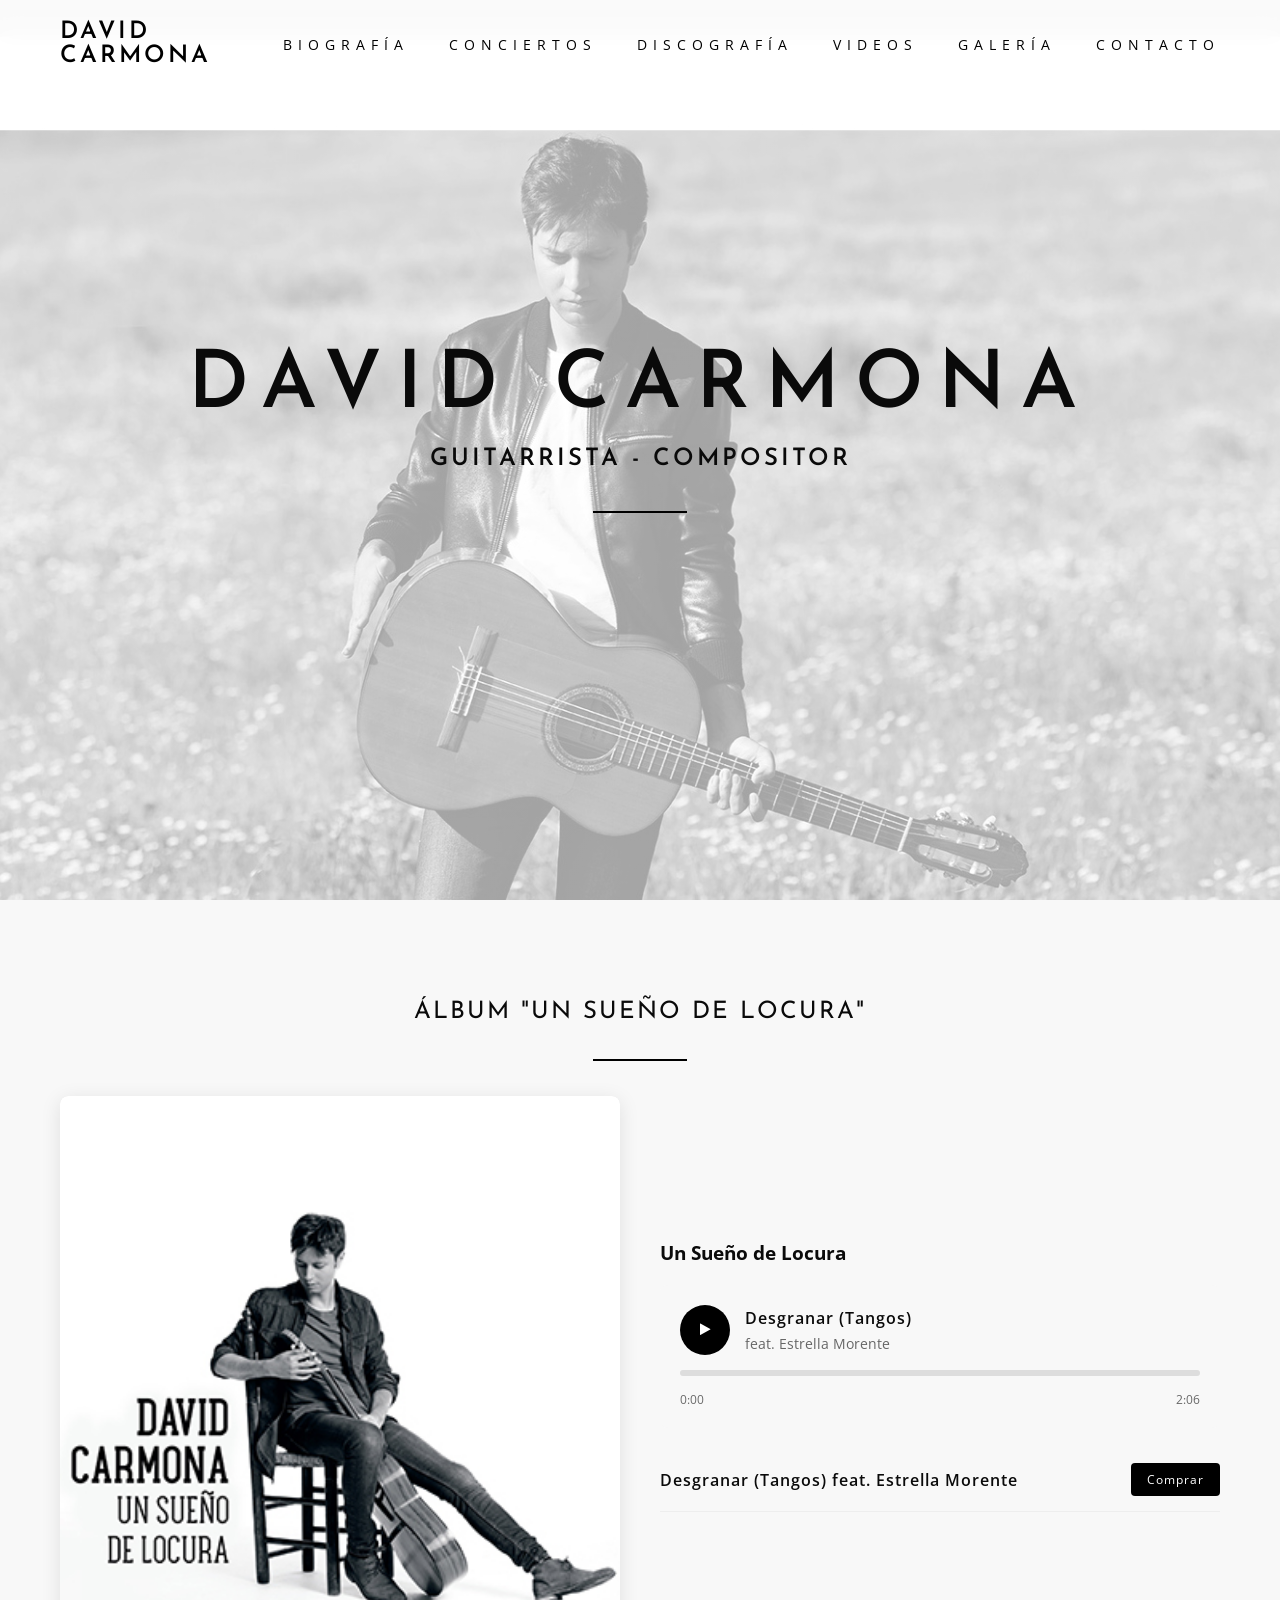
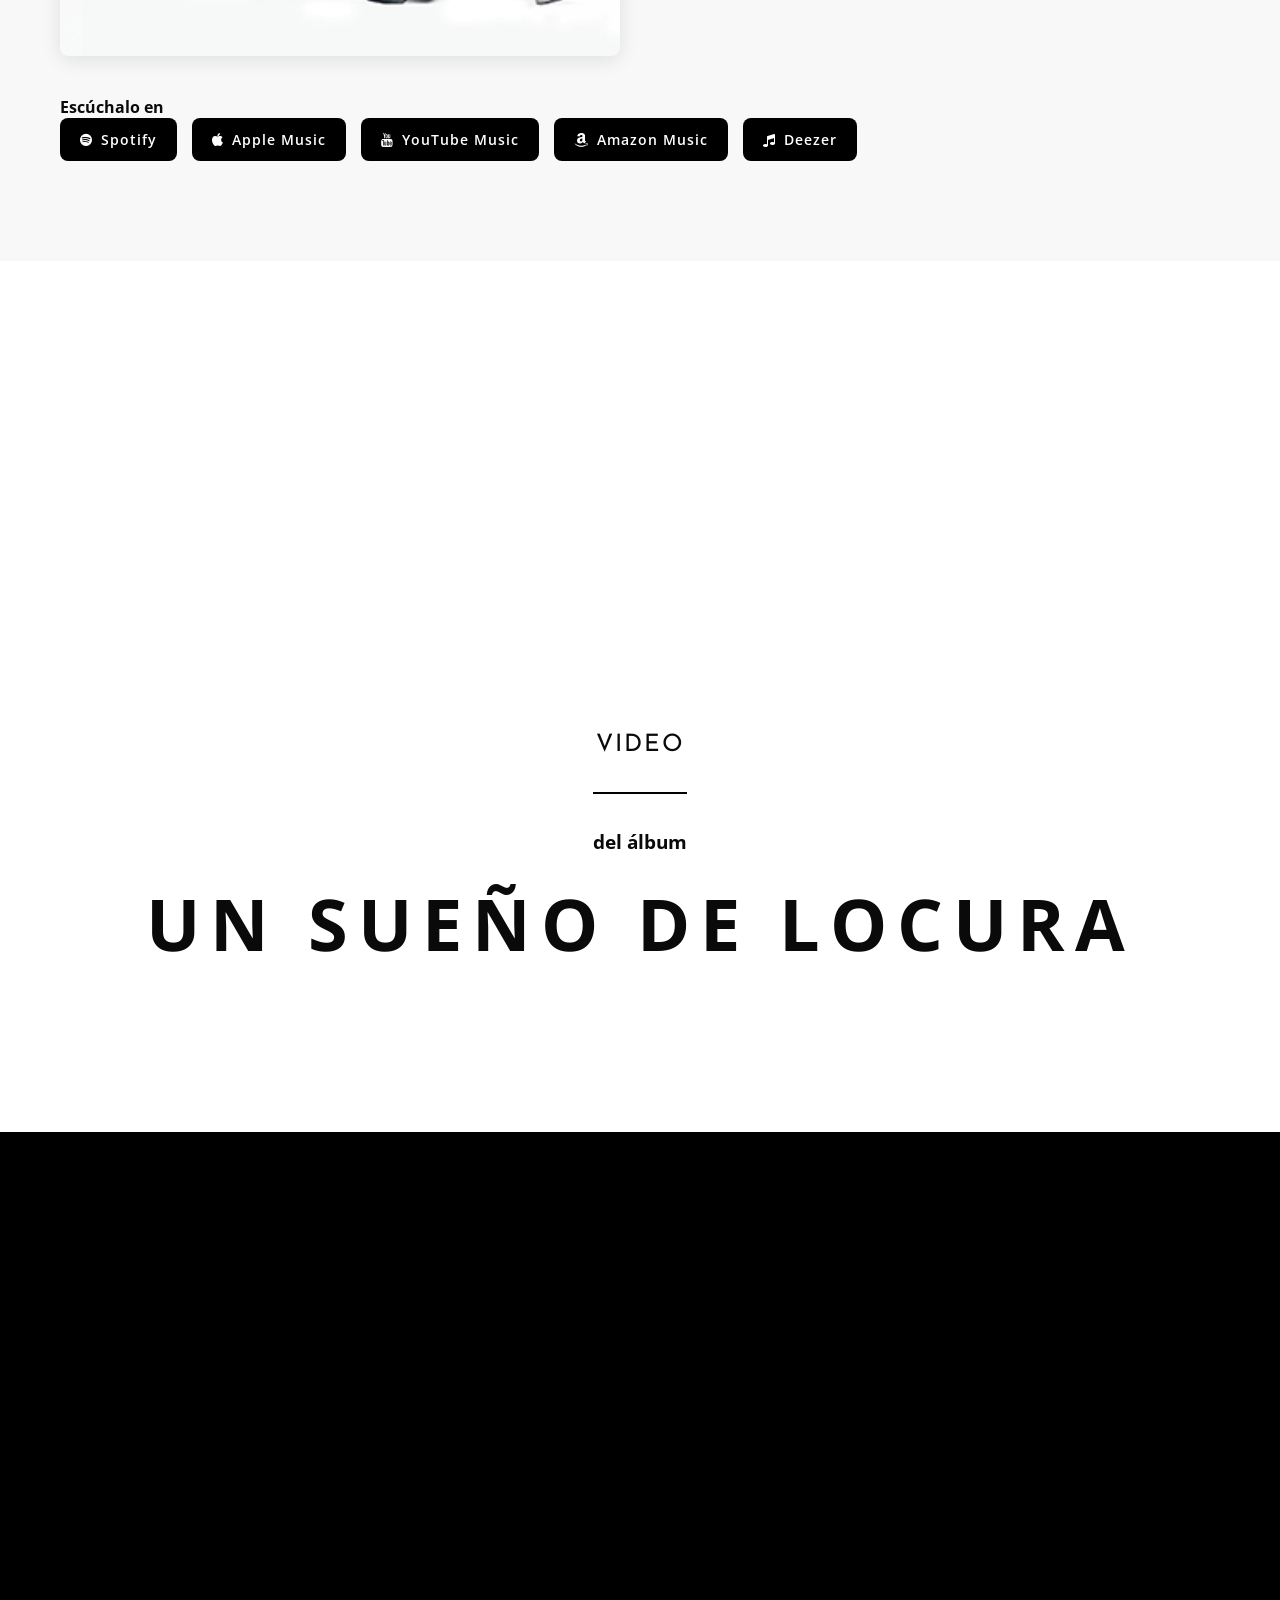
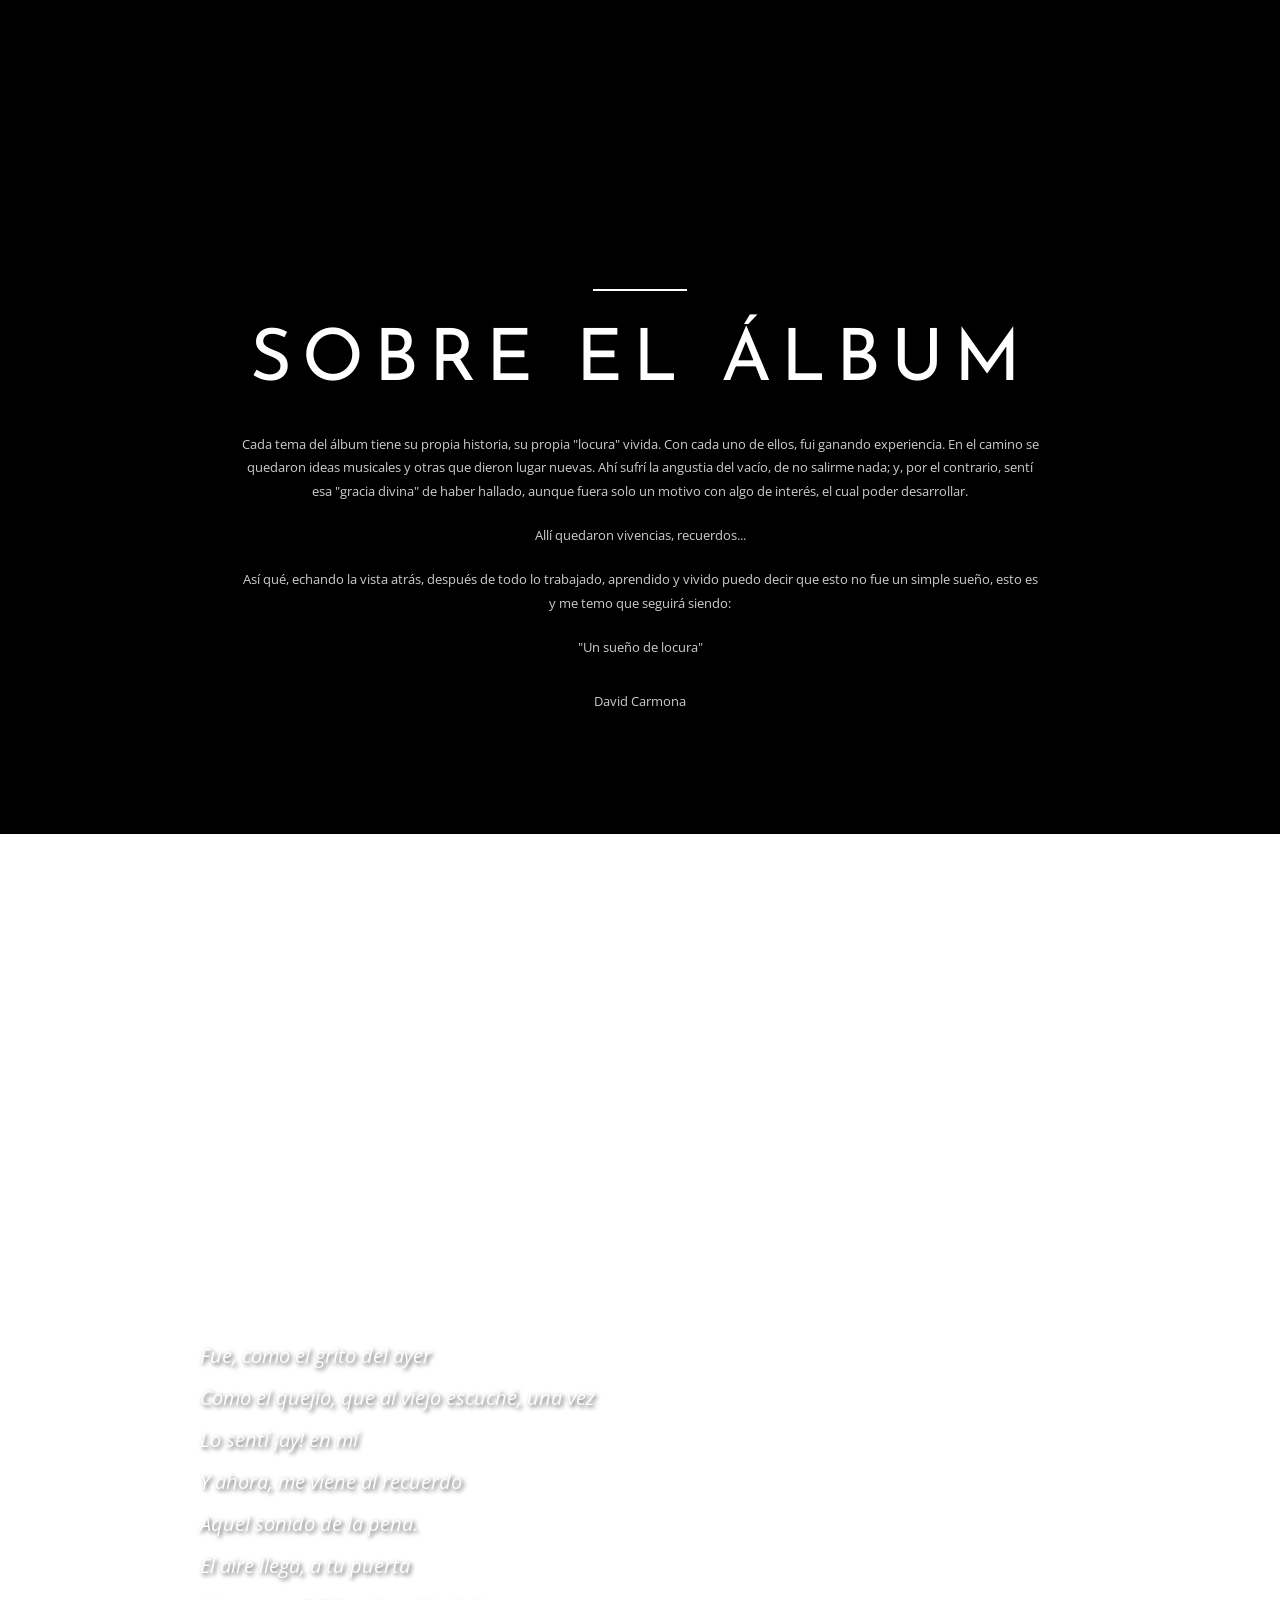
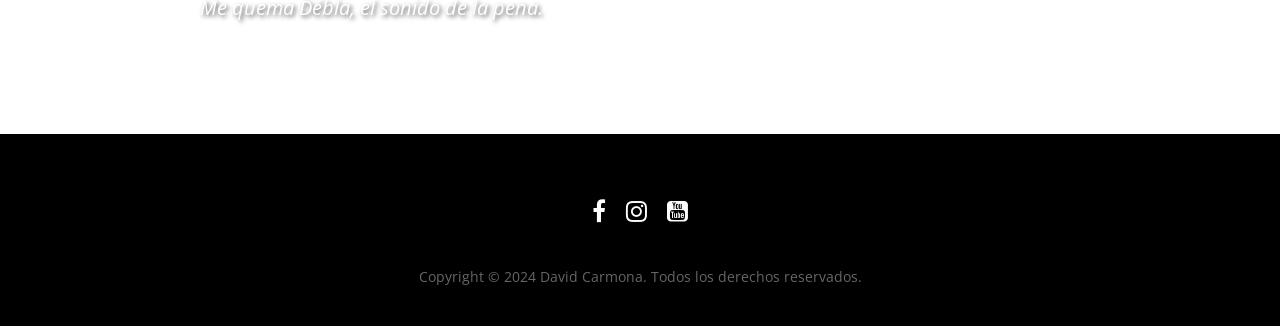
<file: index.html>
<!DOCTYPE html>
<html lang="es">
<head>
<!-- Google tag (gtag.js) -->
<script async src="https://www.googletagmanager.com/gtag/js?id=G-72KWFX0X52"></script>
    
<script>
  window.dataLayer = window.dataLayer || [];
  function gtag(){dataLayer.push(arguments);}
  gtag('js', new Date());

  gtag('config', 'G-72KWFX0X52');
</script>
    
    <!-- Google Tag Manager -->
<script>(function(w,d,s,l,i){w[l]=w[l]||[];w[l].push({'gtm.start':
new Date().getTime(),event:'gtm.js'});var f=d.getElementsByTagName(s)[0],
j=d.createElement(s),dl=l!='dataLayer'?'&l='+l:'';j.async=true;j.src=
'https://www.googletagmanager.com/gtm.js?id='+i+dl;f.parentNode.insertBefore(j,f);
})(window,document,'script','dataLayer','GTM-PX5RB3DB');</script>
<!-- End Google Tag Manager -->
    
    <meta charset="UTF-8">
    <meta name="viewport" content="width=device-width, initial-scale=1.0">
    <title>David Carmona - Guitarrista y Compositor Flamenco</title>
    <meta name="description" content="David Carmona, guitarrista y compositor flamenco. El referente del futuro de la guitarra según su maestro Manolo Sanlúcar.">
    
    <!-- Fuentes originales -->
    <link href="https://fonts.googleapis.com/css?family=Josefin+Sans:400,600,700&display=swap" rel="stylesheet">
    <link href="https://fonts.googleapis.com/css?family=Open+Sans:300,300italic,400,600,600italic,700&subset=latin,latin-ext&display=swap" rel="stylesheet">
    <link href="https://fonts.googleapis.com/css?family=Raleway:100,200,300,400,500,600,700,800,900&display=swap" rel="stylesheet">
    <link href="https://fonts.googleapis.com/css?family=Droid+Serif:400,700&display=swap" rel="stylesheet">
    <link rel="stylesheet" href="https://cdnjs.cloudflare.com/ajax/libs/font-awesome/4.7.0/css/font-awesome.min.css">
    
    <style>
        * {
            margin: 0;
            padding: 0;
            box-sizing: border-box;
        }

        body {
            font-family: 'Open Sans', sans-serif;
            background-color: #ffffff;
            color: #0a0a0a;
            font-weight: 400;
        }

        /* Header */
        header {
            position: fixed;
            top: 0;
            left: 0;
            right: 0;
            z-index: 1000;
            background: rgba(255, 255, 255, 0.95);
            backdrop-filter: blur(10px);
            padding: 20px 0;
            transition: all 0.3s ease;
        }

        .header-content {
            max-width: 1200px;
            margin: 0 auto;
            padding: 0 20px;
            display: flex;
            justify-content: space-between;
            align-items: center;
        }

        .logo {
            font-family: 'Josefin Sans', sans-serif;
            font-size: 24px;
            font-weight: 600;
            letter-spacing: 3px;
            color: #000;
            text-decoration: none;
        }

        .menu-toggle {
            display: none;
            background: none;
            border: none;
            font-size: 24px;
            cursor: pointer;
            z-index: 1001;
            position: relative;
        }

        .nav-menu {
            display: flex;
            list-style: none;
            gap: 40px;
            margin-left: 60px;
        }
        

        /* Mobile Menu Styles */
        .mobile-menu {
            display: none;
            position: fixed;
            top: 0;
            left: 0;
            width: 100%;
            height: 100vh;
            background: rgba(0, 0, 0, 0.95);
            z-index: 1000;
            flex-direction: column;
            justify-content: center;
            align-items: center;
            transition: all 0.3s ease;
        }

        .mobile-menu.active {
            display: flex;
        }

        .mobile-menu ul {
            list-style: none;
            text-align: center;
        }

        .mobile-menu li {
            margin: 20px 0;
        }

        .mobile-menu a {
            color: white;
            text-decoration: none;
            font-size: 24px;
            font-weight: 400;
            letter-spacing: 4px;
            text-transform: uppercase;
            transition: color 0.3s ease;
        }

        .mobile-menu a:hover {
            color: #ccc;
        }

        .mobile-menu .language-selector {
            margin-top: 40px;
        }

        .mobile-menu .language-selector a {
            color: white;
            font-size: 18px;
            margin: 0 10px;
        }

        .mobile-menu .social-networks {
            margin-top: 60px;
            display: flex;
            gap: 30px;
        }

        .mobile-menu .social-networks a {
            font-size: 30px;
            color: white;
        }

        /* Close button */
        .mobile-close {
            position: absolute;
            top: 30px;
            right: 30px;
            background: none;
            border: none;
            color: white;
            font-size: 30px;
            cursor: pointer;
        }

        .nav-menu a {
            text-decoration: none;
            color: #000;
            font-weight: 400;
            letter-spacing: 6px;
            font-size: 14px;
            text-transform: uppercase;
            transition: color 0.3s ease;
        }

        .nav-menu a:hover {
            color: #666;
        }

       .language-selector {
            display: flex;
            align-items: center;
            gap: 10px;
            margin-left: 30px;
            padding-left: 30px;
            border-left: 1px solid #e5e5e5;
        }

        .language-selector a {
            text-decoration: none;
            color: #000;
            font-size: 12px;
        }

        /* Hero Section */
        .hero {
            height: 100vh;
            background: linear-gradient(rgba(255,255,255,0.4), rgba(255,255,255,0.4)), url('uploads/2016/05/david-imagen-medio2_3.jpg');
            background-size: cover;
            background-position: center 30%;
            background-attachment: fixed;
            display: flex;
            align-items: center;
            justify-content: center;
            position: relative;
            overflow: hidden;
        }
        
        .hero::before {
            content: '';
            position: absolute;
            top: 0;
            left: 0;
            right: 0;
            bottom: 0;
            background: rgba(255, 255, 255, 0.4);
            z-index: 1;
        }

        /* Para dispositivos móviles, usar imagen más pequeña */
        @media (max-width: 768px) {
            .hero {
                background-image: linear-gradient(rgba(255,255,255,0.2), rgba(255,255,255,0.2)), url('uploads/2016/05/david-imagen-medio2-300x230_2.jpg');
                background-position: center 35%;
                background-attachment: scroll; /* Mejor rendimiento en móvil */
            }
        }

        .hero-content {
            text-align: center;
            z-index: 2;
        }

        .hero h1 {
            font-family: 'Josefin Sans', sans-serif;
            font-size: clamp(40px, 8vw, 80px);
            font-weight: 600;
            letter-spacing: 15px;
            margin-bottom: 20px;
            animation: fadeInUp 1.5s ease-out;
            color: rgba(10, 10, 10, 1.00);
        }

        .hero h2 {
            font-family: 'Josefin Sans', sans-serif;
            font-size: clamp(16px, 3vw, 24px);
            font-weight: 600;
            letter-spacing: 3px;
            margin-bottom: 40px;
            animation: fadeInUp 1.5s ease-out 0.3s both;
            color: rgba(10, 10, 10, 1.00);
        }

        .hero-divider {
            width: 94px;
            height: 2px;
            background: #000;
            margin: 0 auto 40px;
            animation: fadeInUp 1.5s ease-out 0.6s both;
        }

        /* Guitar Image */
        .guitar-image {
            position: absolute;
            left: -50px;
            bottom: 0;
            width: 50%;
            max-width: 600px;
            opacity: 0.8;
            z-index: 1;
        }

        /* Sections */
        .section {
            padding: 100px 0;
        }

        .container {
            max-width: 1200px;
            margin: 0 auto;
            padding: 0 20px;
        }

        .section-title {
            font-family: 'Josefin Sans', sans-serif;
            font-size: 24px;
            text-align: center;
            margin-bottom: 35px;
            letter-spacing: 2px;
            font-weight: 400;
        }

        .divider {
            width: 94px;
            height: 2px;
            background: #000;
            margin: 0 auto 35px;
        }

        /* Guitar Background Section */
.guitar-home-page-section {
    background: url('uploads/2016/05/guitarra-inferior.jpg') center center;
    background-size: cover;
    background-attachment: fixed;
    position: relative;
    min-height: 100vh;
    display: flex;
    align-items: center;
    overflow: hidden;
}

.poesia {
    position: absolute;
    z-index: 2;
    bottom: 100px;
    left: 200px;
    color: white;
    font-style: italic;
}

.poesia p {
    font-size: 20px;
    line-height: 1.6;
    margin-bottom: 10px;
    text-shadow: 2px 2px 4px rgba(0,0,0,0.7);
}

/* Responsive adjustments for guitar section */
@media only screen and (min-width: 767px) and (max-width: 1023px) {
    .poesia {
        left: 120px;
    }
    
    .poesia p {
        font-size: 18px;
    }
}

@media only screen and (max-width: 767px) {
    .guitar-home-page-section {
        background-attachment: scroll;
        min-height: 80vh;
    }
    
    .poesia {
        left: 30px;
        bottom: 200px;
    }
    
    .poesia p {
        font-size: 14px;
    }
}

@media (max-width: 640px) {
    .poesia {
        left: 30px;
        bottom: 200px;
    }
    
    .poesia p {
        font-size: 14px;
    }
}
        /* Album Section */
        .album-section {
            background: #f8f8f8;
        }

        .album-player {
            display: grid;
            grid-template-columns: 1fr 1fr;
            gap: 40px;
            margin-bottom: 40px;
        }

        .album-cover {
            aspect-ratio: 1;
            background: #ddd;
            border-radius: 8px;
            display: flex;
            align-items: center;
            justify-content: center;
            font-size: 18px;
            color: #666;
            overflow: hidden;
            box-shadow: 0 4px 20px rgba(0,0,0,0.1);
        }

        .album-cover img {
            width: 100%;
            height: 100%;
            object-fit: cover;
            transition: transform 0.3s ease;
        }

        .album-cover:hover img {
            transform: scale(1.05);
        }

        .playlist {
            display: flex;
            flex-direction: column;
            justify-content: center;
        }

        /* Audio Player Styles */
        .audio-player {
            background: #f8f8f8;
            border-radius: 8px;
            padding: 20px;
            margin-top: 20px;
        }

        .audio-controls {
            display: flex;
            align-items: center;
            gap: 15px;
            margin-bottom: 15px;
        }

        .play-btn {
            width: 50px;
            height: 50px;
            border-radius: 50%;
            background: #000;
            border: none;
            color: white;
            cursor: pointer;
            display: flex;
            align-items: center;
            justify-content: center;
            transition: all 0.3s ease;
        }

        .play-btn:hover {
            background: #333;
            transform: scale(1.05);
        }

        .track-info {
            flex: 1;
        }

        .track-name {
            font-weight: 600;
            margin-bottom: 5px;
            letter-spacing: 1px;
        }

        .track-artist {
            font-size: 14px;
            color: #666;
        }

        .progress-container {
            position: relative;
            height: 6px;
            background: #ddd;
            border-radius: 3px;
            cursor: pointer;
            margin: 15px 0;
        }

        .progress-bar {
            height: 100%;
            background: #000;
            border-radius: 3px;
            width: 0%;
            transition: width 0.1s ease;
        }

        .time-display {
            display: flex;
            justify-content: space-between;
            font-size: 12px;
            color: #666;
        }

        .track-title {
            font-weight: 600;
            letter-spacing: 1px;
        }

        .buy-button {
            background: #000;
            color: white;
            border: none;
            padding: 8px 16px;
            border-radius: 4px;
            cursor: pointer;
            text-decoration: none;
            font-size: 12px;
            letter-spacing: 1px;
        }

        .streaming-link {
            background: #000;
            color: white;
            padding: 12px 20px;
            border-radius: 8px;
            text-decoration: none;
            font-size: 14px;
            font-weight: 600;
            letter-spacing: 1px;
            transition: all 0.3s ease;
            display: flex;
            align-items: center;
            gap: 8px;
        }

        .streaming-link:hover {
            background: #333;
            transform: translateY(-2px);
            box-shadow: 0 8px 25px rgba(0,0,0,0.15);
        }

        .links-grid {
            display: flex;
            flex-wrap: wrap;
            gap: 15px;
        }

        .buy-links {
            display: flex;
            justify-content: center;
            gap: 20px;
            margin-top: 40px;
        }

        .buy-links img {
            height: 40px;
            opacity: 0.8;
            transition: opacity 0.3s ease;
        }

        .buy-links img:hover {
            opacity: 1;
        }

        /* Quote Section */
        .quote-section {
            background: linear-gradient(rgba(0,0,0,0.7), rgba(0,0,0,0.7)), url('uploads/2016/05/david-imagen-medio-3.jpg');
            background-size: cover;
            background-position: center;
            background-attachment: fixed;
            color: white;
            text-align: center;
        }

        @media (max-width: 768px) {
            .quote-section {
                background-attachment: scroll;
            }
        }

        .quote-text {
            font-size: clamp(18px, 4vw, 24px);
            line-height: 1.6;
            margin-bottom: 30px;
            font-style: italic;
            max-width: 800px;
            margin-left: auto;
            margin-right: auto;
        }

        .quote-author {
            font-size: 24px;
            font-weight: 600;
            letter-spacing: 2px;
        }

        /* Video Section */
        .video-section {
            background: #000;
            color: white;
            text-align: center;
        }

        .video-section .section-title,
        .video-section h2,
        .video-section h3 {
            color: white;
        }

        .video-section .divider {
            background: white;
        }

    .video-container {
    max-width: none;
    width: 70%;
    margin: 0 auto;
    aspect-ratio: 16/9;
    background: transparent;
    border-radius: 0;
    overflow: hidden;
    box-shadow: none;
}

.video-container iframe {
    width: 100%;
    height: 100%;
    border: none;
}

@media (max-width: 768px) {
    .video-container {
        width: 90%;
    }
}

@media (max-width: 480px) {
    .video-container {
        width: 100%;
    }
}

        /* About Album Section */
        .about-album {
            background: #000;
            color: white;
            text-align: center;
        }

        .about-album .section-title {
            color: white;
            font-size: 72px;
            letter-spacing: 10px;
        }

        .about-album .divider {
            background: white;
        }

        .about-text {
            max-width: 800px;
            margin: 0 auto;
            font-size: 16px;
            line-height: 1.8;
            color: #ccc;
        }

        .about-text h5 {
            margin-bottom: 20px;
            font-weight: 400;
        }

        .author-name {
            font-weight: bold;
            margin-top: 30px;
        }

        /* Footer */
        footer {
            background: #000;
            color: white;
            padding: 60px 0 40px;
            text-align: center;
        }

        .social-networks {
            display: flex;
            justify-content: center;
            gap: 20px;
            list-style: none;
            margin-bottom: 40px;
        }

        .social-networks a {
            color: white;
            font-size: 24px;
            transition: color 0.3s ease;
        }

        .social-networks a:hover {
            color: #666;
        }

        .footer-copyright {
            font-size: 14px;
            color: #666;
        }

        .footer-copyright a {
            color: white;
            text-decoration: none;
        }

        /* Animations */
        @keyframes fadeInUp {
            from {
                opacity: 0;
                transform: translateY(50px);
            }
            to {
                opacity: 1;
                transform: translateY(0);
            }
        }

        /* Responsive */
        @media (max-width: 768px) {
            .menu-toggle {
                display: block;
            }

            .nav-menu {
                display: none;
            }

            .language-selector {
                display: none;
            }

            .album-player {
                grid-template-columns: 1fr;
                gap: 20px;
            }

            .guitar-image {
                display: none;
            }

            .hero h1 {
                letter-spacing: 8px;
            }

            .hero h2 {
                letter-spacing: 2px;
            }

            .buy-links {
                flex-direction: column;
                align-items: center;
            }

            .about-album .section-title {
                font-size: 48px;
                letter-spacing: 5px;
            }

            .header-content {
                padding: 0 15px;
            }

            .container {
                padding: 0 15px;
            }
        }

        @media (max-width: 480px) {
            .hero h1 {
                font-size: 32px;
                letter-spacing: 4px;
            }

            .hero h2 {
                font-size: 16px;
                letter-spacing: 1px;
            }

            .about-album .section-title {
                font-size: 36px;
                letter-spacing: 3px;
            }

            .quote-text {
                font-size: 16px;
                padding: 0 10px;
            }
        }
    </style>
</head>
<body>

    <!-- Google Tag Manager (noscript) -->
<noscript><iframe src="https://www.googletagmanager.com/ns.html?id=GTM-PX5RB3DB"
height="0" width="0" style="display:none;visibility:hidden"></iframe></noscript>
<!-- End Google Tag Manager (noscript) -->

    
    <!-- Header -->
    <header>
        <div class="header-content">
            <a href="#" class="logo">DAVID CARMONA</a>
            
            <nav>
                <ul class="nav-menu">
                    <li><a href="biografia.html">Biografía</a></li>
                    <li><a href="conciertos.html">Conciertos</a></li>
                    <li><a href="discografia.html">Discografía</a></li>
                    <li><a href="videos.html">Videos</a></li>
                    <li><a href="galeria.html">Galería</a></li>
                    <li><a href="contacto.html">Contacto</a></li>
                </ul>
            </nav>
            
            <button class="menu-toggle" id="menu-toggle">
                <i class="fa fa-bars"></i>
            </button>
        </div>
    </header>

    <!-- Mobile Menu -->
    <div class="mobile-menu" id="mobile-menu">
        <button class="mobile-close" id="mobile-close">
            <i class="fa fa-times"></i>
        </button>
        
        <nav>
            <ul>
                <li><a href="biografia.html">Biografía</a></li>
                <li><a href="conciertos.html">Conciertos</a></li>
                <li><a href="discografia.html">Discografía</a></li>
                <li><a href="videos.html">Videos</a></li>
                <li><a href="galeria.html">Galería</a></li>
                <li><a href="contacto.html">Contacto</a></li>
            </ul>
        </nav>

        <div class="language-selector">
            <a href="#" class="active">ES</a>
            <span>|</span>
            <a href="en/index.html">EN</a>
        </div>

        <ul class="social-networks">
            <li><a href="https://www.facebook.com/DCarmonaOficial" target="_blank"><i class="fa fa-facebook"></i></a></li>
            <li><a href="https://www.instagram.com/davidcarmonaoficial/" target="_blank"><i class="fa fa-instagram"></i></a></li>
            <li><a href="https://www.youtube.com/channel/UCMC6kwDVAWH22zDf7l8CcyQ" target="_blank"><i class="fa fa-youtube-square"></i></a></li>
        </ul>
    </div>

    <!-- Hero Section -->
    <section class="hero">

        <div class="hero-content">
            <h1>DAVID CARMONA</h1>
            <h2>GUITARRISTA - COMPOSITOR</h2>
            <div class="hero-divider"></div>
        </div>
    </section>

    <!-- New Album Section -->
    <section class="section album-section">
        <div class="container">
            <h2 class="section-title">ÁLBUM "UN SUEÑO DE LOCURA"</h2>
            <div class="divider"></div>
            
            <div class="album-player">
                <div class="album-cover">
                    <img src="uploads/2016/05/David-Carmona-portada.jpg" 
                         srcset="uploads/2016/05/David-Carmona-portada-150x150.jpg 150w,
                                 uploads/2016/05/David-Carmona-portada-300x230.jpg 300w,
                                 uploads/2016/05/David-Carmona-portada.jpg 400w"
                         sizes="(max-width: 768px) 100vw, 50vw"
                         alt="Un Sueño de Locura - David Carmona"
                         loading="lazy">
                </div>
                <div class="playlist">
                    <h3>Un Sueño de Locura</h3>
                    
                    <!-- Audio Player -->
                    <div class="audio-player">
                        <div class="audio-controls">
                            <button class="play-btn" id="playBtn">
                                <i class="fa fa-play" id="playIcon"></i>
                            </button>
                            <div class="track-info">
                                <div class="track-name">Desgranar (Tangos)</div>
                                <div class="track-artist">feat. Estrella Morente</div>
                            </div>
                        </div>
                        
                        <div class="progress-container" id="progressContainer">
                            <div class="progress-bar" id="progressBar"></div>
                        </div>
                        
                        <div class="time-display">
                            <span id="currentTime">0:00</span>
                            <span id="totalTime">0:00</span>
                        </div>
                        
                        <audio id="audioPlayer" preload="metadata">
                            <source src="uploads/2016/05/Desgranar.mp3" type="audio/mpeg">
                            Tu navegador no soporta el elemento de audio.
                        </audio>
                    </div>
                    
                    <div class="track-item" style="padding: 15px 0; border-bottom: 1px solid #eee; display: flex; justify-content: space-between; align-items: center; margin-top: 20px;">
                        <span class="track-title" style="font-weight: 600; letter-spacing: 1px;">Desgranar (Tangos) feat. Estrella Morente</span>
                        <a href="https://www.amazon.es/dp/B06XFZG63V/ref=dm_rwp_pur_lnd_albm_fr" class="buy-button">Comprar</a>
                    </div>
                </div>
            </div>

                    <div class="streaming-links">
                                <h4>Escúchalo en</h4>
                                <div class="links-grid">
                                    <a href="https://open.spotify.com/intl-es/album/1F4HGfysfy02uBuBB5sGDM" target="_blank" class="streaming-link">
                                        <i class="fa fa-spotify"></i>
                                        Spotify
                                    </a>
                                    <a href="https://music.apple.com/es/album/un-sue%C3%B1o-de-locura/1204858810" target="_blank" class="streaming-link">
                                        <i class="fa fa-apple"></i>
                                        Apple Music
                                    </a>
                                    <a href="https://music.youtube.com/playlist?list=OLAK5uy_m9HXJnEBfE5IorG4S76VLB9sFTAh7NYcE" target="_blank" class="streaming-link">
                                        <i class="fa fa-youtube"></i>
                                        YouTube Music
                                    </a>
                                    <a href="https://music.amazon.es/albums/B06X3SLDJZ" target="_blank" class="streaming-link">
                                        <i class="fa fa-amazon"></i>
                                        Amazon Music
                                    </a>
                                    <a href="https://www.deezer.com/es/album/15335869" target="_blank" class="streaming-link">
                                        <i class="fa fa-music"></i>
                                        Deezer
                                    </a>
                                </div>
                            </div>

        
        </div>
    </section>

    <!-- Quote Section -->
    <section class="section quote-section">
        <div class="container">
            <div class="divider" style="background: white; margin-bottom: 30px;"></div>
            <p class="quote-text">
                "... es como mi hijo adoptivo, mi único sucesor. Él es el futuro de la guitarra flamenca."
            </p>
            <p class="quote-author">Manolo Sanlúcar</p>
        </div>
    </section>

    <!-- New Video Section -->
    <section class="section">
        <div class="container">
            <h2 class="section-title">VIDEO</h2>
            <div class="divider"></div>
            <h3 style="text-align: center; margin-bottom: 20px;">del álbum</h3>
            <h2 style="text-align: center; font-size: 72px; letter-spacing: 10px; margin-bottom: 60px;">UN SUEÑO DE LOCURA</h2>
        </div>
    </section>

<!-- 
Parámetros añadidos para minimizar enlaces:
- modestbranding=1: Reduce la marca de YouTube
- rel=0: No muestra videos relacionados al final
- showinfo=0: Oculta información del video (título, etc.)
- controls=1: Mantiene los controles básicos
- fs=0: Desactiva el botón de pantalla completa (elimina un posible enlace)
- iv_load_policy=3: Desactiva anotaciones interactivas
- disablekb=1: Desactiva controles de teclado que podrían mostrar información

Nota: YouTube ha limitado algunos de estos parámetros en versiones recientes,
pero esta combinación debería minimizar significativamente los enlaces visibles.
-->
    
<!-- Video Section -->
<section class="section video-section">
    <div class="container">
        <div class="video-container">
            <iframe width="1144" 
                    height="644" 
                    src="https://www.youtube.com/embed/_ZdhhA502xU?modestbranding=1&rel=0&showinfo=0&controls=1&fs=0&iv_load_policy=3&disablekb=1" 
                    <!-- src="https://www.youtube.com/embed/_ZdhhA502xU?feature=oembed&modestbranding=1&rel=0&showinfo=0&controls=1" -->
                    frameborder="0" 
                    allow="autoplay; encrypted-media" 
                    allowfullscreen>
            </iframe>
        </div>
    </div>
</section>

    <!-- About Album Section -->
    <section class="section about-album">
        <div class="container">
            <div class="divider" style="background: white; margin-bottom: 35px;"></div>
            <h2 class="section-title">SOBRE EL ÁLBUM</h2>
            
            <div class="about-text">
                <h5>
                    Cada tema del álbum tiene su propia historia, su propia "locura" vivida. Con cada uno de ellos, fui ganando experiencia. 
En el camino se quedaron ideas musicales y otras que dieron lugar nuevas. Ahí sufrí la angustia del vacío, de no salirme nada;
y, por el contrario, sentí esa "gracia divina" de haber hallado, aunque fuera solo un motivo con algo de interés, el cual poder desarrollar. 
                </h5>
                <h5>
                    Allí quedaron vivencias, recuerdos...
                </h5>
                <h5>
                    Así qué, echando la vista atrás, después de todo lo trabajado, aprendido y vivido puedo decir que esto no fue un simple sueño, esto es y me temo que seguirá siendo:
                </h5>
                <h5>
                    "Un sueño de locura"
                </h5>
                <h5 class="author-name">
                    David Carmona
                </h5>
            </div>
        </div>
    </section>

    <!-- Guitar Background Section -->
<section class="section guitar-home-page-section">
    <div class="poesia">
        <p>Fue, como el grito del ayer</p>
        <p>Como el quejío, que al viejo escuché, una vez</p>
        <p>Lo sentí ¡ay! en mí</p>
        <p>Y ahora, me viene al recuerdo</p>
        <p>Aquel sonido de la pena.</p>
        <p>El aire llega, a tu puerta</p>
        <p>Me quema Débla, el sonido de la pena.</p>
    </div>
</section>
    
    <!-- Footer -->
    <footer>
        <div class="container">
            <ul class="social-networks">
                <li><a href="https://www.facebook.com/DCarmonaOficial" target="_blank"><i class="fa fa-facebook"></i></a></li>
                <li><a href="https://www.instagram.com/davidcarmonaoficial/" target="_blank"><i class="fa fa-instagram"></i></a></li>
                <li><a href="https://www.youtube.com/channel/UCMC6kwDVAWH22zDf7l8CcyQ" target="_blank"><i class="fa fa-youtube-square"></i></a></li>
            </ul>
            
            <div class="footer-copyright">
                <p>Copyright © 2024 David Carmona. Todos los derechos reservados.</p>
            </div>
        </div>
    </footer>

    <script>
        // Scroll header effect
        window.addEventListener('scroll', function() {
            const header = document.querySelector('header');
            if (window.scrollY > 100) {
                header.style.background = 'rgba(255, 255, 255, 0.98)';
            } else {
                header.style.background = 'rgba(255, 255, 255, 0.95)';
            }
        });

        // Mobile menu functionality
        const menuToggle = document.getElementById('menu-toggle');
        const mobileMenu = document.getElementById('mobile-menu');
        const mobileClose = document.getElementById('mobile-close');
        const body = document.body;

        function openMobileMenu() {
            mobileMenu.classList.add('active');
            body.style.overflow = 'hidden';
        }

        function closeMobileMenu() {
            mobileMenu.classList.remove('active');
            body.style.overflow = 'auto';
        }

        menuToggle.addEventListener('click', openMobileMenu);
        mobileClose.addEventListener('click', closeMobileMenu);

        const mobileMenuLinks = mobileMenu.querySelectorAll('a');
        mobileMenuLinks.forEach(link => {
            link.addEventListener('click', closeMobileMenu);
        });

        mobileMenu.addEventListener('click', function(e) {
            if (e.target === mobileMenu) {
                closeMobileMenu();
            }
        });

        document.addEventListener('keydown', function(e) {
            if (e.key === 'Escape' && mobileMenu.classList.contains('active')) {
                closeMobileMenu();
            }
        });

        window.addEventListener('resize', function() {
            if (window.innerWidth > 768 && mobileMenu.classList.contains('active')) {
                closeMobileMenu();
            }
        });

        // Audio Player functionality
        const audioPlayer = document.getElementById('audioPlayer');
        const playBtn = document.getElementById('playBtn');
        const playIcon = document.getElementById('playIcon');
        const progressBar = document.getElementById('progressBar');
        const progressContainer = document.getElementById('progressContainer');
        const currentTimeDisplay = document.getElementById('currentTime');
        const totalTimeDisplay = document.getElementById('totalTime');

        let isPlaying = false;

        // Play/Pause functionality
        playBtn.addEventListener('click', function() {
            if (isPlaying) {
                audioPlayer.pause();
            } else {
                audioPlayer.play();
            }
        });

        audioPlayer.addEventListener('play', function() {
            isPlaying = true;
            playIcon.className = 'fa fa-pause';
        });

        audioPlayer.addEventListener('pause', function() {
            isPlaying = false;
            playIcon.className = 'fa fa-play';
        });

        // Update progress bar
        audioPlayer.addEventListener('timeupdate', function() {
            const duration = audioPlayer.duration;
            const currentTime = audioPlayer.currentTime;
            
            if (duration) {
                const progress = (currentTime / duration) * 100;
                progressBar.style.width = progress + '%';
                
                // Update time displays
                currentTimeDisplay.textContent = formatTime(currentTime);
                totalTimeDisplay.textContent = formatTime(duration);
            }
        });

        // Click on progress bar to seek
        progressContainer.addEventListener('click', function(e) {
            const duration = audioPlayer.duration;
            if (duration) {
                const rect = progressContainer.getBoundingClientRect();
                const clickX = e.clientX - rect.left;
                const width = rect.width;
                const newTime = (clickX / width) * duration;
                audioPlayer.currentTime = newTime;
            }
        });

        // Format time helper function
        function formatTime(seconds) {
            const minutes = Math.floor(seconds / 60);
            const remainingSeconds = Math.floor(seconds % 60);
            return minutes + ':' + (remainingSeconds < 10 ? '0' : '') + remainingSeconds;
        }

        // Load metadata
        audioPlayer.addEventListener('loadedmetadata', function() {
            totalTimeDisplay.textContent = formatTime(audioPlayer.duration);
        });
    </script>
</body>
</html>
</file>
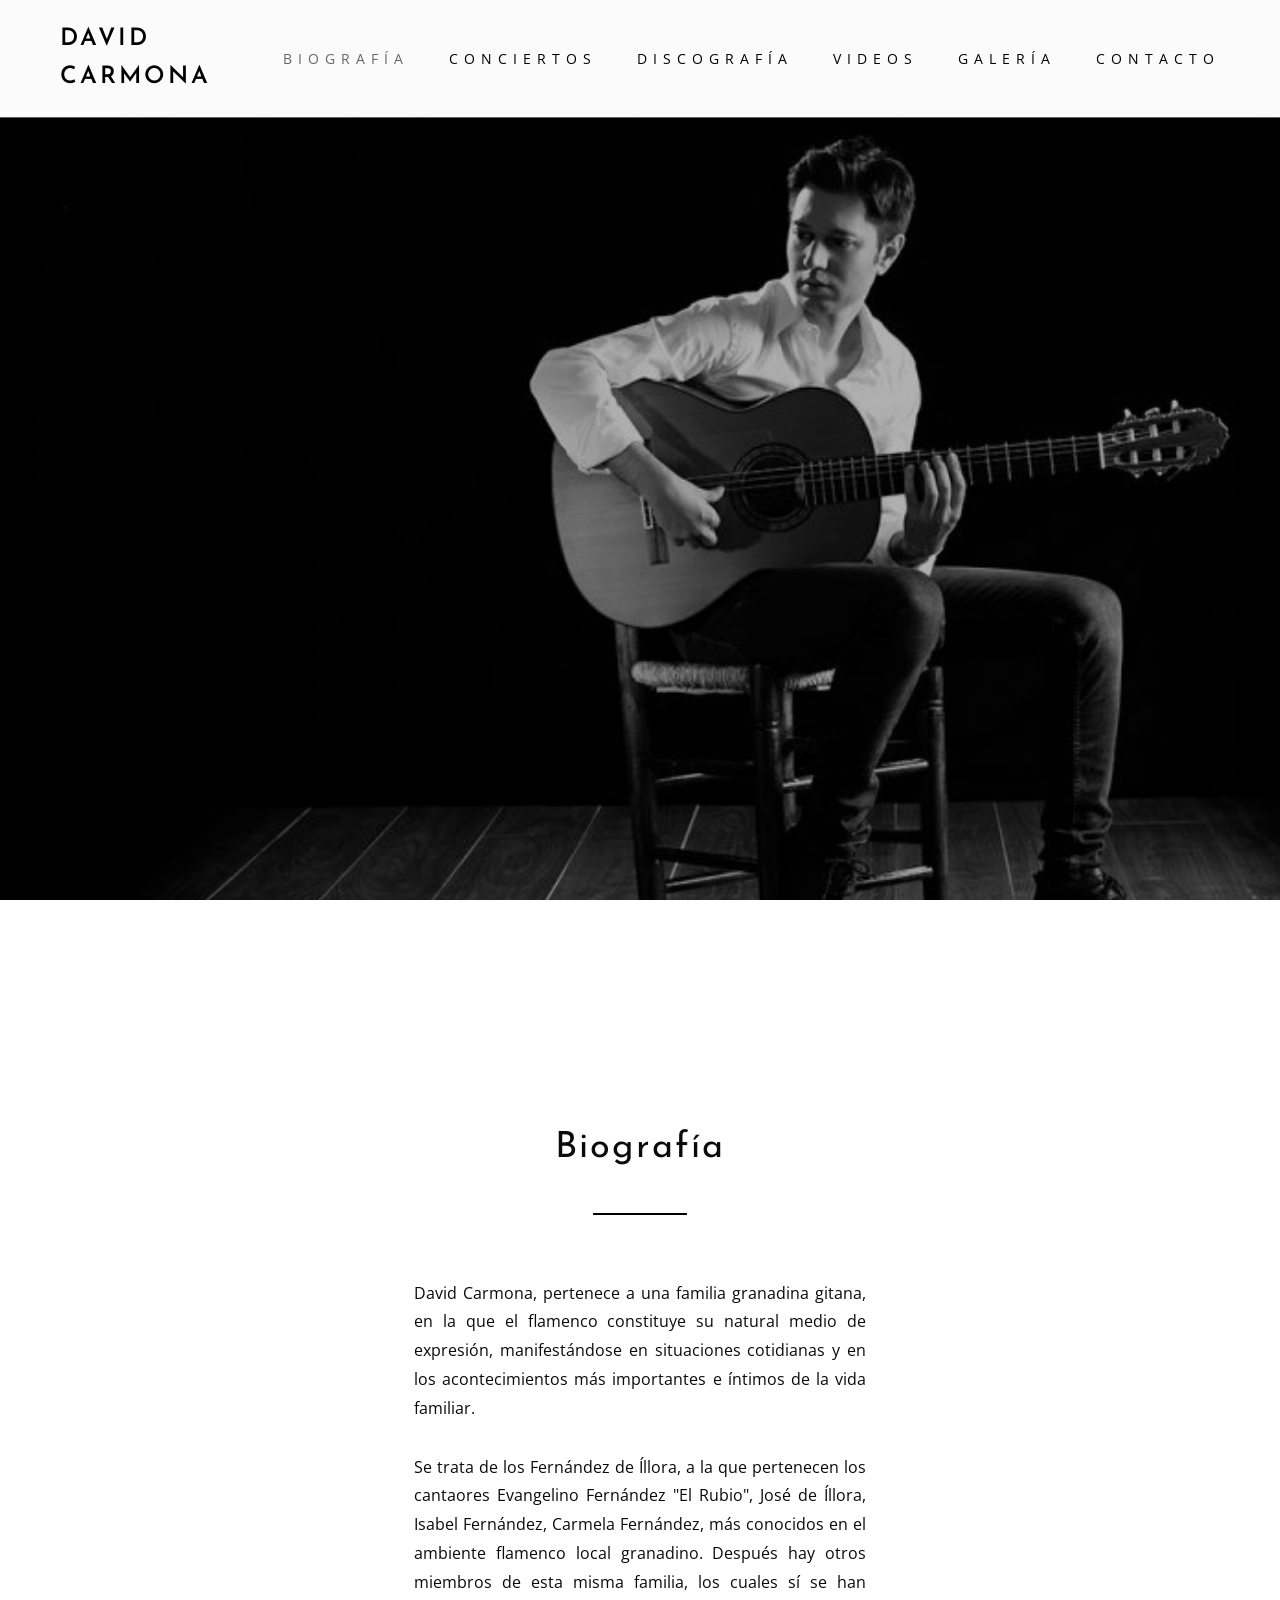
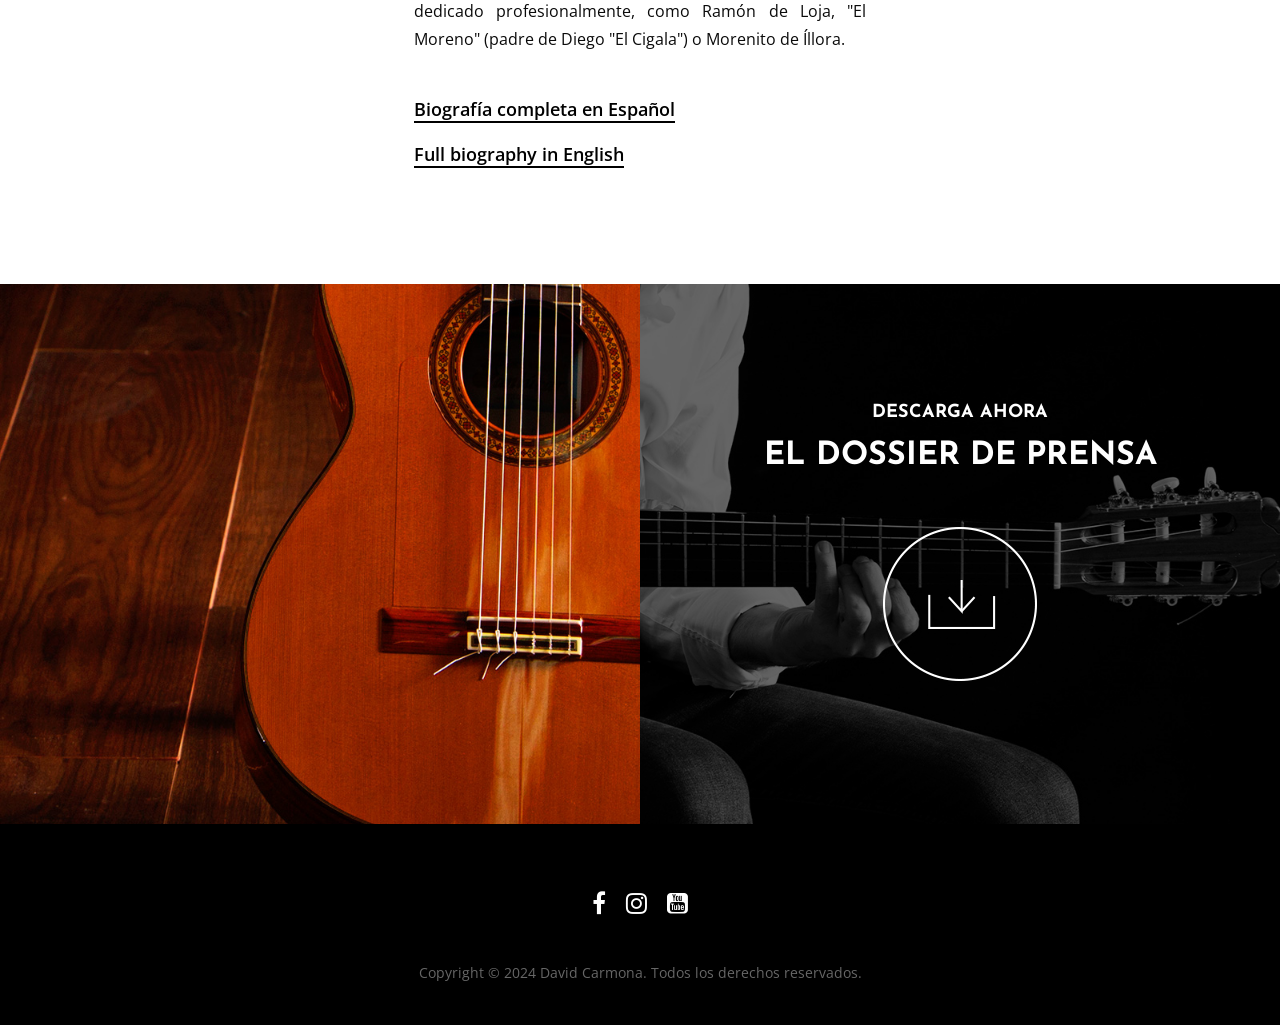
<file: biografia.html>
<!DOCTYPE html>
<html lang="es">
<head>
        <!-- Google tag (gtag.js) -->
<script async src="https://www.googletagmanager.com/gtag/js?id=G-72KWFX0X52"></script>
<script>
  window.dataLayer = window.dataLayer || [];
  function gtag(){dataLayer.push(arguments);}
  gtag('js', new Date());

  gtag('config', 'G-72KWFX0X52');
</script>

        <!-- Google Tag Manager -->
<script>(function(w,d,s,l,i){w[l]=w[l]||[];w[l].push({'gtm.start':
new Date().getTime(),event:'gtm.js'});var f=d.getElementsByTagName(s)[0],
j=d.createElement(s),dl=l!='dataLayer'?'&l='+l:'';j.async=true;j.src=
'https://www.googletagmanager.com/gtm.js?id='+i+dl;f.parentNode.insertBefore(j,f);
})(window,document,'script','dataLayer','GTM-PX5RB3DB');</script>
<!-- End Google Tag Manager -->
    
    <meta charset="UTF-8">
    <meta name="viewport" content="width=device-width, initial-scale=1.0">
    <title>Biografía - David Carmona</title>
    <meta name="description" content="David Carmona estudia con Manolo Sanlúcar desde los 13 años. Pertenece a una familia granadina gitana, en la que el flamenco lo es todo.">
    
    <!-- Fuentes originales -->
    <link href="https://fonts.googleapis.com/css?family=Josefin+Sans:400,600,700&display=swap" rel="stylesheet">
    <link href="https://fonts.googleapis.com/css?family=Open+Sans:300,300italic,400,600,600italic,700&subset=latin,latin-ext&display=swap" rel="stylesheet">
    <link href="https://fonts.googleapis.com/css?family=Raleway:100,200,300,400,500,600,700,800,900&display=swap" rel="stylesheet">
    <link href="https://fonts.googleapis.com/css?family=Droid+Serif:400,700&display=swap" rel="stylesheet">
    <link rel="stylesheet" href="https://cdnjs.cloudflare.com/ajax/libs/font-awesome/4.7.0/css/font-awesome.min.css">
    
    <style>
        * {
            margin: 0;
            padding: 0;
            box-sizing: border-box;
        }

        body {
            font-family: 'Open Sans', sans-serif;
            background-color: #ffffff;
            color: #0a0a0a;
            font-weight: 400;
            line-height: 1.6;
        }

        /* Header */
        header {
            position: fixed;
            top: 0;
            left: 0;
            right: 0;
            z-index: 1000;
            background: rgba(255, 255, 255, 0.95);
            backdrop-filter: blur(10px);
            padding: 20px 0;
            transition: all 0.3s ease;
        }

        .header-content {
            max-width: 1200px;
            margin: 0 auto;
            padding: 0 20px;
            display: flex;
            justify-content: space-between;
            align-items: center;
        }

        .logo {
            font-family: 'Josefin Sans', sans-serif;
            font-size: 24px;
            font-weight: 600;
            letter-spacing: 3px;
            color: #000;
            text-decoration: none;
        }

        .menu-toggle {
            display: none;
            background: none;
            border: none;
            font-size: 24px;
            cursor: pointer;
            z-index: 1001;
            position: relative;
        }

        .nav-menu {
            display: flex;
            list-style: none;
            gap: 40px;
            margin-left: 60px;
        }

        .nav-menu a {
            text-decoration: none;
            color: #000;
            font-weight: 400;
            letter-spacing: 6px;
            font-size: 14px;
            text-transform: uppercase;
            transition: color 0.3s ease;
        }

        .nav-menu a:hover,
        .nav-menu a.active {
            color: #666;
        }

      .language-selector {
            display: flex;
            align-items: center;
            gap: 10px;
            margin-left: 30px;
            padding-left: 30px;
            border-left: 1px solid #e5e5e5;
        }

        .language-selector a {
            text-decoration: none;
            color: #000;
            font-size: 12px;
        }

        /* Mobile Menu */
        .mobile-menu {
            display: none;
            position: fixed;
            top: 0;
            left: 0;
            width: 100%;
            height: 100vh;
            background: rgba(0, 0, 0, 0.95);
            z-index: 1000;
            flex-direction: column;
            justify-content: center;
            align-items: center;
            transition: all 0.3s ease;
        }

        .mobile-menu.active {
            display: flex;
        }

        .mobile-menu ul {
            list-style: none;
            text-align: center;
        }

        .mobile-menu li {
            margin: 20px 0;
        }

        .mobile-menu a {
            color: white;
            text-decoration: none;
            font-size: 24px;
            font-weight: 400;
            letter-spacing: 4px;
            text-transform: uppercase;
            transition: color 0.3s ease;
        }

        .mobile-menu a:hover {
            color: #ccc;
        }

        .mobile-close {
            position: absolute;
            top: 30px;
            right: 30px;
            background: none;
            border: none;
            color: white;
            font-size: 30px;
            cursor: pointer;
        }

        /* Hero Section */
        .hero-bio {
            height: 100vh;
            background: url('uploads/2019/07/david-biografia-arriba-1024x490-1.jpg') center center;
            background-size: cover;
            background-attachment: fixed;
            display: flex;
            align-items: center;
            justify-content: center;
            position: relative;
            overflow: hidden;
        }

        .hero-bio::before {
            content: '';
            position: absolute;
            top: 0;
            left: 0;
            right: 0;
            bottom: 0;
            background: rgba(0, 0, 0, 0.3);
            z-index: 1;
        }

        .hero-content {
            text-align: center;
            z-index: 2;
            color: white;
        }

        .hero-title {
            font-family: 'Josefin Sans', sans-serif;
            font-size: clamp(32px, 6vw, 60px);
            font-weight: 600;
            letter-spacing: 8px;
            text-shadow: 2px 2px 4px rgba(0,0,0,0.7);
        }

        /* Main Content */
        .main-content {
            padding-top: 120px;
        }

        .section {
            padding: 100px 0;
        }

        .container {
            max-width: 1200px;
            margin: 0 auto;
            padding: 0 20px;
        }

        .section-title {
            font-family: 'Josefin Sans', sans-serif;
            font-size: 36px;
            text-align: center;
            margin-bottom: 35px;
            letter-spacing: 2px;
            font-weight: 400;
        }

        .divider {
            width: 94px;
            height: 2px;
            background: #000;
            margin: 0 auto 64px;
        }

        /* Biography Text */
        .bio-content {
            max-width: 800px;
            margin: 0 auto;
            padding: 0 15%;
        }

        .bio-text {
            font-size: 16px;
            line-height: 1.8;
            margin-bottom: 40px;
            text-align: justify;
        }

        .bio-text h5 {
            font-size: 16px;
            font-weight: 400;
            margin-bottom: 30px;
            line-height: 1.8;
        }

        .bio-links {
            margin-top: 40px;
        }

        .bio-links h3 {
            margin-bottom: 15px;
        }

        .bio-links a {
            color: #000;
            text-decoration: none;
            font-size: 18px;
            font-weight: 600;
            border-bottom: 2px solid #000;
            transition: all 0.3s ease;
        }

        .bio-links a:hover {
            color: #666;
            border-bottom-color: #666;
        }

        /* Split Sections */
        .split-section {
            display: flex;
            min-height: 60vh;
        }

        .split-left {
            flex: 1;
            background: url('uploads/2017/02/david-biografia-4.jpg') center center;
            background-size: cover;
        }

        .split-right {
            flex: 1;
            background: url('uploads/2017/02/bajo-biografia-2.jpg') center center;
            background-size: cover;
            display: flex;
            align-items: center;
            justify-content: center;
            position: relative;
        }

        .split-right::before {
            content: '';
            position: absolute;
            top: 0;
            left: 0;
            right: 0;
            bottom: 0;
            background: rgba(0, 0, 0, 0.6);
        }

        .download-content {
            text-align: center;
            z-index: 2;
            color: white;
            padding: 40px;
        }

        .download-title {
            font-family: 'Josefin Sans', sans-serif;
            font-size: 18px;
            font-weight: 700;
            margin-bottom: 10px;
        }

        .download-main {
            font-family: 'Josefin Sans', sans-serif;
            font-size: 32px;
            font-weight: 700;
            margin-bottom: 30px;
            line-height: 1.2;
        }

        .download-button {
            display: inline-block;
            margin: 20px 0;
            transition: transform 0.3s ease;
        }

        .download-button:hover {
            transform: scale(1.05);
        }

        .download-button img {
            width: 156px;
            height: 156px;
        }

        .download-footer {
            font-family: 'Josefin Sans', sans-serif;
            font-size: 18px;
            font-weight: 700;
            margin-top: 20px;
        }

        /* Discography Section */
        .discography-grid {
            display: flex;
            justify-content: center;
            align-items: center;
            gap: 40px;
            margin-top: 40px;
        }

        .disco-item {
            text-align: center;
        }

        .disco-year {
            font-size: 18px;
            font-weight: 600;
            margin-bottom: 10px;
        }

        .disco-title {
            font-size: 16px;
            font-weight: 400;
        }

        /* Video Section */
        .video-container {
            width: 70%;
            margin: 0 auto;
            aspect-ratio: 16/9;
            overflow: hidden;
            margin-top: 75px;
        }

        .video-container iframe {
            width: 100%;
            height: 100%;
            border: none;
        }

        /* Footer */
        footer {
            background: #000;
            color: white;
            padding: 60px 0 40px;
            text-align: center;
        }

        .social-networks {
            display: flex;
            justify-content: center;
            gap: 20px;
            list-style: none;
            margin-bottom: 40px;
        }

        .social-networks a {
            color: white;
            font-size: 24px;
            transition: color 0.3s ease;
        }

        .social-networks a:hover {
            color: #666;
        }

        .footer-copyright {
            font-size: 14px;
            color: #666;
        }

        .footer-copyright a {
            color: white;
            text-decoration: none;
        }

        /* Responsive */
        @media (max-width: 768px) {
            .menu-toggle {
                display: block;
            }

            .nav-menu {
                display: none;
            }

            .language-selector {
                display: none;
            }

            .hero-bio {
                background-attachment: scroll;
                height: 80vh;
            }

            .hero-title {
                letter-spacing: 4px;
            }

            .bio-content {
                padding: 0 10px;
            }

            .split-section {
                flex-direction: column;
            }

            .split-left {
                min-height: 40vh;
            }

            .split-right {
                min-height: 60vh;
            }

            .video-container {
                width: 90%;
            }

            .discography-grid {
                flex-direction: column;
                gap: 20px;
            }

            .header-content {
                padding: 0 15px;
            }

            .container {
                padding: 0 15px;
            }

            .section-title {
                font-size: 28px;
            }
        }

        @media (max-width: 480px) {
            .hero-title {
                font-size: 24px;
                letter-spacing: 2px;
            }

            .download-main {
                font-size: 24px;
            }

            .video-container {
                width: 100%;
            }
        }
    </style>
</head>
<body>

    <!-- Google Tag Manager (noscript) -->
<noscript><iframe src="https://www.googletagmanager.com/ns.html?id=GTM-PX5RB3DB"
height="0" width="0" style="display:none;visibility:hidden"></iframe></noscript>
<!-- End Google Tag Manager (noscript) -->
    
    <!-- Header -->
    <header>
        <div class="header-content">
            <a href="index.html" class="logo">DAVID CARMONA</a>
            
            <nav>
                <ul class="nav-menu">
                    <li><a href="biografia.html" class="active">Biografía</a></li>
                    <li><a href="conciertos.html">Conciertos</a></li>
                    <li><a href="discografia.html">Discografía</a></li>
                    <li><a href="videos.html">Videos</a></li>
                    <li><a href="galeria.html">Galería</a></li>
                    <li><a href="contacto.html">Contacto</a></li>
                </ul>
            </nav>

            <button class="menu-toggle" id="menu-toggle">
                <i class="fa fa-bars"></i>
            </button>
        </div>
    </header>

    <!-- Mobile Menu -->
    <div class="mobile-menu" id="mobile-menu">
        <button class="mobile-close" id="mobile-close">
            <i class="fa fa-times"></i>
        </button>
        
        <nav>
            <ul>
                <li><a href="biografia.html">Biografía</a></li>
                <li><a href="conciertos.html">Conciertos</a></li>
                <li><a href="discografia.html">Discografía</a></li>
                <li><a href="videos.html">Videos</a></li>
                <li><a href="galeria.html">Galería</a></li>
                <li><a href="contacto.html">Contacto</a></li>
            </ul>
        </nav>

        <div class="language-selector">
            <a href="#" class="active">ES</a>
            <span>|</span>
            <a href="en/biography.html">EN</a>
        </div>

        <ul class="social-networks">
            <li><a href="https://www.facebook.com/DCarmonaOficial" target="_blank"><i class="fa fa-facebook"></i></a></li>
            <li><a href="https://www.instagram.com/davidcarmonaoficial/" target="_blank"><i class="fa fa-instagram"></i></a></li>
            <li><a href="https://www.youtube.com/channel/UCMC6kwDVAWH22zDf7l8CcyQ" target="_blank"><i class="fa fa-youtube-square"></i></a></li>
        </ul>
    </div>

    <!-- Hero Section -->
    <section class="hero-bio">
        <div class="hero-content">
            
        </div>
    </section>

    <!-- Main Content -->
    <main class="main-content">
        <!-- Biography Section -->
        <section class="section">
            <div class="container">
                <h1 class="section-title">Biografía</h1>
                <div class="divider"></div>
                
                <div class="bio-content">
                    <div class="bio-text">
                        <h5>
                            David Carmona, pertenece a una familia granadina gitana, en la que el flamenco constituye su natural medio de expresión, manifestándose en situaciones cotidianas y en los acontecimientos más importantes e íntimos de la vida familiar.
                        </h5>
                        <h5>
                            Se trata de los Fernández de Íllora, a la que pertenecen los cantaores Evangelino Fernández "El Rubio", José de Íllora, Isabel Fernández, Carmela Fernández, más conocidos en el ambiente flamenco local granadino. Después hay otros miembros de esta misma familia, los cuales sí se han dedicado profesionalmente, como Ramón de Loja, "El Moreno" (padre de Diego "El Cigala") o Morenito de Íllora.
                        </h5>
                    </div>
                    
                    <div class="bio-links">
                        <h3><a href="uploads/2018/01/David-Carmona-Biografia.pdf" target="_blank">Biografía completa en Español</a></h3>
                        <h3><a href="uploads/2018/01/David-Carmona-Biography.pdf" target="_blank">Full biography in English</a></h3>
                    </div>
                </div>
            </div>
        </section>

        <!-- Split Section -->
        <section class="split-section">
            <div class="split-left"></div>
            <div class="split-right">
                <div class="download-content">
                    <div class="download-title">DESCARGA AHORA</div>
                    <div class="download-main">EL DOSSIER DE PRENSA</div>
                    <a href="uploads/2025/09/david-carmona-prensa-20250924_3.pdf" target="_blank" class="download-button">
                        <img src="uploads/2016/05/download_button.png" alt="Descargar dossier de prensa">
                    </a>
                </div>
            </div>
        </section>  

    <!-- Footer -->
    <footer>
        <div class="container">
            <ul class="social-networks">
                <li><a href="https://www.facebook.com/DCarmonaOficial" target="_blank"><i class="fa fa-facebook"></i></a></li>
                <li><a href="https://www.instagram.com/davidcarmonaoficial/" target="_blank"><i class="fa fa-instagram"></i></a></li>
                <li><a href="https://www.youtube.com/channel/UCMC6kwDVAWH22zDf7l8CcyQ" target="_blank"><i class="fa fa-youtube-square"></i></a></li>
            </ul>
            
            <div class="footer-copyright">
                <p>Copyright © 2024 David Carmona. Todos los derechos reservados.</p>
            </div>
        </div>
    </footer>

    <script>
        // Scroll header effect
        window.addEventListener('scroll', function() {
            const header = document.querySelector('header');
            if (window.scrollY > 100) {
                header.style.background = 'rgba(255, 255, 255, 0.98)';
            } else {
                header.style.background = 'rgba(255, 255, 255, 0.95)';
            }
        });

        // Mobile menu functionality
        const menuToggle = document.getElementById('menu-toggle');
        const mobileMenu = document.getElementById('mobile-menu');
        const mobileClose = document.getElementById('mobile-close');
        const body = document.body;

        function openMobileMenu() {
            mobileMenu.classList.add('active');
            body.style.overflow = 'hidden';
        }

        function closeMobileMenu() {
            mobileMenu.classList.remove('active');
            body.style.overflow = 'auto';
        }

        menuToggle.addEventListener('click', openMobileMenu);
        mobileClose.addEventListener('click', closeMobileMenu);

        const mobileMenuLinks = mobileMenu.querySelectorAll('a');
        mobileMenuLinks.forEach(link => {
            link.addEventListener('click', closeMobileMenu);
        });

        mobileMenu.addEventListener('click', function(e) {
            if (e.target === mobileMenu) {
                closeMobileMenu();
            }
        });

        document.addEventListener('keydown', function(e) {
            if (e.key === 'Escape' && mobileMenu.classList.contains('active')) {
                closeMobileMenu();
            }
        });

        window.addEventListener('resize', function() {
            if (window.innerWidth > 768 && mobileMenu.classList.contains('active')) {
                closeMobileMenu();
            }
        });
    </script>
</body>
</html>
</file>
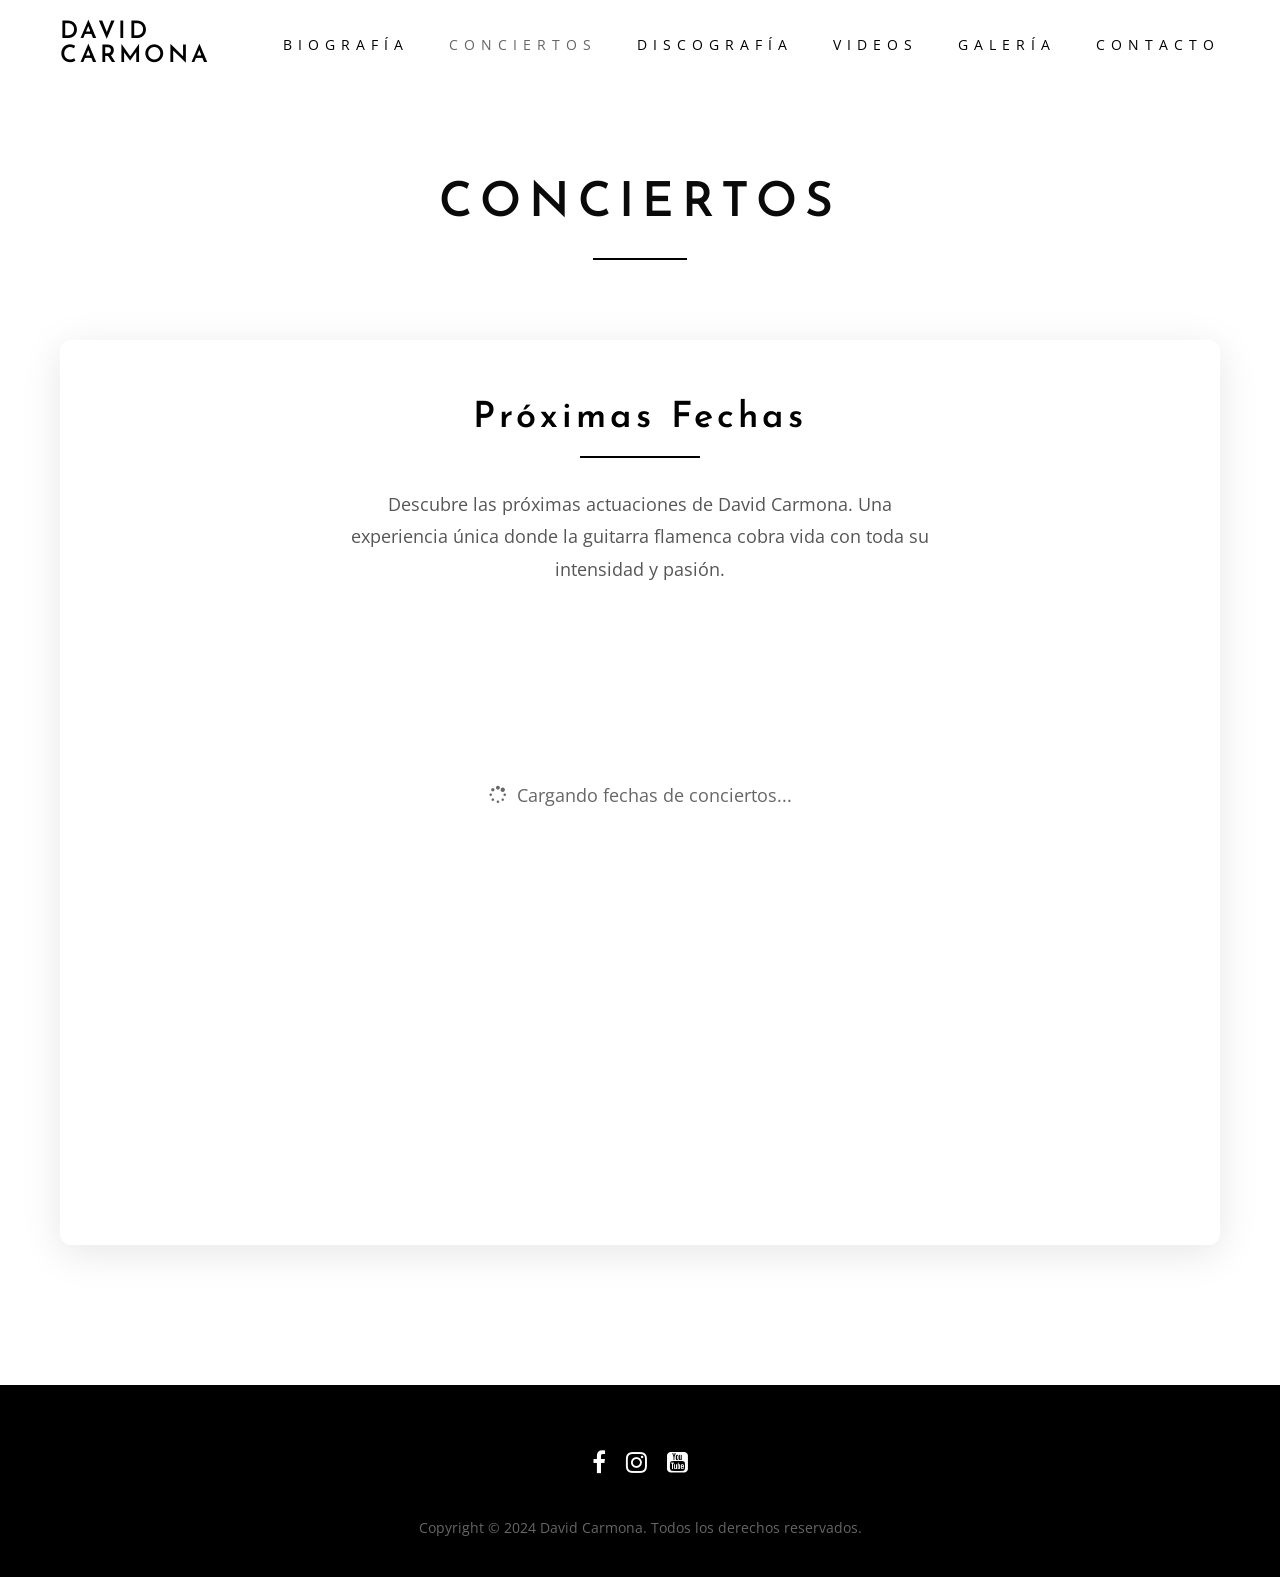
<file: conciertos.html>
<!DOCTYPE html>
<html lang="es">
<head>

    <!-- Google tag (gtag.js) -->
<script async src="https://www.googletagmanager.com/gtag/js?id=G-72KWFX0X52"></script>
<script>
  window.dataLayer = window.dataLayer || [];
  function gtag(){dataLayer.push(arguments);}
  gtag('js', new Date());

  gtag('config', 'G-72KWFX0X52');
</script>

    <!-- Google Tag Manager (noscript) -->
<noscript><iframe src="https://www.googletagmanager.com/ns.html?id=GTM-PX5RB3DB"
height="0" width="0" style="display:none;visibility:hidden"></iframe></noscript>
<!-- End Google Tag Manager (noscript) -->
    
    <meta charset="UTF-8">
    <meta name="viewport" content="width=device-width, initial-scale=1.0">
    <title>Conciertos - David Carmona</title>
    <meta name="description" content="Fechas de conciertos y gira de David Carmona, guitarrista y compositor flamenco.">
    
    <!-- Fuentes originales -->
    <link href="https://fonts.googleapis.com/css?family=Josefin+Sans:400,600,700&display=swap" rel="stylesheet">
    <link href="https://fonts.googleapis.com/css?family=Open+Sans:300,300italic,400,600,600italic,700&subset=latin,latin-ext&display=swap" rel="stylesheet">
    <link href="https://fonts.googleapis.com/css?family=Raleway:100,200,300,400,500,600,700,800,900&display=swap" rel="stylesheet">
    <link href="https://fonts.googleapis.com/css?family=Droid+Serif:400,700&display=swap" rel="stylesheet">
    <link rel="stylesheet" href="https://cdnjs.cloudflare.com/ajax/libs/font-awesome/4.7.0/css/font-awesome.min.css">
    
    <style>
        * {
            margin: 0;
            padding: 0;
            box-sizing: border-box;
        }

        body {
            font-family: 'Open Sans', sans-serif;
            background-color: #ffffff;
            color: #0a0a0a;
            font-weight: 400;
        }

        /* Header */
        header {
            position: fixed;
            top: 0;
            left: 0;
            right: 0;
            z-index: 1000;
            background: rgba(255, 255, 255, 0.95);
            backdrop-filter: blur(10px);
            padding: 20px 0;
            transition: all 0.3s ease;
        }

        .header-content {
            max-width: 1200px;
            margin: 0 auto;
            padding: 0 20px;
            display: flex;
            justify-content: space-between;
            align-items: center;
        }

        .logo {
            font-family: 'Josefin Sans', sans-serif;
            font-size: 24px;
            font-weight: 600;
            letter-spacing: 3px;
            color: #000;
            text-decoration: none;
        }

        .menu-toggle {
            display: none;
            background: none;
            border: none;
            font-size: 24px;
            cursor: pointer;
            z-index: 1001;
            position: relative;
        }

        .nav-menu {
            display: flex;
            list-style: none;
            gap: 40px;
            margin-left: 60px;
        }

        /* Mobile Menu Styles */
        .mobile-menu {
            display: none;
            position: fixed;
            top: 0;
            left: 0;
            width: 100%;
            height: 100vh;
            background: rgba(0, 0, 0, 0.95);
            z-index: 1000;
            flex-direction: column;
            justify-content: center;
            align-items: center;
            transition: all 0.3s ease;
        }

        .mobile-menu.active {
            display: flex;
        }

        .mobile-menu ul {
            list-style: none;
            text-align: center;
        }

        .mobile-menu li {
            margin: 20px 0;
        }

        .mobile-menu a {
            color: white;
            text-decoration: none;
            font-size: 24px;
            font-weight: 400;
            letter-spacing: 4px;
            text-transform: uppercase;
            transition: color 0.3s ease;
        }

        .mobile-menu a:hover {
            color: #ccc;
        }

        .mobile-menu .language-selector {
            margin-top: 40px;
        }

        .mobile-menu .language-selector a {
            color: white;
            font-size: 18px;
            margin: 0 10px;
        }

        .mobile-menu .social-networks {
            margin-top: 60px;
            display: flex;
            gap: 30px;
        }

        .mobile-menu .social-networks a {
            font-size: 30px;
            color: white;
        }

        /* Close button */
        .mobile-close {
            position: absolute;
            top: 30px;
            right: 30px;
            background: none;
            border: none;
            color: white;
            font-size: 30px;
            cursor: pointer;
        }

        .nav-menu a {
            text-decoration: none;
            color: #000;
            font-weight: 400;
            letter-spacing: 6px;
            font-size: 14px;
            text-transform: uppercase;
            transition: color 0.3s ease;
        }

        .nav-menu a:hover,
        .nav-menu a.active {
            color: #666;
        }

        .language-selector {
            display: flex;
            align-items: center;
            gap: 10px;
            margin-left: 30px;
            padding-left: 30px;
            border-left: 1px solid #e5e5e5;
        }

        .language-selector a {
            text-decoration: none;
            color: #000;
            font-size: 12px;
        }

        /* Main Content */
        .main-content {
            margin-top: 120px;
            padding: 60px 0 100px;
            min-height: 100vh;
        }

        .container {
            max-width: 1200px;
            margin: 0 auto;
            padding: 0 20px;
        }

        .page-title {
            text-align: center;
            margin-bottom: 80px;
        }

        .page-title h1 {
            font-family: 'Josefin Sans', sans-serif;
            font-size: 48px;
            font-weight: 600;
            letter-spacing: 8px;
            margin-bottom: 30px;
            text-transform: uppercase;
        }

        .divider {
            width: 94px;
            height: 2px;
            background: #000;
            margin: 0 auto;
        }

        /* Concert Section */
        .concert-section {
            background: rgba(255, 255, 255, 0.98);
            padding: 60px;
            border-radius: 12px;
            box-shadow: 0 8px 40px rgba(0,0,0,0.1);
            backdrop-filter: blur(10px);
            margin-bottom: 40px;
        }

        .concert-intro {
            text-align: center;
            margin-bottom: 60px;
        }

        .concert-intro h2 {
            font-family: 'Josefin Sans', sans-serif;
            font-size: 36px;
            font-weight: 600;
            letter-spacing: 4px;
            margin-bottom: 20px;
            color: #000;
        }

        .concert-intro .intro-divider {
            width: 120px;
            height: 2px;
            background: #000;
            margin: 0 auto 30px;
        }

        .concert-intro p {
            font-size: 18px;
            line-height: 1.8;
            color: #555;
            max-width: 600px;
            margin: 0 auto;
        }

        /* Seated Widget Container */
        .seated-widget-container {
            margin: 40px 0;
            min-height: 500px;
            position: relative;
        }

        /* Loading state for widget */
        .widget-loading {
            display: flex;
            align-items: center;
            justify-content: center;
            min-height: 300px;
            font-size: 18px;
            color: #666;
        }

        .widget-loading.hidden {
            display: none;
        }

        /* Custom styles for Seated widget */
        .seated-event-link1 {
            background: transparent !important;
            border: 2px solid #000 !important;
            color: #000 !important;
            padding: 12px 24px !important;
            border-radius: 8px !important;
            font-family: 'Open Sans', sans-serif !important;
            font-weight: 600 !important;
            letter-spacing: 1px !important;
            text-transform: uppercase !important;
            transition: all 0.3s ease !important;
            text-decoration: none !important;
        }

        .seated-event-link1:hover {
            background: #000 !important;
            color: #fff !important;
            transform: translateY(-2px) !important;
            box-shadow: 0 8px 25px rgba(0,0,0,0.15) !important;
        }

        /* Estilos para el botón de seguir de Seated */
        .seated-follow-button {
            background: #000 !important;
            color: white !important;
            border: none !important;
            padding: 12px 24px !important;
            border-radius: 8px !important;
            font-family: 'Open Sans', sans-serif !important;
            font-weight: 600 !important;
            letter-spacing: 1px !important;
            text-transform: uppercase !important;
            transition: all 0.3s ease !important;
            cursor: pointer !important;
            margin-top: 20px !important;
        }

        .seated-follow-button:hover {
            background: #333 !important;
            transform: translateY(-2px) !important;
            box-shadow: 0 8px 25px rgba(0,0,0,0.15) !important;
        }

        /* Contact Info Section */
        .contact-info {
            background: #000;
            color: white;
            padding: 60px;
            border-radius: 12px;
            text-align: center;
        }

        .contact-info h3 {
            font-family: 'Josefin Sans', sans-serif;
            font-size: 28px;
            font-weight: 600;
            letter-spacing: 3px;
            margin-bottom: 20px;
            text-transform: uppercase;
        }

        .contact-info .info-divider {
            width: 100px;
            height: 2px;
            background: white;
            margin: 0 auto 40px;
        }

        .contact-info p {
            font-size: 16px;
            line-height: 1.8;
            margin-bottom: 30px;
            color: #ccc;
        }

        .contact-links {
            display: flex;
            justify-content: center;
            gap: 40px;
            flex-wrap: wrap;
            margin-top: 40px;
        }

        .contact-block {
            text-align: center;
        }

        .contact-block h4 {
            font-family: 'Josefin Sans', sans-serif;
            font-size: 16px;
            font-weight: 600;
            letter-spacing: 2px;
            margin-bottom: 15px;
            text-transform: uppercase;
        }

        .contact-block a {
            color: white;
            text-decoration: none;
            font-size: 14px;
            transition: color 0.3s ease;
            display: block;
            margin-bottom: 5px;
        }

        .contact-block a:hover {
            color: #ccc;
        }

        /* Footer */
        footer {
            background: #000;
            color: white;
            padding: 60px 0 40px;
            text-align: center;
        }

        .social-networks {
            display: flex;
            justify-content: center;
            gap: 20px;
            list-style: none;
            margin-bottom: 40px;
        }

        .social-networks a {
            color: white;
            font-size: 24px;
            transition: color 0.3s ease;
        }

        .social-networks a:hover {
            color: #666;
        }

        .footer-copyright {
            font-size: 14px;
            color: #666;
        }

        .footer-copyright a {
            color: white;
            text-decoration: none;
        }

        /* Responsive */
        @media (max-width: 768px) {
            .menu-toggle {
                display: block;
            }

            .nav-menu {
                display: none;
            }

            .language-selector {
                display: none;
            }

            .page-title h1 {
                font-size: 36px;
                letter-spacing: 4px;
            }

            .concert-section,
            .contact-info {
                padding: 40px 30px;
            }

            .concert-intro h2 {
                font-size: 28px;
                letter-spacing: 2px;
            }

            .contact-links {
                flex-direction: column;
                gap: 30px;
            }

            .header-content {
                padding: 0 15px;
            }

            .container {
                padding: 0 15px;
            }
        }

        @media (max-width: 480px) {
            .page-title h1 {
                font-size: 28px;
                letter-spacing: 2px;
            }

            .concert-intro h2 {
                font-size: 24px;
                letter-spacing: 1px;
            }

            .concert-section,
            .contact-info {
                padding: 30px 20px;
            }

            .contact-info h3 {
                font-size: 22px;
                letter-spacing: 2px;
            }
        }

        /* Animation for loading */
        @keyframes fadeIn {
            from {
                opacity: 0;
                transform: translateY(20px);
            }
            to {
                opacity: 1;
                transform: translateY(0);
            }
        }

        .seated-widget-container {
            animation: fadeIn 0.8s ease-out;
        }
    </style>
</head>
<body>

    <!-- Google Tag Manager (noscript) -->
<noscript><iframe src="https://www.googletagmanager.com/ns.html?id=GTM-PX5RB3DB"
height="0" width="0" style="display:none;visibility:hidden"></iframe></noscript>
<!-- End Google Tag Manager (noscript) -->

    <!-- Header -->
    <header>
        <div class="header-content">
            <a href="index.html" class="logo">DAVID CARMONA</a>
            
            <nav>
                <ul class="nav-menu">
                    <li><a href="biografia.html">Biografía</a></li>
                    <li><a href="conciertos.html" class="active">Conciertos</a></li>
                    <li><a href="discografia.html">Discografía</a></li>
                    <li><a href="videos.html">Videos</a></li>
                    <li><a href="galeria.html">Galería</a></li>
                    <li><a href="contacto.html">Contacto</a></li>
                </ul>
            </nav>

            <button class="menu-toggle" id="menu-toggle">
                <i class="fa fa-bars"></i>
            </button>
        </div>
    </header>

    <!-- Mobile Menu -->
    <div class="mobile-menu" id="mobile-menu">
        <button class="mobile-close" id="mobile-close">
            <i class="fa fa-times"></i>
        </button>
        
        <nav>
            <ul>
                <li><a href="biografia.html">Biografía</a></li>
                <li><a href="conciertos.html">Conciertos</a></li>
                <li><a href="discografia.html">Discografía</a></li>
                <li><a href="videos.html">Videos</a></li>
                <li><a href="galeria.html">Galería</a></li>
                <li><a href="contacto.html">Contacto</a></li>
            </ul>
        </nav>

        <div class="language-selector">
            <a href="#" class="active">ES</a>
            <span>|</span>
            <a href="en/concerts.html">EN</a>
        </div>

        <ul class="social-networks">
            <li><a href="https://www.facebook.com/DCarmonaOficial" target="_blank"><i class="fa fa-facebook"></i></a></li>
            <li><a href="https://www.instagram.com/davidcarmonaoficial/" target="_blank"><i class="fa fa-instagram"></i></a></li>
            <li><a href="https://www.youtube.com/channel/UCMC6kwDVAWH22zDf7l8CcyQ" target="_blank"><i class="fa fa-youtube-square"></i></a></li>
        </ul>
    </div>

    <!-- Main Content -->
    <main class="main-content">
        <div class="container">
            <!-- Page Title -->
            <div class="page-title">
                <h1>Conciertos</h1>
                <div class="divider"></div>
            </div>

            <!-- Concert Section -->
            <div class="concert-section">
                <div class="concert-intro">
                    <h2>Próximas Fechas</h2>
                    <div class="intro-divider"></div>
                    <p>
                        Descubre las próximas actuaciones de David Carmona. 
                        Una experiencia única donde la guitarra flamenca cobra vida con toda su intensidad y pasión.
                    </p>
                </div>

                <!-- Seated Widget Container -->
                <div class="seated-widget-container">
                    <div class="widget-loading" id="widget-loading">
                        <i class="fa fa-spinner fa-spin" style="margin-right: 10px;"></i>
                        Cargando fechas de conciertos...
                    </div>
                    
                    <!-- Seated Widget -->
                    <div id="seated-55fdf2c0" data-artist-id="52e62374-7254-41c2-9829-ef229d8067c4" data-follow-button="true" data-follow-button-position="bottom"
data-follow-button-text="Seguir a David" data-css-version="3"></div><script src="https://widget.seated.com/app.js"></script>
                </div>
            </div>
        </div>
    </main>
    
    <!-- Footer -->
    <footer>
        <div class="container">
            <ul class="social-networks">
                <li><a href="https://www.facebook.com/DCarmonaOficial" target="_blank"><i class="fa fa-facebook"></i></a></li>
                <li><a href="https://www.instagram.com/davidcarmonaoficial/" target="_blank"><i class="fa fa-instagram"></i></a></li>
                <li><a href="https://www.youtube.com/channel/UCMC6kwDVAWH22zDf7l8CcyQ" target="_blank"><i class="fa fa-youtube-square"></i></a></li>
            </ul>
            
            <div class="footer-copyright">
                <p>Copyright © 2024 David Carmona. Todos los derechos reservados.</p>
            </div>
        </div>
    </footer>

    <!-- Seated Widget Script - Solo una carga -->
    <script src="https://widget.seated.com/app.js"></script>

    <script>
        // Scroll header effect
        window.addEventListener('scroll', function() {
            const header = document.querySelector('header');
            if (window.scrollY > 100) {
                header.style.background = 'rgba(255, 255, 255, 0.98)';
            } else {
                header.style.background = 'rgba(255, 255, 255, 0.95)';
            }
        });

        // Mobile menu functionality
        const menuToggle = document.getElementById('menu-toggle');
        const mobileMenu = document.getElementById('mobile-menu');
        const mobileClose = document.getElementById('mobile-close');
        const body = document.body;

        function openMobileMenu() {
            mobileMenu.classList.add('active');
            body.style.overflow = 'hidden';
        }

        function closeMobileMenu() {
            mobileMenu.classList.remove('active');
            body.style.overflow = 'auto';
        }

        menuToggle.addEventListener('click', openMobileMenu);
        mobileClose.addEventListener('click', closeMobileMenu);

        const mobileMenuLinks = mobileMenu.querySelectorAll('a');
        mobileMenuLinks.forEach(link => {
            link.addEventListener('click', closeMobileMenu);
        });

        mobileMenu.addEventListener('click', function(e) {
            if (e.target === mobileMenu) {
                closeMobileMenu();
            }
        });

        document.addEventListener('keydown', function(e) {
            if (e.key === 'Escape' && mobileMenu.classList.contains('active')) {
                closeMobileMenu();
            }
        });

        window.addEventListener('resize', function() {
            if (window.innerWidth > 768 && mobileMenu.classList.contains('active')) {
                closeMobileMenu();
            }
        });

        // Seated widget loading management
        document.addEventListener('DOMContentLoaded', function() {
            const widgetLoading = document.getElementById('widget-loading');
            const seatedWidget = document.getElementById('seated-55fdf2c0');
            
            // Simulate widget loading (you may need to adjust this based on Seated's actual loading events)
            setTimeout(function() {
                widgetLoading.classList.add('hidden');
                if (seatedWidget) {
                    seatedWidget.style.display = 'block';
                }
            }, 2000);

            // Check if Seated widget has loaded
            function checkSeatedLoaded() {
                if (window.Seated && typeof window.Seated.init === 'function') {
                    widgetLoading.classList.add('hidden');
                    if (seatedWidget) {
                        seatedWidget.style.display = 'block';
                    }
                } else {
                    setTimeout(checkSeatedLoaded, 500);
                }
            }
            
            checkSeatedLoaded();
        });

        // Handle widget errors gracefully
        window.addEventListener('error', function(e) {
            if (e.message && e.message.includes('seated')) {
                const widgetLoading = document.getElementById('widget-loading');
                widgetLoading.innerHTML = '<i class="fa fa-exclamation-triangle" style="margin-right: 10px;"></i>Error al cargar las fechas. Por favor, contacta directamente para información sobre conciertos.';
            }
        });
    </script>
</body>
</html>
</file>
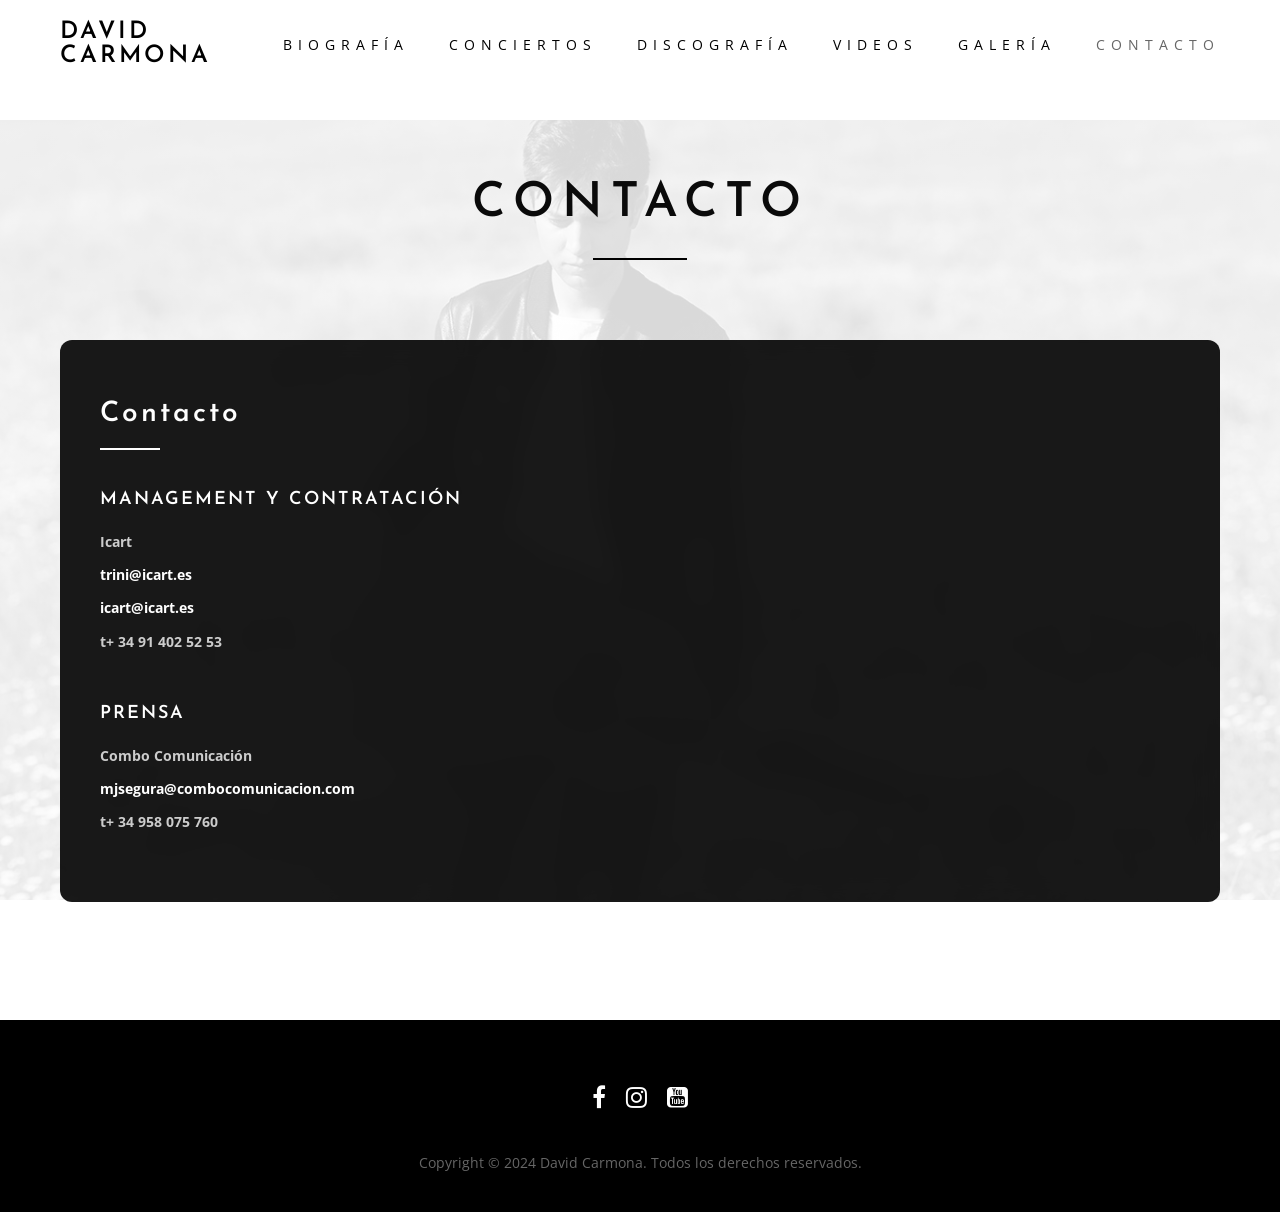
<file: contacto.html>
<!DOCTYPE html>
<html lang="es">
<head>

    <!-- Google tag (gtag.js) -->
<script async src="https://www.googletagmanager.com/gtag/js?id=G-72KWFX0X52"></script>
<script>
  window.dataLayer = window.dataLayer || [];
  function gtag(){dataLayer.push(arguments);}
  gtag('js', new Date());

  gtag('config', 'G-72KWFX0X52');
</script>
    
        <!-- Google Tag Manager -->
<script>(function(w,d,s,l,i){w[l]=w[l]||[];w[l].push({'gtm.start':
new Date().getTime(),event:'gtm.js'});var f=d.getElementsByTagName(s)[0],
j=d.createElement(s),dl=l!='dataLayer'?'&l='+l:'';j.async=true;j.src=
'https://www.googletagmanager.com/gtm.js?id='+i+dl;f.parentNode.insertBefore(j,f);
})(window,document,'script','dataLayer','GTM-PX5RB3DB');</script>
<!-- End Google Tag Manager -->
    
    <meta charset="UTF-8">
    <meta name="viewport" content="width=device-width, initial-scale=1.0">
    <title>Contacto - David Carmona</title>
    <meta name="description" content="Contacta con David Carmona para información de prensa, contratación y management.">
    
    <!-- Fuentes originales -->
    <link href="https://fonts.googleapis.com/css?family=Josefin+Sans:400,600,700&display=swap" rel="stylesheet">
    <link href="https://fonts.googleapis.com/css?family=Open+Sans:300,300italic,400,600,600italic,700&subset=latin,latin-ext&display=swap" rel="stylesheet">
    <link href="https://fonts.googleapis.com/css?family=Raleway:100,200,300,400,500,600,700,800,900&display=swap" rel="stylesheet">
    <link href="https://fonts.googleapis.com/css?family=Droid+Serif:400,700&display=swap" rel="stylesheet">
    <link rel="stylesheet" href="https://cdnjs.cloudflare.com/ajax/libs/font-awesome/4.7.0/css/font-awesome.min.css">
    
    <style>
        * {
            margin: 0;
            padding: 0;
            box-sizing: border-box;
        }

        body {
            font-family: 'Open Sans', sans-serif;
            background-color: #ffffff;
            color: #0a0a0a;
            font-weight: 400;
        }

        /* Header */
        header {
            position: fixed;
            top: 0;
            left: 0;
            right: 0;
            z-index: 1000;
            background: rgba(255, 255, 255, 0.95);
            backdrop-filter: blur(10px);
            padding: 20px 0;
            transition: all 0.3s ease;
        }

        .header-content {
            max-width: 1200px;
            margin: 0 auto;
            padding: 0 20px;
            display: flex;
            justify-content: space-between;
            align-items: center;
        }

        .logo {
            font-family: 'Josefin Sans', sans-serif;
            font-size: 24px;
            font-weight: 600;
            letter-spacing: 3px;
            color: #000;
            text-decoration: none;
        }

        .menu-toggle {
            display: none;
            background: none;
            border: none;
            font-size: 24px;
            cursor: pointer;
            z-index: 1001;
            position: relative;
        }

          .nav-menu {
            display: flex;
            list-style: none;
            gap: 40px;
            margin-left: 60px;
        }

        /* Mobile Menu Styles */
        .mobile-menu {
            display: none;
            position: fixed;
            top: 0;
            left: 0;
            width: 100%;
            height: 100vh;
            background: rgba(0, 0, 0, 0.95);
            z-index: 1000;
            flex-direction: column;
            justify-content: center;
            align-items: center;
            transition: all 0.3s ease;
        }

        .mobile-menu.active {
            display: flex;
        }

        .mobile-menu ul {
            list-style: none;
            text-align: center;
        }

        .mobile-menu li {
            margin: 20px 0;
        }

        .mobile-menu a {
            color: white;
            text-decoration: none;
            font-size: 24px;
            font-weight: 400;
            letter-spacing: 4px;
            text-transform: uppercase;
            transition: color 0.3s ease;
        }

        .mobile-menu a:hover {
            color: #ccc;
        }

        .mobile-menu .language-selector {
            margin-top: 40px;
        }

        .mobile-menu .language-selector a {
            color: white;
            font-size: 18px;
            margin: 0 10px;
        }

        .mobile-menu .social-networks {
            margin-top: 60px;
            display: flex;
            gap: 30px;
        }

        .mobile-menu .social-networks a {
            font-size: 30px;
            color: white;
        }

        /* Close button */
        .mobile-close {
            position: absolute;
            top: 30px;
            right: 30px;
            background: none;
            border: none;
            color: white;
            font-size: 30px;
            cursor: pointer;
        }

        .nav-menu a {
            text-decoration: none;
            color: #000;
            font-weight: 400;
            letter-spacing: 6px;
            font-size: 14px;
            text-transform: uppercase;
            transition: color 0.3s ease;
        }

        .nav-menu a:hover,
        .nav-menu a.active {
            color: #666;
        }

        .language-selector {
            display: flex;
            align-items: center;
            gap: 10px;
            margin-left: 30px;
            padding-left: 30px;
            border-left: 1px solid #e5e5e5;
        }

        .language-selector a {
            text-decoration: none;
            color: #000;
            font-size: 12px;
        }

        /* Main Content */
        .main-content {
            margin-top: 120px;
            padding: 60px 0 100px;
            position: relative;
            background: linear-gradient(rgba(255,255,255,0.85), rgba(255,255,255,0.85)), url('uploads/2016/05/david-imagen-medio2.jpg');
            background-size: cover;
            background-position: center;
            background-attachment: fixed;
            min-height: 100vh;
        }

        @media (max-width: 768px) {
            .main-content {
                background-attachment: scroll;
            }
        }

        .container {
            max-width: 1200px;
            margin: 0 auto;
            padding: 0 20px;
        }

        .page-title {
            text-align: center;
            margin-bottom: 80px;
        }

        .page-title h1 {
            font-family: 'Josefin Sans', sans-serif;
            font-size: 48px;
            font-weight: 600;
            letter-spacing: 8px;
            margin-bottom: 30px;
            text-transform: uppercase;
        }

        .divider {
            width: 94px;
            height: 2px;
            background: #000;
            margin: 0 auto;
        }

        /* Contact Layout */
        .contact-layout {
            display: grid;
            grid-template-columns: 2fr 1fr;
            gap: 80px;
            align-items: start;
        }

        /* Contact Form Section */
        .contact-form-section {
            background: rgba(255, 255, 255, 0.95);
            padding: 60px;
            border-radius: 12px;
            box-shadow: 0 8px 40px rgba(0,0,0,0.1);
            backdrop-filter: blur(10px);
        }

        .contact-form-section h2 {
            font-family: 'Josefin Sans', sans-serif;
            font-size: 36px;
            font-weight: 600;
            letter-spacing: 4px;
            margin-bottom: 20px;
            text-align: left;
        }

        .form-divider {
            width: 60px;
            height: 2px;
            background: #000;
            margin-bottom: 30px;
        }

        .intro-text {
            font-size: 16px;
            line-height: 1.6;
            margin-bottom: 40px;
            color: #555;
        }

        /* Form Styles */
        .contact-form {
            display: flex;
            flex-direction: column;
            gap: 25px;
        }

        .form-group {
            display: flex;
            flex-direction: column;
        }

        .form-row {
            display: grid;
            grid-template-columns: 1fr 1fr;
            gap: 25px;
        }

        .form-group label {
            font-weight: 600;
            margin-bottom: 8px;
            color: #333;
            font-size: 14px;
            letter-spacing: 1px;
            text-transform: uppercase;
        }

        .form-group input,
        .form-group textarea {
            padding: 15px 20px;
            border: 2px solid #e5e5e5;
            border-radius: 8px;
            font-family: 'Open Sans', sans-serif;
            font-size: 16px;
            transition: all 0.3s ease;
            background: rgba(255, 255, 255, 0.9);
        }

        .form-group input:focus,
        .form-group textarea:focus {
            outline: none;
            border-color: #000;
            background: rgba(255, 255, 255, 1);
            box-shadow: 0 0 0 3px rgba(0,0,0,0.1);
        }

        .form-group textarea {
            resize: vertical;
            min-height: 120px;
        }

        .required {
            color: #e74c3c;
        }

        .submit-btn {
            background: #000;
            color: white;
            border: none;
            padding: 18px 40px;
            border-radius: 8px;
            font-family: 'Open Sans', sans-serif;
            font-size: 16px;
            font-weight: 600;
            letter-spacing: 2px;
            text-transform: uppercase;
            cursor: pointer;
            transition: all 0.3s ease;
            align-self: flex-start;
            margin-top: 15px;
        }

        .submit-btn:hover {
            background: #333;
            transform: translateY(-2px);
            box-shadow: 0 8px 25px rgba(0,0,0,0.15);
        }

        .submit-btn:active {
            transform: translateY(0);
        }

        /* Contact Info Section */
        .contact-info-section {
            background: rgba(0, 0, 0, 0.9);
            color: white;
            padding: 60px 40px;
            border-radius: 12px;
            backdrop-filter: blur(10px);
            height: fit-content;
        }

        .contact-info-section h2 {
            font-family: 'Josefin Sans', sans-serif;
            font-size: 28px;
            font-weight: 600;
            letter-spacing: 3px;
            margin-bottom: 20px;
        }

        .info-divider {
            width: 60px;
            height: 2px;
            background: white;
            margin-bottom: 40px;
        }

        .contact-block {
            margin-bottom: 50px;
        }

        .contact-block:last-child {
            margin-bottom: 0;
        }

        .contact-block h3 {
            font-family: 'Josefin Sans', sans-serif;
            font-size: 18px;
            font-weight: 600;
            letter-spacing: 2px;
            margin-bottom: 20px;
            text-transform: uppercase;
        }

        .contact-block h5 {
            font-size: 14px;
            line-height: 1.8;
            margin-bottom: 8px;
            color: #ccc;
        }

        .contact-block a {
            color: white;
            text-decoration: none;
            transition: color 0.3s ease;
        }

        .contact-block a:hover {
            color: #ccc;
        }

        /* Success Message */
        .success-message {
            display: none;
            background: #2ecc71;
            color: white;
            padding: 15px 20px;
            border-radius: 8px;
            margin-bottom: 20px;
            font-weight: 600;
        }

        .error-message {
            display: none;
            background: #e74c3c;
            color: white;
            padding: 15px 20px;
            border-radius: 8px;
            margin-bottom: 20px;
            font-weight: 600;
        }

        /* Footer */
        footer {
            background: #000;
            color: white;
            padding: 60px 0 40px;
            text-align: center;
        }

        .social-networks {
            display: flex;
            justify-content: center;
            gap: 20px;
            list-style: none;
            margin-bottom: 40px;
        }

        .social-networks a {
            color: white;
            font-size: 24px;
            transition: color 0.3s ease;
        }

        .social-networks a:hover {
            color: #666;
        }

        .footer-copyright {
            font-size: 14px;
            color: #666;
        }

        .footer-copyright a {
            color: white;
            text-decoration: none;
        }

        /* Responsive */
        @media (max-width: 968px) {
            .contact-layout {
                grid-template-columns: 1fr;
                gap: 40px;
            }

            .contact-form-section,
            .contact-info-section {
                padding: 40px 30px;
            }
        }

        @media (max-width: 768px) {
            .menu-toggle {
                display: block;
            }

            .nav-menu {
                display: none;
            }

            .language-selector {
                display: none;
            }

            .page-title h1 {
                font-size: 36px;
                letter-spacing: 4px;
            }

            .contact-form-section h2 {
                font-size: 28px;
                letter-spacing: 2px;
            }

            .form-row {
                grid-template-columns: 1fr;
                gap: 20px;
            }

            .contact-form-section,
            .contact-info-section {
                padding: 30px 20px;
            }

            .header-content {
                padding: 0 15px;
            }

            .container {
                padding: 0 15px;
            }
        }

        @media (max-width: 480px) {
            .page-title h1 {
                font-size: 28px;
                letter-spacing: 2px;
            }

            .contact-form-section h2 {
                font-size: 24px;
                letter-spacing: 1px;
            }

            .contact-info-section h2 {
                font-size: 22px;
                letter-spacing: 2px;
            }
        }
    </style>
</head>
<body>

    <!-- Google Tag Manager (noscript) -->
<noscript><iframe src="https://www.googletagmanager.com/ns.html?id=GTM-PX5RB3DB"
height="0" width="0" style="display:none;visibility:hidden"></iframe></noscript>
<!-- End Google Tag Manager (noscript) -->
    
    <!-- Header -->
    <header>
        <div class="header-content">
            <a href="index.html" class="logo">DAVID CARMONA</a>
            
            <nav>
                <ul class="nav-menu">
                    <li><a href="biografia.html">Biografía</a></li>
                    <li><a href="conciertos.html">Conciertos</a></li>
                    <li><a href="discografia.html">Discografía</a></li>
                    <li><a href="videos.html">Videos</a></li>
                    <li><a href="galeria.html">Galería</a></li>
                    <li><a href="contacto.html" class="active">Contacto</a></li>
                </ul>
            </nav>

            <button class="menu-toggle" id="menu-toggle">
                <i class="fa fa-bars"></i>
            </button>
        </div>
    </header>

    <!-- Mobile Menu -->
    <div class="mobile-menu" id="mobile-menu">
        <button class="mobile-close" id="mobile-close">
            <i class="fa fa-times"></i>
        </button>
        
        <nav>
            <ul>
                <li><a href="biografia.html">Biografía</a></li>
                <li><a href="conciertos.html">Conciertos</a></li>
                <li><a href="discografia.html">Discografía</a></li>
                <li><a href="videos.html">Videos</a></li>
                <li><a href="galeria.html">Galería</a></li>
                <li><a href="contacto.html">Contacto</a></li>
            </ul>
        </nav>

        <div class="language-selector">
            <a href="#" class="active">ES</a>
            <span>|</span>
            <a href="en/contact.html">EN</a>
        </div>

        <ul class="social-networks">
            <li><a href="https://www.facebook.com/DCarmonaOficial" target="_blank"><i class="fa fa-facebook"></i></a></li>
            <li><a href="https://www.instagram.com/davidcarmonaoficial/" target="_blank"><i class="fa fa-instagram"></i></a></li>
            <li><a href="https://www.youtube.com/channel/UCMC6kwDVAWH22zDf7l8CcyQ" target="_blank"><i class="fa fa-youtube-square"></i></a></li>
        </ul>
    </div>

    <!-- Main Content -->
    <main class="main-content">
        <div class="container">
            <!-- Page Title -->
            <div class="page-title">
                <h1>Contacto</h1>
                <div class="divider"></div>
            </div>

                <!-- Contact Info Section -->
                <div class="contact-info-section">
                    <h2>Contacto</h2>
                    <div class="info-divider"></div>

                    <div class="contact-block">
                        <h3>Management y Contratación</h3>
                        <h5>Icart</h5>
                        <h5><a href="mailto:trini@icart.es">trini@icart.es</a></h5>
                        <h5><a href="mailto:icart@icart.es">icart@icart.es</a></h5>
                        <h5>t+ 34 91 402 52 53</h5>
                    </div>

                    <div class="contact-block">
                        <h3>Prensa</h3>
                        <h5>Combo Comunicación</h5>
                        <h5><a href="mailto:mjsegura@combocomunicacion.com">mjsegura@combocomunicacion.com</a></h5>
                        <h5>t+ 34 958 075 760</h5>
                    </div>
                </div>
            </div>
    </main>
    
    <!-- Footer -->
    <footer>
        <div class="container">
            <ul class="social-networks">
                <li><a href="https://www.facebook.com/DCarmonaOficial" target="_blank"><i class="fa fa-facebook"></i></a></li>
                <li><a href="https://www.instagram.com/davidcarmonaoficial/" target="_blank"><i class="fa fa-instagram"></i></a></li>
                <li><a href="https://www.youtube.com/channel/UCMC6kwDVAWH22zDf7l8CcyQ" target="_blank"><i class="fa fa-youtube-square"></i></a></li>
            </ul>
            
            <div class="footer-copyright">
                <p>Copyright © 2024 David Carmona. Todos los derechos reservados.</p>
            </div>
        </div>
    </footer>

    <script>
        // Scroll header effect
        window.addEventListener('scroll', function() {
            const header = document.querySelector('header');
            if (window.scrollY > 100) {
                header.style.background = 'rgba(255, 255, 255, 0.98)';
            } else {
                header.style.background = 'rgba(255, 255, 255, 0.95)';
            }
        });

        // Mobile menu functionality
        const menuToggle = document.getElementById('menu-toggle');
        const mobileMenu = document.getElementById('mobile-menu');
        const mobileClose = document.getElementById('mobile-close');
        const body = document.body;

        function openMobileMenu() {
            mobileMenu.classList.add('active');
            body.style.overflow = 'hidden';
        }

        function closeMobileMenu() {
            mobileMenu.classList.remove('active');
            body.style.overflow = 'auto';
        }

        menuToggle.addEventListener('click', openMobileMenu);
        mobileClose.addEventListener('click', closeMobileMenu);

        const mobileMenuLinks = mobileMenu.querySelectorAll('a');
        mobileMenuLinks.forEach(link => {
            link.addEventListener('click', closeMobileMenu);
        });

        mobileMenu.addEventListener('click', function(e) {
            if (e.target === mobileMenu) {
                closeMobileMenu();
            }
        });

        document.addEventListener('keydown', function(e) {
            if (e.key === 'Escape' && mobileMenu.classList.contains('active')) {
                closeMobileMenu();
            }
        });

        window.addEventListener('resize', function() {
            if (window.innerWidth > 768 && mobileMenu.classList.contains('active')) {
                closeMobileMenu();
            }
        });

        // Contact form functionality
        const contactForm = document.getElementById('contact-form');
        const successMessage = document.getElementById('success-message');
        const errorMessage = document.getElementById('error-message');
        const submitBtn = contactForm.querySelector('.submit-btn');
        const btnText = submitBtn.querySelector('.btn-text');
        const btnLoading = submitBtn.querySelector('.btn-loading');

        contactForm.addEventListener('submit', async function(e) {
            e.preventDefault();
            
            // Show loading state
            submitBtn.disabled = true;
            btnText.style.display = 'none';
            btnLoading.style.display = 'inline';
            
            // Hide previous messages
            successMessage.style.display = 'none';
            errorMessage.style.display = 'none';

            // Get form data
            const formData = new FormData(contactForm);
            const data = Object.fromEntries(formData);

            try {
                // TODO: Replace with your actual endpoint
                const response = await fetch('/api/contact', {
                    method: 'POST',
                    headers: {
                        'Content-Type': 'application/json',
                    },
                    body: JSON.stringify(data)
                });

                if (response.ok) {
                    successMessage.style.display = 'block';
                    contactForm.reset();
                    // Scroll to success message
                    successMessage.scrollIntoView({ behavior: 'smooth', block: 'center' });
                } else {
                    throw new Error('Error en el servidor');
                }
            } catch (error) {
                console.error('Error:', error);
                errorMessage.style.display = 'block';
                errorMessage.scrollIntoView({ behavior: 'smooth', block: 'center' });
            } finally {
                // Reset button state
                submitBtn.disabled = false;
                btnText.style.display = 'inline';
                btnLoading.style.display = 'none';
            }
        });

        // Form validation
        const requiredFields = contactForm.querySelectorAll('[required]');
        requiredFields.forEach(field => {
            field.addEventListener('blur', function() {
                if (!this.value.trim()) {
                    this.style.borderColor = '#e74c3c';
                } else {
                    this.style.borderColor = '#e5e5e5';
                }
            });

            field.addEventListener('input', function() {
                if (this.value.trim()) {
                    this.style.borderColor = '#e5e5e5';
                }
            });
        });
    </script>
</body>
</html>
</file>
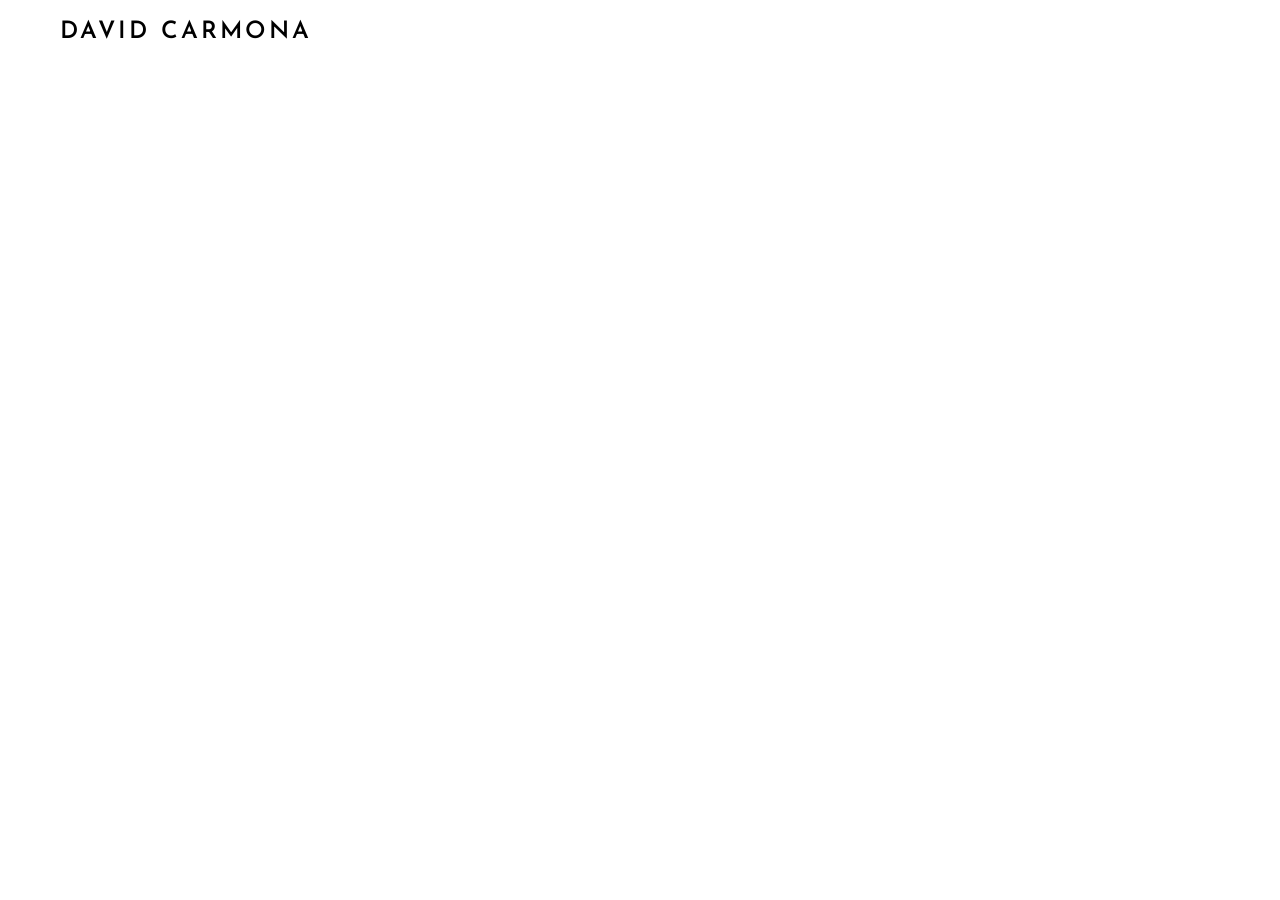
<file: index_blank.html>
<!DOCTYPE html>
<html lang="es">
<head>
    <meta charset="UTF-8">
    <meta name="viewport" content="width=device-width, initial-scale=1.0">
    <title>David Carmona - Guitarrista y Compositor Flamenco</title>
    <meta name="description" content="David Carmona, guitarrista y compositor flamenco. El referente del futuro de la guitarra según su maestro Manolo Sanlúcar.">
    
    <!-- Fuentes originales -->
    <link href="https://fonts.googleapis.com/css?family=Josefin+Sans:400,600,700&display=swap" rel="stylesheet">
    <link href="https://fonts.googleapis.com/css?family=Open+Sans:300,300italic,400,600,600italic,700&subset=latin,latin-ext&display=swap" rel="stylesheet">
    <link href="https://fonts.googleapis.com/css?family=Raleway:100,200,300,400,500,600,700,800,900&display=swap" rel="stylesheet">
    <link href="https://fonts.googleapis.com/css?family=Droid+Serif:400,700&display=swap" rel="stylesheet">
    <link rel="stylesheet" href="https://cdnjs.cloudflare.com/ajax/libs/font-awesome/4.7.0/css/font-awesome.min.css">
    
    <style>
        * {
            margin: 0;
            padding: 0;
            box-sizing: border-box;
        }

        body {
            font-family: 'Open Sans', sans-serif;
            background-color: #ffffff;
            color: #0a0a0a;
            font-weight: 400;
        }

        /* Header */
        header {
            position: fixed;
            top: 0;
            left: 0;
            right: 0;
            z-index: 1000;
            background: rgba(255, 255, 255, 0.95);
            backdrop-filter: blur(10px);
            padding: 20px 0;
            transition: all 0.3s ease;
        }

        .header-content {
            max-width: 1200px;
            margin: 0 auto;
            padding: 0 20px;
            display: flex;
            justify-content: space-between;
            align-items: center;
        }

        .logo {
            font-family: 'Josefin Sans', sans-serif;
            font-size: 24px;
            font-weight: 600;
            letter-spacing: 3px;
            color: #000;
            text-decoration: none;
        }

        .menu-toggle {
            display: none;
            background: none;
            border: none;
            font-size: 24px;
            cursor: pointer;
            z-index: 1001;
            position: relative;
        }

        .nav-menu {
            display: flex;
            list-style: none;
            gap: 40px;
            margin-left: 60px;
        }
        

        /* Mobile Menu Styles */
        .mobile-menu {
            display: none;
            position: fixed;
            top: 0;
            left: 0;
            width: 100%;
            height: 100vh;
            background: rgba(0, 0, 0, 0.95);
            z-index: 1000;
            flex-direction: column;
            justify-content: center;
            align-items: center;
            transition: all 0.3s ease;
        }

        .mobile-menu.active {
            display: flex;
        }

        .mobile-menu ul {
            list-style: none;
            text-align: center;
        }

        .mobile-menu li {
            margin: 20px 0;
        }

        .mobile-menu a {
            color: white;
            text-decoration: none;
            font-size: 24px;
            font-weight: 400;
            letter-spacing: 4px;
            text-transform: uppercase;
            transition: color 0.3s ease;
        }

        .mobile-menu a:hover {
            color: #ccc;
        }

        .mobile-menu .language-selector {
            margin-top: 40px;
        }

        .mobile-menu .language-selector a {
            color: white;
            font-size: 18px;
            margin: 0 10px;
        }

        .mobile-menu .social-networks {
            margin-top: 60px;
            display: flex;
            gap: 30px;
        }

        .mobile-menu .social-networks a {
            font-size: 30px;
            color: white;
        }

        /* Close button */
        .mobile-close {
            position: absolute;
            top: 30px;
            right: 30px;
            background: none;
            border: none;
            color: white;
            font-size: 30px;
            cursor: pointer;
        }

        .nav-menu a {
            text-decoration: none;
            color: #000;
            font-weight: 400;
            letter-spacing: 6px;
            font-size: 14px;
            text-transform: uppercase;
            transition: color 0.3s ease;
        }

        .nav-menu a:hover {
            color: #666;
        }

       .language-selector {
            display: flex;
            align-items: center;
            gap: 10px;
            margin-left: 30px;
            padding-left: 30px;
            border-left: 1px solid #e5e5e5;
        }

        .language-selector a {
            text-decoration: none;
            color: #000;
            font-size: 12px;
        }

        /* Hero Section */
        .hero {
            height: 100vh;
            background: linear-gradient(rgba(255,255,255,0.2), rgba(255,255,255,0.2)), url('uploads/2016/05/david-imagen-medio2.jpg');
            background-size: cover;
            background-position: center;
            background-attachment: fixed;
            display: flex;
            align-items: center;
            justify-content: center;
            position: relative;
            overflow: hidden;
        }

        /* Para dispositivos móviles, usar imagen más pequeña */
        @media (max-width: 768px) {
            .hero {
                background-image: linear-gradient(rgba(255,255,255,0.2), rgba(255,255,255,0.2)), url('uploads/2016/05/david-imagen-medio2-300x230.jpg');
                background-attachment: scroll; /* Mejor rendimiento en móvil */
            }
        }

        .hero-content {
            text-align: center;
            z-index: 2;
        }

        .hero h1 {
            font-family: 'Josefin Sans', sans-serif;
            font-size: clamp(40px, 8vw, 80px);
            font-weight: 600;
            letter-spacing: 15px;
            margin-bottom: 20px;
            animation: fadeInUp 1.5s ease-out;
            color: rgba(10, 10, 10, 1.00);
        }

        .hero h2 {
            font-family: 'Josefin Sans', sans-serif;
            font-size: clamp(16px, 3vw, 24px);
            font-weight: 600;
            letter-spacing: 3px;
            margin-bottom: 40px;
            animation: fadeInUp 1.5s ease-out 0.3s both;
            color: rgba(10, 10, 10, 1.00);
        }

        .hero-divider {
            width: 94px;
            height: 2px;
            background: #000;
            margin: 0 auto 40px;
            animation: fadeInUp 1.5s ease-out 0.6s both;
        }

        /* Guitar Image */
        .guitar-image {
            position: absolute;
            left: -50px;
            bottom: 0;
            width: 50%;
            max-width: 600px;
            opacity: 0.8;
            z-index: 1;
        }

        /* Sections */
        .section {
            padding: 100px 0;
        }

        .container {
            max-width: 1200px;
            margin: 0 auto;
            padding: 0 20px;
        }

        .section-title {
            font-family: 'Josefin Sans', sans-serif;
            font-size: 24px;
            text-align: center;
            margin-bottom: 35px;
            letter-spacing: 2px;
            font-weight: 400;
        }

        .divider {
            width: 94px;
            height: 2px;
            background: #000;
            margin: 0 auto 35px;
        }

        /* Guitar Background Section */
.guitar-home-page-section {
    background: url('uploads/2016/05/guitarra-inferior.jpg') center center;
    background-size: cover;
    background-attachment: fixed;
    position: relative;
    min-height: 100vh;
    display: flex;
    align-items: center;
    overflow: hidden;
}

.poesia {
    position: absolute;
    z-index: 2;
    bottom: 100px;
    left: 200px;
    color: white;
    font-style: italic;
}

.poesia p {
    font-size: 20px;
    line-height: 1.6;
    margin-bottom: 10px;
    text-shadow: 2px 2px 4px rgba(0,0,0,0.7);
}

/* Responsive adjustments for guitar section */
@media only screen and (min-width: 767px) and (max-width: 1023px) {
    .poesia {
        left: 120px;
    }
    
    .poesia p {
        font-size: 18px;
    }
}

@media only screen and (max-width: 767px) {
    .guitar-home-page-section {
        background-attachment: scroll;
        min-height: 80vh;
    }
    
    .poesia {
        left: 30px;
        bottom: 200px;
    }
    
    .poesia p {
        font-size: 14px;
    }
}

@media (max-width: 640px) {
    .poesia {
        left: 30px;
        bottom: 200px;
    }
    
    .poesia p {
        font-size: 14px;
    }
}
        /* Album Section */
        .album-section {
            background: #f8f8f8;
        }

        .album-player {
            display: grid;
            grid-template-columns: 1fr 1fr;
            gap: 40px;
            margin-bottom: 40px;
        }

        .album-cover {
            aspect-ratio: 1;
            background: #ddd;
            border-radius: 8px;
            display: flex;
            align-items: center;
            justify-content: center;
            font-size: 18px;
            color: #666;
            overflow: hidden;
            box-shadow: 0 4px 20px rgba(0,0,0,0.1);
        }

        .album-cover img {
            width: 100%;
            height: 100%;
            object-fit: cover;
            transition: transform 0.3s ease;
        }

        .album-cover:hover img {
            transform: scale(1.05);
        }

        .playlist {
            display: flex;
            flex-direction: column;
            justify-content: center;
        }

        /* Audio Player Styles */
        .audio-player {
            background: #f8f8f8;
            border-radius: 8px;
            padding: 20px;
            margin-top: 20px;
        }

        .audio-controls {
            display: flex;
            align-items: center;
            gap: 15px;
            margin-bottom: 15px;
        }

        .play-btn {
            width: 50px;
            height: 50px;
            border-radius: 50%;
            background: #000;
            border: none;
            color: white;
            cursor: pointer;
            display: flex;
            align-items: center;
            justify-content: center;
            transition: all 0.3s ease;
        }

        .play-btn:hover {
            background: #333;
            transform: scale(1.05);
        }

        .track-info {
            flex: 1;
        }

        .track-name {
            font-weight: 600;
            margin-bottom: 5px;
            letter-spacing: 1px;
        }

        .track-artist {
            font-size: 14px;
            color: #666;
        }

        .progress-container {
            position: relative;
            height: 6px;
            background: #ddd;
            border-radius: 3px;
            cursor: pointer;
            margin: 15px 0;
        }

        .progress-bar {
            height: 100%;
            background: #000;
            border-radius: 3px;
            width: 0%;
            transition: width 0.1s ease;
        }

        .time-display {
            display: flex;
            justify-content: space-between;
            font-size: 12px;
            color: #666;
        }

        .track-title {
            font-weight: 600;
            letter-spacing: 1px;
        }

        .buy-button {
            background: #000;
            color: white;
            border: none;
            padding: 8px 16px;
            border-radius: 4px;
            cursor: pointer;
            text-decoration: none;
            font-size: 12px;
            letter-spacing: 1px;
        }

        .streaming-link {
            background: #000;
            color: white;
            padding: 12px 20px;
            border-radius: 8px;
            text-decoration: none;
            font-size: 14px;
            font-weight: 600;
            letter-spacing: 1px;
            transition: all 0.3s ease;
            display: flex;
            align-items: center;
            gap: 8px;
        }

        .streaming-link:hover {
            background: #333;
            transform: translateY(-2px);
            box-shadow: 0 8px 25px rgba(0,0,0,0.15);
        }

        .links-grid {
            display: flex;
            flex-wrap: wrap;
            gap: 15px;
        }

        .buy-links {
            display: flex;
            justify-content: center;
            gap: 20px;
            margin-top: 40px;
        }

        .buy-links img {
            height: 40px;
            opacity: 0.8;
            transition: opacity 0.3s ease;
        }

        .buy-links img:hover {
            opacity: 1;
        }

        /* Quote Section */
        .quote-section {
            background: linear-gradient(rgba(0,0,0,0.7), rgba(0,0,0,0.7)), url('uploads/2016/05/david-imagen-medio-3.jpg');
            background-size: cover;
            background-position: center;
            background-attachment: fixed;
            color: white;
            text-align: center;
        }

        @media (max-width: 768px) {
            .quote-section {
                background-attachment: scroll;
            }
        }

        .quote-text {
            font-size: clamp(18px, 4vw, 24px);
            line-height: 1.6;
            margin-bottom: 30px;
            font-style: italic;
            max-width: 800px;
            margin-left: auto;
            margin-right: auto;
        }

        .quote-author {
            font-size: 24px;
            font-weight: 600;
            letter-spacing: 2px;
        }

        /* Video Section */
        .video-section {
            background: #000;
            color: white;
            text-align: center;
        }

        .video-section .section-title,
        .video-section h2,
        .video-section h3 {
            color: white;
        }

        .video-section .divider {
            background: white;
        }

    .video-container {
    max-width: none;
    width: 70%;
    margin: 0 auto;
    aspect-ratio: 16/9;
    background: transparent;
    border-radius: 0;
    overflow: hidden;
    box-shadow: none;
}

.video-container iframe {
    width: 100%;
    height: 100%;
    border: none;
}

@media (max-width: 768px) {
    .video-container {
        width: 90%;
    }
}

@media (max-width: 480px) {
    .video-container {
        width: 100%;
    }
}

        /* About Album Section */
        .about-album {
            background: #000;
            color: white;
            text-align: center;
        }

        .about-album .section-title {
            color: white;
            font-size: 72px;
            letter-spacing: 10px;
        }

        .about-album .divider {
            background: white;
        }

        .about-text {
            max-width: 800px;
            margin: 0 auto;
            font-size: 16px;
            line-height: 1.8;
            color: #ccc;
        }

        .about-text h5 {
            margin-bottom: 20px;
            font-weight: 400;
        }

        .author-name {
            font-weight: bold;
            margin-top: 30px;
        }

        /* Footer */
        footer {
            background: #000;
            color: white;
            padding: 60px 0 40px;
            text-align: center;
        }

        .social-networks {
            display: flex;
            justify-content: center;
            gap: 20px;
            list-style: none;
            margin-bottom: 40px;
        }

        .social-networks a {
            color: white;
            font-size: 24px;
            transition: color 0.3s ease;
        }

        .social-networks a:hover {
            color: #666;
        }

        .footer-copyright {
            font-size: 14px;
            color: #666;
        }

        .footer-copyright a {
            color: white;
            text-decoration: none;
        }

        /* Animations */
        @keyframes fadeInUp {
            from {
                opacity: 0;
                transform: translateY(50px);
            }
            to {
                opacity: 1;
                transform: translateY(0);
            }
        }

        /* Responsive */
        @media (max-width: 768px) {
            .menu-toggle {
                display: block;
            }

            .nav-menu {
                display: none;
            }

            .language-selector {
                display: none;
            }

            .album-player {
                grid-template-columns: 1fr;
                gap: 20px;
            }

            .guitar-image {
                display: none;
            }

            .hero h1 {
                letter-spacing: 8px;
            }

            .hero h2 {
                letter-spacing: 2px;
            }

            .buy-links {
                flex-direction: column;
                align-items: center;
            }

            .about-album .section-title {
                font-size: 48px;
                letter-spacing: 5px;
            }

            .header-content {
                padding: 0 15px;
            }

            .container {
                padding: 0 15px;
            }
        }

        @media (max-width: 480px) {
            .hero h1 {
                font-size: 32px;
                letter-spacing: 4px;
            }

            .hero h2 {
                font-size: 16px;
                letter-spacing: 1px;
            }

            .about-album .section-title {
                font-size: 36px;
                letter-spacing: 3px;
            }

            .quote-text {
                font-size: 16px;
                padding: 0 10px;
            }
        }
    </style>
</head>
<body>
    <!-- Header -->
    <header>
        <div class="header-content">
            <a href="#" class="logo">DAVID CARMONA</a>
        </div>
   </header>

</body>
</html>
</file>
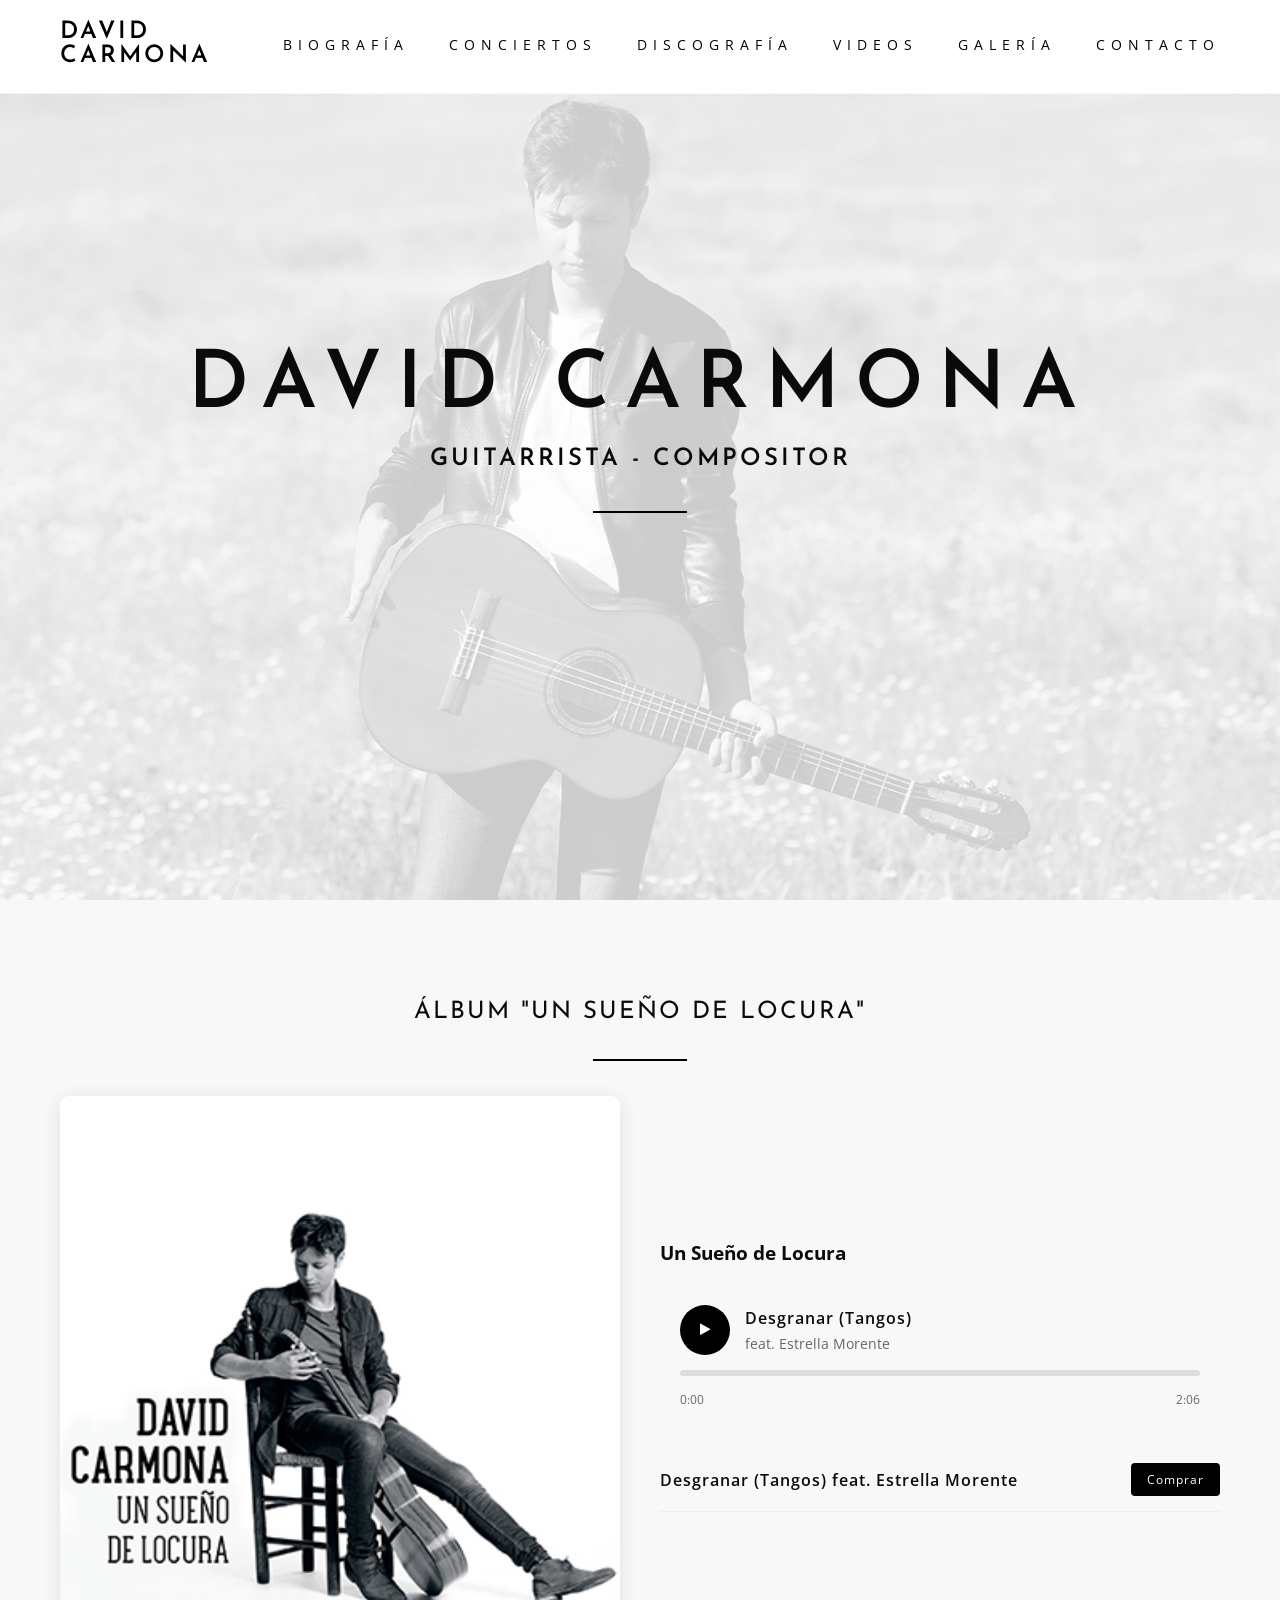
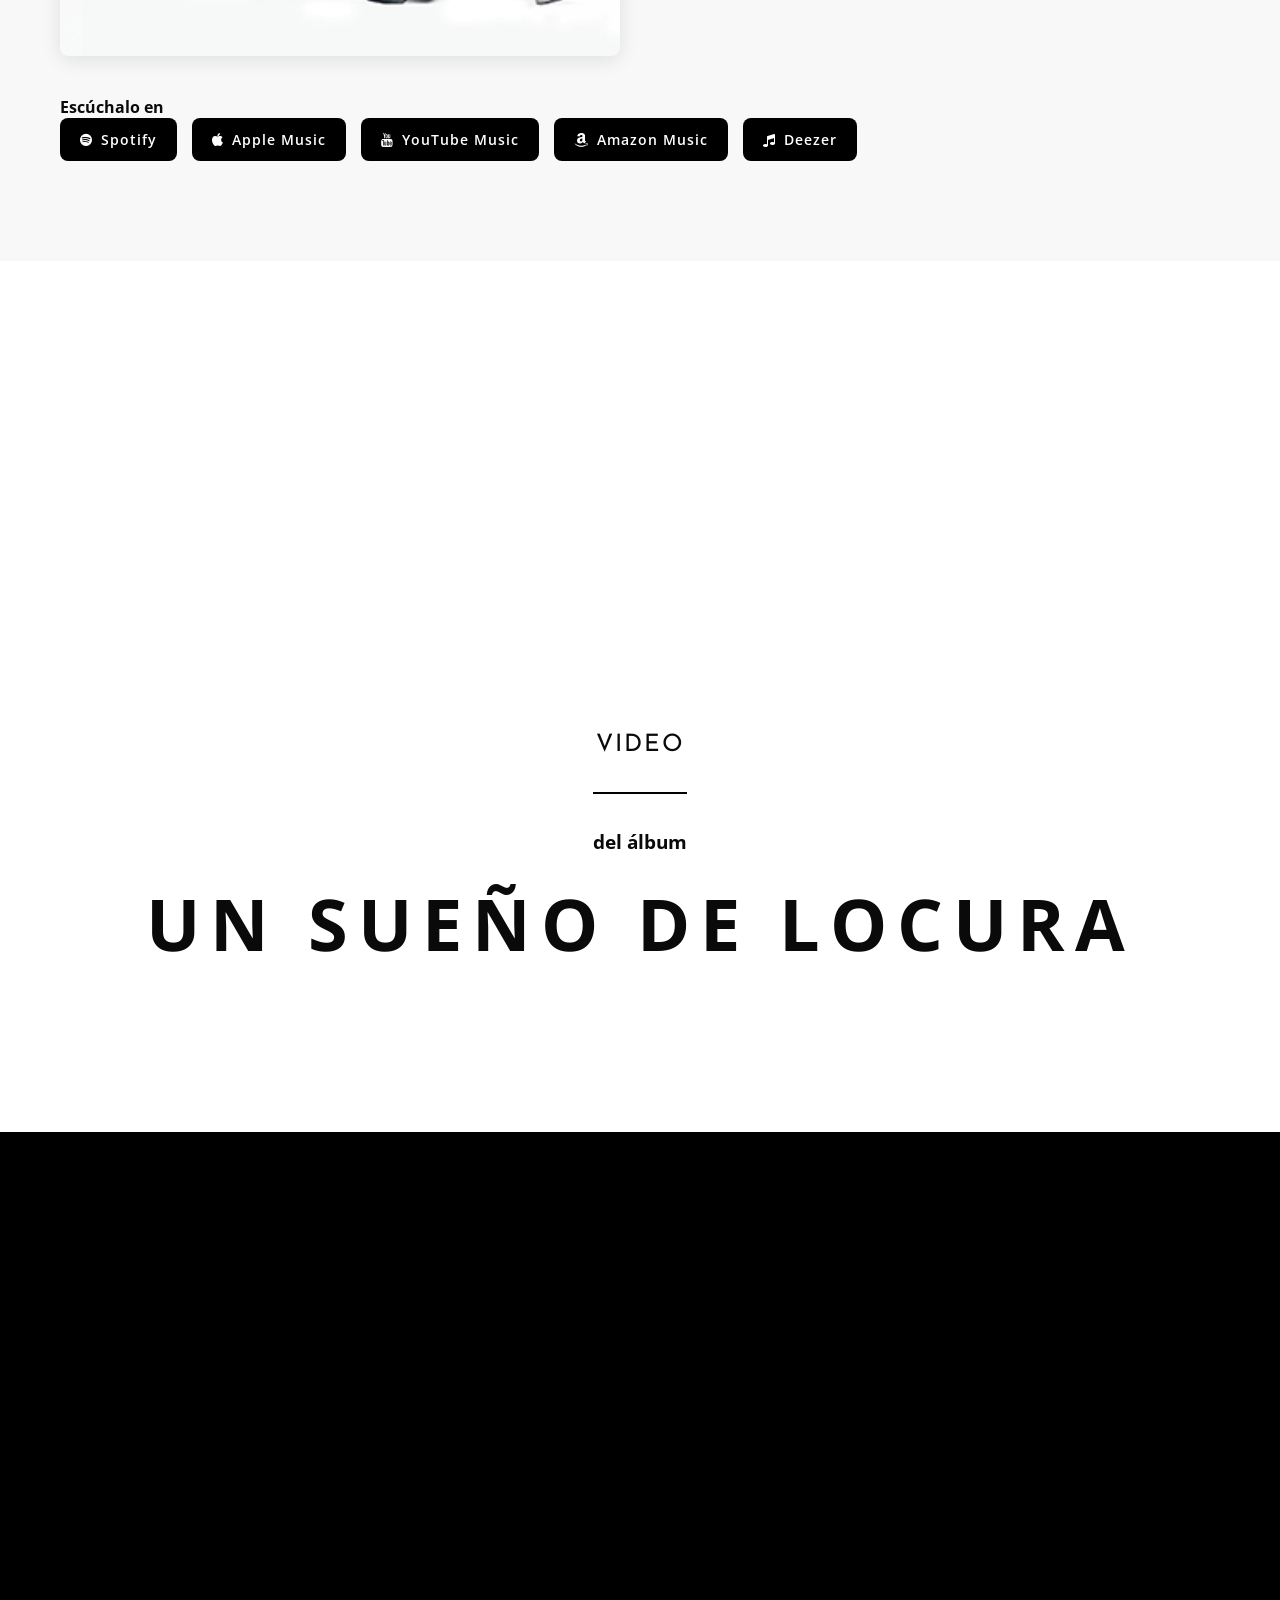
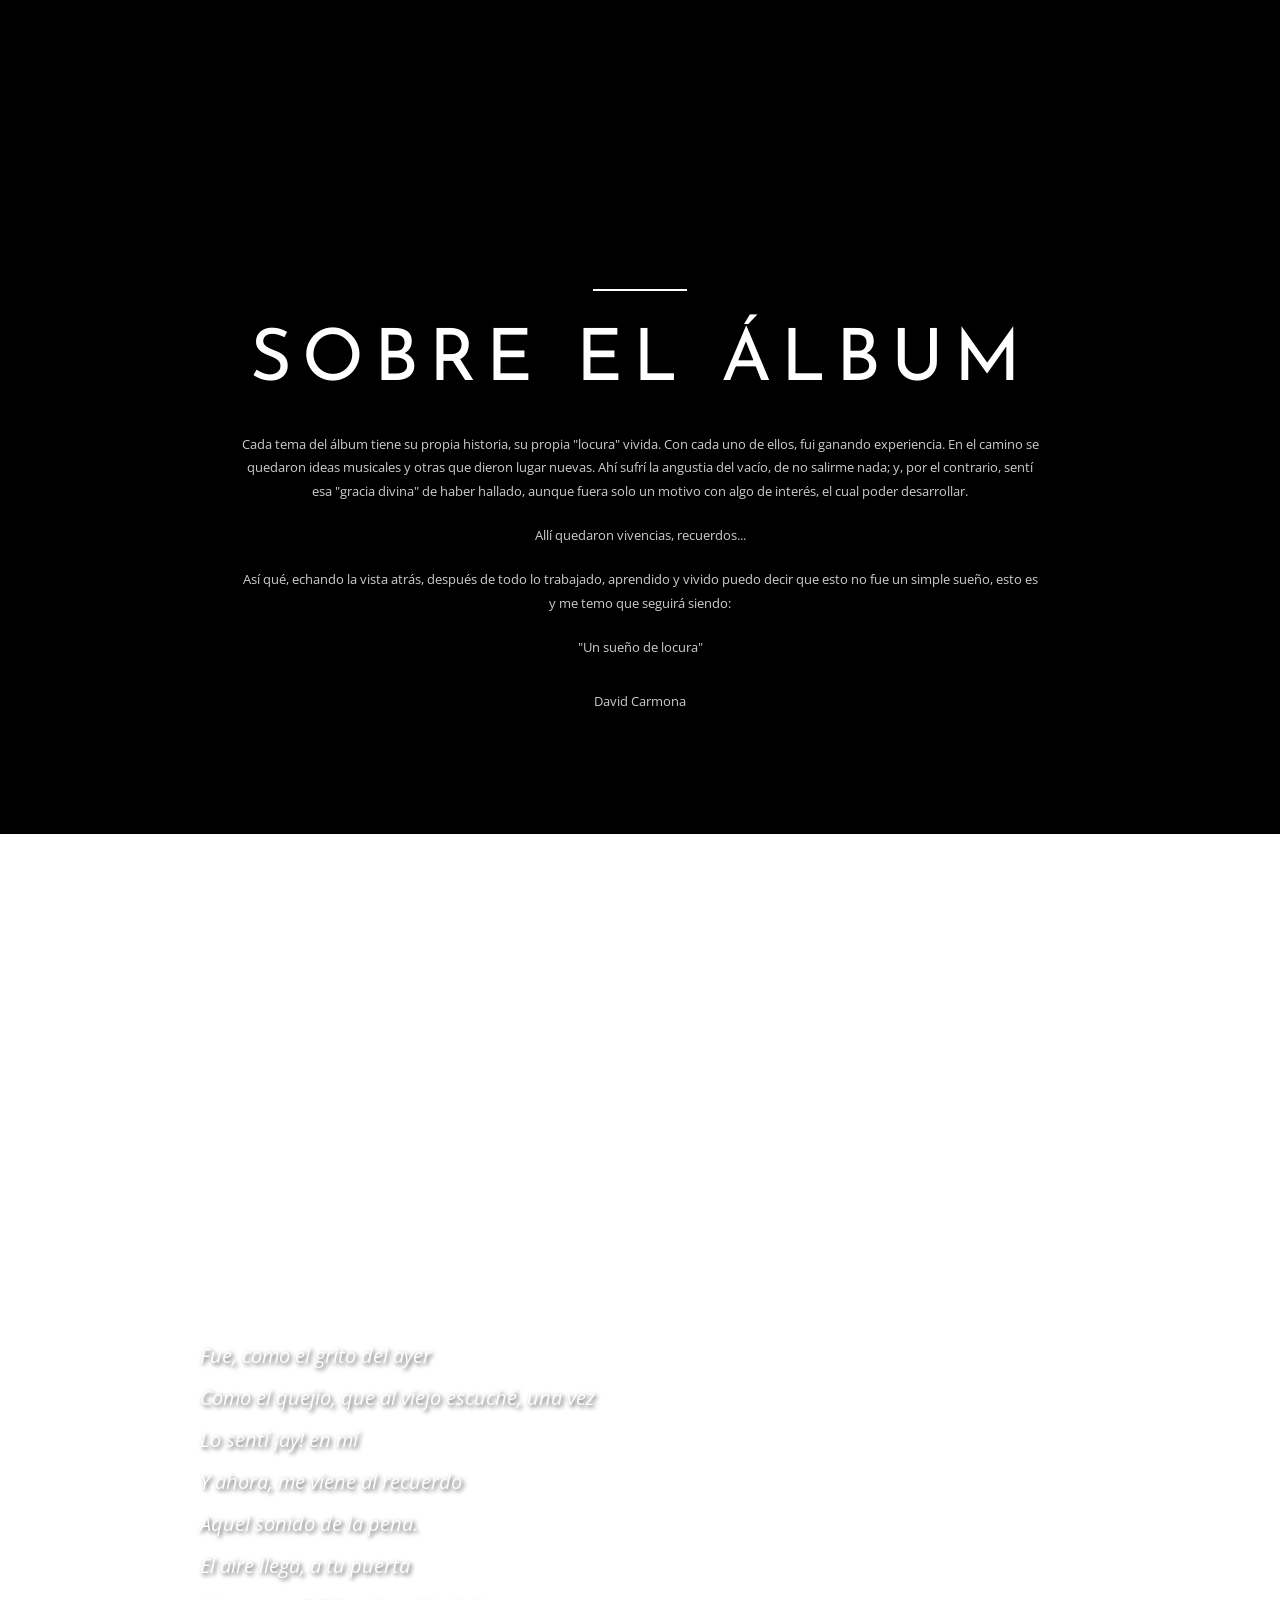
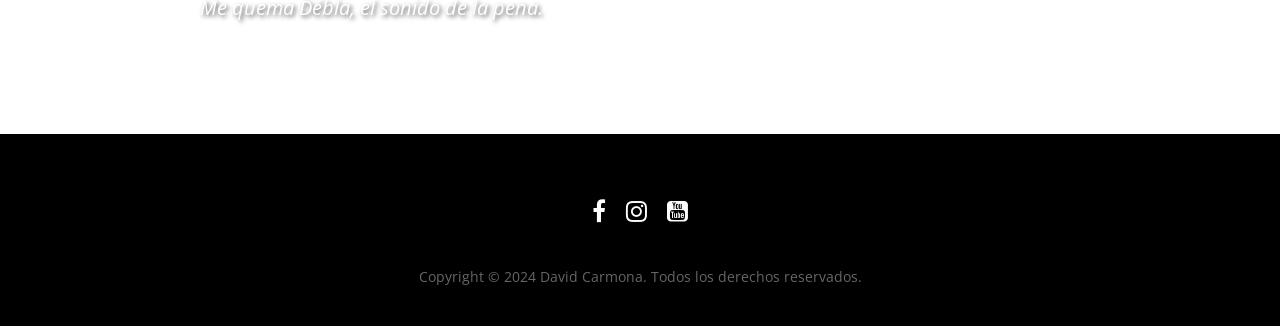
<file: index_new.html>
<!DOCTYPE html>
<html lang="es">
<head>
    <meta charset="UTF-8">
    <meta name="viewport" content="width=device-width, initial-scale=1.0">
    <title>David Carmona - Guitarrista y Compositor Flamenco</title>
    <meta name="description" content="David Carmona, guitarrista y compositor flamenco. El referente del futuro de la guitarra según su maestro Manolo Sanlúcar.">
    
    <!-- Fuentes originales -->
    <link href="https://fonts.googleapis.com/css?family=Josefin+Sans:400,600,700&display=swap" rel="stylesheet">
    <link href="https://fonts.googleapis.com/css?family=Open+Sans:300,300italic,400,600,600italic,700&subset=latin,latin-ext&display=swap" rel="stylesheet">
    <link href="https://fonts.googleapis.com/css?family=Raleway:100,200,300,400,500,600,700,800,900&display=swap" rel="stylesheet">
    <link href="https://fonts.googleapis.com/css?family=Droid+Serif:400,700&display=swap" rel="stylesheet">
    <link rel="stylesheet" href="https://cdnjs.cloudflare.com/ajax/libs/font-awesome/4.7.0/css/font-awesome.min.css">
    
    <style>
        * {
            margin: 0;
            padding: 0;
            box-sizing: border-box;
        }

        body {
            font-family: 'Open Sans', sans-serif;
            background-color: #ffffff;
            color: #0a0a0a;
            font-weight: 400;
        }

        /* Header */
        header {
            position: fixed;
            top: 0;
            left: 0;
            right: 0;
            z-index: 1000;
            background: rgba(255, 255, 255, 0.95);
            backdrop-filter: blur(10px);
            padding: 20px 0;
            transition: all 0.3s ease;
        }

        .header-content {
            max-width: 1200px;
            margin: 0 auto;
            padding: 0 20px;
            display: flex;
            justify-content: space-between;
            align-items: center;
        }

        .logo {
            font-family: 'Josefin Sans', sans-serif;
            font-size: 24px;
            font-weight: 600;
            letter-spacing: 3px;
            color: #000;
            text-decoration: none;
        }

        .menu-toggle {
            display: none;
            background: none;
            border: none;
            font-size: 24px;
            cursor: pointer;
            z-index: 1001;
            position: relative;
        }

        .nav-menu {
            display: flex;
            list-style: none;
            gap: 40px;
            margin-left: 60px;
        }
        

        /* Mobile Menu Styles */
        .mobile-menu {
            display: none;
            position: fixed;
            top: 0;
            left: 0;
            width: 100%;
            height: 100vh;
            background: rgba(0, 0, 0, 0.95);
            z-index: 1000;
            flex-direction: column;
            justify-content: center;
            align-items: center;
            transition: all 0.3s ease;
        }

        .mobile-menu.active {
            display: flex;
        }

        .mobile-menu ul {
            list-style: none;
            text-align: center;
        }

        .mobile-menu li {
            margin: 20px 0;
        }

        .mobile-menu a {
            color: white;
            text-decoration: none;
            font-size: 24px;
            font-weight: 400;
            letter-spacing: 4px;
            text-transform: uppercase;
            transition: color 0.3s ease;
        }

        .mobile-menu a:hover {
            color: #ccc;
        }

        .mobile-menu .language-selector {
            margin-top: 40px;
        }

        .mobile-menu .language-selector a {
            color: white;
            font-size: 18px;
            margin: 0 10px;
        }

        .mobile-menu .social-networks {
            margin-top: 60px;
            display: flex;
            gap: 30px;
        }

        .mobile-menu .social-networks a {
            font-size: 30px;
            color: white;
        }

        /* Close button */
        .mobile-close {
            position: absolute;
            top: 30px;
            right: 30px;
            background: none;
            border: none;
            color: white;
            font-size: 30px;
            cursor: pointer;
        }

        .nav-menu a {
            text-decoration: none;
            color: #000;
            font-weight: 400;
            letter-spacing: 6px;
            font-size: 14px;
            text-transform: uppercase;
            transition: color 0.3s ease;
        }

        .nav-menu a:hover {
            color: #666;
        }

       .language-selector {
            display: flex;
            align-items: center;
            gap: 10px;
            margin-left: 30px;
            padding-left: 30px;
            border-left: 1px solid #e5e5e5;
        }

        .language-selector a {
            text-decoration: none;
            color: #000;
            font-size: 12px;
        }

        /* Hero Section */
        .hero {
            height: 100vh;
            background: linear-gradient(rgba(255,255,255,0.5), rgba(255,255,255,0.5)), url('uploads/2016/05/david-imagen-medio2.jpg');
            background-size: cover;
            background-position: center 40%;
            background-attachment: fixed;
            display: flex;
            align-items: center;
            justify-content: center;
            position: relative;
            overflow: hidden;
        }
        
        .hero::before {
            content: '';
            position: absolute;
            top: 0;
            left: 0;
            right: 0;
            bottom: 0;
            background: rgba(255, 255, 255, 0.6);
            z-index: 1;
        }

        /* Para dispositivos móviles, usar imagen más pequeña */
        @media (max-width: 768px) {
            .hero {
                background-image: linear-gradient(rgba(255,255,255,0.2), rgba(255,255,255,0.2)), url('uploads/2016/05/david-imagen-medio2-300x230.jpg');
                background-position: center 40%;
                background-attachment: scroll; /* Mejor rendimiento en móvil */
            }
        }

        .hero-content {
            text-align: center;
            z-index: 2;
        }

        .hero h1 {
            font-family: 'Josefin Sans', sans-serif;
            font-size: clamp(40px, 8vw, 80px);
            font-weight: 600;
            letter-spacing: 15px;
            margin-bottom: 20px;
            animation: fadeInUp 1.5s ease-out;
            color: rgba(10, 10, 10, 1.00);
        }

        .hero h2 {
            font-family: 'Josefin Sans', sans-serif;
            font-size: clamp(16px, 3vw, 24px);
            font-weight: 600;
            letter-spacing: 3px;
            margin-bottom: 40px;
            animation: fadeInUp 1.5s ease-out 0.3s both;
            color: rgba(10, 10, 10, 1.00);
        }

        .hero-divider {
            width: 94px;
            height: 2px;
            background: #000;
            margin: 0 auto 40px;
            animation: fadeInUp 1.5s ease-out 0.6s both;
        }

        /* Guitar Image */
        .guitar-image {
            position: absolute;
            left: -50px;
            bottom: 0;
            width: 50%;
            max-width: 600px;
            opacity: 0.8;
            z-index: 1;
        }

        /* Sections */
        .section {
            padding: 100px 0;
        }

        .container {
            max-width: 1200px;
            margin: 0 auto;
            padding: 0 20px;
        }

        .section-title {
            font-family: 'Josefin Sans', sans-serif;
            font-size: 24px;
            text-align: center;
            margin-bottom: 35px;
            letter-spacing: 2px;
            font-weight: 400;
        }

        .divider {
            width: 94px;
            height: 2px;
            background: #000;
            margin: 0 auto 35px;
        }

        /* Guitar Background Section */
.guitar-home-page-section {
    background: url('uploads/2016/05/guitarra-inferior.jpg') center center;
    background-size: cover;
    background-attachment: fixed;
    position: relative;
    min-height: 100vh;
    display: flex;
    align-items: center;
    overflow: hidden;
}

.poesia {
    position: absolute;
    z-index: 2;
    bottom: 100px;
    left: 200px;
    color: white;
    font-style: italic;
}

.poesia p {
    font-size: 20px;
    line-height: 1.6;
    margin-bottom: 10px;
    text-shadow: 2px 2px 4px rgba(0,0,0,0.7);
}

/* Responsive adjustments for guitar section */
@media only screen and (min-width: 767px) and (max-width: 1023px) {
    .poesia {
        left: 120px;
    }
    
    .poesia p {
        font-size: 18px;
    }
}

@media only screen and (max-width: 767px) {
    .guitar-home-page-section {
        background-attachment: scroll;
        min-height: 80vh;
    }
    
    .poesia {
        left: 30px;
        bottom: 200px;
    }
    
    .poesia p {
        font-size: 14px;
    }
}

@media (max-width: 640px) {
    .poesia {
        left: 30px;
        bottom: 200px;
    }
    
    .poesia p {
        font-size: 14px;
    }
}
        /* Album Section */
        .album-section {
            background: #f8f8f8;
        }

        .album-player {
            display: grid;
            grid-template-columns: 1fr 1fr;
            gap: 40px;
            margin-bottom: 40px;
        }

        .album-cover {
            aspect-ratio: 1;
            background: #ddd;
            border-radius: 8px;
            display: flex;
            align-items: center;
            justify-content: center;
            font-size: 18px;
            color: #666;
            overflow: hidden;
            box-shadow: 0 4px 20px rgba(0,0,0,0.1);
        }

        .album-cover img {
            width: 100%;
            height: 100%;
            object-fit: cover;
            transition: transform 0.3s ease;
        }

        .album-cover:hover img {
            transform: scale(1.05);
        }

        .playlist {
            display: flex;
            flex-direction: column;
            justify-content: center;
        }

        /* Audio Player Styles */
        .audio-player {
            background: #f8f8f8;
            border-radius: 8px;
            padding: 20px;
            margin-top: 20px;
        }

        .audio-controls {
            display: flex;
            align-items: center;
            gap: 15px;
            margin-bottom: 15px;
        }

        .play-btn {
            width: 50px;
            height: 50px;
            border-radius: 50%;
            background: #000;
            border: none;
            color: white;
            cursor: pointer;
            display: flex;
            align-items: center;
            justify-content: center;
            transition: all 0.3s ease;
        }

        .play-btn:hover {
            background: #333;
            transform: scale(1.05);
        }

        .track-info {
            flex: 1;
        }

        .track-name {
            font-weight: 600;
            margin-bottom: 5px;
            letter-spacing: 1px;
        }

        .track-artist {
            font-size: 14px;
            color: #666;
        }

        .progress-container {
            position: relative;
            height: 6px;
            background: #ddd;
            border-radius: 3px;
            cursor: pointer;
            margin: 15px 0;
        }

        .progress-bar {
            height: 100%;
            background: #000;
            border-radius: 3px;
            width: 0%;
            transition: width 0.1s ease;
        }

        .time-display {
            display: flex;
            justify-content: space-between;
            font-size: 12px;
            color: #666;
        }

        .track-title {
            font-weight: 600;
            letter-spacing: 1px;
        }

        .buy-button {
            background: #000;
            color: white;
            border: none;
            padding: 8px 16px;
            border-radius: 4px;
            cursor: pointer;
            text-decoration: none;
            font-size: 12px;
            letter-spacing: 1px;
        }

        .streaming-link {
            background: #000;
            color: white;
            padding: 12px 20px;
            border-radius: 8px;
            text-decoration: none;
            font-size: 14px;
            font-weight: 600;
            letter-spacing: 1px;
            transition: all 0.3s ease;
            display: flex;
            align-items: center;
            gap: 8px;
        }

        .streaming-link:hover {
            background: #333;
            transform: translateY(-2px);
            box-shadow: 0 8px 25px rgba(0,0,0,0.15);
        }

        .links-grid {
            display: flex;
            flex-wrap: wrap;
            gap: 15px;
        }

        .buy-links {
            display: flex;
            justify-content: center;
            gap: 20px;
            margin-top: 40px;
        }

        .buy-links img {
            height: 40px;
            opacity: 0.8;
            transition: opacity 0.3s ease;
        }

        .buy-links img:hover {
            opacity: 1;
        }

        /* Quote Section */
        .quote-section {
            background: linear-gradient(rgba(0,0,0,0.7), rgba(0,0,0,0.7)), url('uploads/2016/05/david-imagen-medio-3.jpg');
            background-size: cover;
            background-position: center;
            background-attachment: fixed;
            color: white;
            text-align: center;
        }

        @media (max-width: 768px) {
            .quote-section {
                background-attachment: scroll;
            }
        }

        .quote-text {
            font-size: clamp(18px, 4vw, 24px);
            line-height: 1.6;
            margin-bottom: 30px;
            font-style: italic;
            max-width: 800px;
            margin-left: auto;
            margin-right: auto;
        }

        .quote-author {
            font-size: 24px;
            font-weight: 600;
            letter-spacing: 2px;
        }

        /* Video Section */
        .video-section {
            background: #000;
            color: white;
            text-align: center;
        }

        .video-section .section-title,
        .video-section h2,
        .video-section h3 {
            color: white;
        }

        .video-section .divider {
            background: white;
        }

    .video-container {
    max-width: none;
    width: 70%;
    margin: 0 auto;
    aspect-ratio: 16/9;
    background: transparent;
    border-radius: 0;
    overflow: hidden;
    box-shadow: none;
}

.video-container iframe {
    width: 100%;
    height: 100%;
    border: none;
}

@media (max-width: 768px) {
    .video-container {
        width: 90%;
    }
}

@media (max-width: 480px) {
    .video-container {
        width: 100%;
    }
}

        /* About Album Section */
        .about-album {
            background: #000;
            color: white;
            text-align: center;
        }

        .about-album .section-title {
            color: white;
            font-size: 72px;
            letter-spacing: 10px;
        }

        .about-album .divider {
            background: white;
        }

        .about-text {
            max-width: 800px;
            margin: 0 auto;
            font-size: 16px;
            line-height: 1.8;
            color: #ccc;
        }

        .about-text h5 {
            margin-bottom: 20px;
            font-weight: 400;
        }

        .author-name {
            font-weight: bold;
            margin-top: 30px;
        }

        /* Footer */
        footer {
            background: #000;
            color: white;
            padding: 60px 0 40px;
            text-align: center;
        }

        .social-networks {
            display: flex;
            justify-content: center;
            gap: 20px;
            list-style: none;
            margin-bottom: 40px;
        }

        .social-networks a {
            color: white;
            font-size: 24px;
            transition: color 0.3s ease;
        }

        .social-networks a:hover {
            color: #666;
        }

        .footer-copyright {
            font-size: 14px;
            color: #666;
        }

        .footer-copyright a {
            color: white;
            text-decoration: none;
        }

        /* Animations */
        @keyframes fadeInUp {
            from {
                opacity: 0;
                transform: translateY(50px);
            }
            to {
                opacity: 1;
                transform: translateY(0);
            }
        }

        /* Responsive */
        @media (max-width: 768px) {
            .menu-toggle {
                display: block;
            }

            .nav-menu {
                display: none;
            }

            .language-selector {
                display: none;
            }

            .album-player {
                grid-template-columns: 1fr;
                gap: 20px;
            }

            .guitar-image {
                display: none;
            }

            .hero h1 {
                letter-spacing: 8px;
            }

            .hero h2 {
                letter-spacing: 2px;
            }

            .buy-links {
                flex-direction: column;
                align-items: center;
            }

            .about-album .section-title {
                font-size: 48px;
                letter-spacing: 5px;
            }

            .header-content {
                padding: 0 15px;
            }

            .container {
                padding: 0 15px;
            }
        }

        @media (max-width: 480px) {
            .hero h1 {
                font-size: 32px;
                letter-spacing: 4px;
            }

            .hero h2 {
                font-size: 16px;
                letter-spacing: 1px;
            }

            .about-album .section-title {
                font-size: 36px;
                letter-spacing: 3px;
            }

            .quote-text {
                font-size: 16px;
                padding: 0 10px;
            }
        }
    </style>
</head>
<body>
    <!-- Header -->
    <header>
        <div class="header-content">
            <a href="#" class="logo">DAVID CARMONA</a>
            
            <nav>
                <ul class="nav-menu">
                    <li><a href="biografia.html">Biografía</a></li>
                    <li><a href="conciertos.html">Conciertos</a></li>
                    <li><a href="discografia.html">Discografía</a></li>
                    <li><a href="videos.html">Videos</a></li>
                    <li><a href="galeria.html">Galería</a></li>
                    <li><a href="contacto.html">Contacto</a></li>
                </ul>
            </nav>
            
            <button class="menu-toggle" id="menu-toggle">
                <i class="fa fa-bars"></i>
            </button>
        </div>
    </header>

    <!-- Mobile Menu -->
    <div class="mobile-menu" id="mobile-menu">
        <button class="mobile-close" id="mobile-close">
            <i class="fa fa-times"></i>
        </button>
        
        <nav>
            <ul>
                <li><a href="biografia.html">Biografía</a></li>
                <li><a href="conciertos.html">Conciertos</a></li>
                <li><a href="discografia.html">Discografía</a></li>
                <li><a href="videos.html">Videos</a></li>
                <li><a href="galeria.html">Galería</a></li>
                <li><a href="contacto.html">Contacto</a></li>
            </ul>
        </nav>

        <div class="language-selector">
            <a href="#" class="active">ES</a>
            <span>|</span>
            <a href="en/index.html">EN</a>
        </div>

        <ul class="social-networks">
            <li><a href="https://www.facebook.com/DCarmonaOficial" target="_blank"><i class="fa fa-facebook"></i></a></li>
            <li><a href="https://www.instagram.com/davidcarmonaoficial/" target="_blank"><i class="fa fa-instagram"></i></a></li>
            <li><a href="https://www.youtube.com/channel/UCMC6kwDVAWH22zDf7l8CcyQ" target="_blank"><i class="fa fa-youtube-square"></i></a></li>
        </ul>
    </div>

    <!-- Hero Section -->
    <section class="hero">

        <div class="hero-content">
            <h1>DAVID CARMONA</h1>
            <h2>GUITARRISTA - COMPOSITOR</h2>
            <div class="hero-divider"></div>
        </div>
    </section>

    <!-- New Album Section -->
    <section class="section album-section">
        <div class="container">
            <h2 class="section-title">ÁLBUM "UN SUEÑO DE LOCURA"</h2>
            <div class="divider"></div>
            
            <div class="album-player">
                <div class="album-cover">
                    <img src="uploads/2016/05/David-Carmona-portada.jpg" 
                         srcset="uploads/2016/05/David-Carmona-portada-150x150.jpg 150w,
                                 uploads/2016/05/David-Carmona-portada-300x230.jpg 300w,
                                 uploads/2016/05/David-Carmona-portada.jpg 400w"
                         sizes="(max-width: 768px) 100vw, 50vw"
                         alt="Un Sueño de Locura - David Carmona"
                         loading="lazy">
                </div>
                <div class="playlist">
                    <h3>Un Sueño de Locura</h3>
                    
                    <!-- Audio Player -->
                    <div class="audio-player">
                        <div class="audio-controls">
                            <button class="play-btn" id="playBtn">
                                <i class="fa fa-play" id="playIcon"></i>
                            </button>
                            <div class="track-info">
                                <div class="track-name">Desgranar (Tangos)</div>
                                <div class="track-artist">feat. Estrella Morente</div>
                            </div>
                        </div>
                        
                        <div class="progress-container" id="progressContainer">
                            <div class="progress-bar" id="progressBar"></div>
                        </div>
                        
                        <div class="time-display">
                            <span id="currentTime">0:00</span>
                            <span id="totalTime">0:00</span>
                        </div>
                        
                        <audio id="audioPlayer" preload="metadata">
                            <source src="uploads/2016/05/Desgranar.mp3" type="audio/mpeg">
                            Tu navegador no soporta el elemento de audio.
                        </audio>
                    </div>
                    
                    <div class="track-item" style="padding: 15px 0; border-bottom: 1px solid #eee; display: flex; justify-content: space-between; align-items: center; margin-top: 20px;">
                        <span class="track-title" style="font-weight: 600; letter-spacing: 1px;">Desgranar (Tangos) feat. Estrella Morente</span>
                        <a href="https://www.amazon.es/dp/B06XFZG63V/ref=dm_rwp_pur_lnd_albm_fr" class="buy-button">Comprar</a>
                    </div>
                </div>
            </div>

                    <div class="streaming-links">
                                <h4>Escúchalo en</h4>
                                <div class="links-grid">
                                    <a href="https://open.spotify.com/intl-es/album/1F4HGfysfy02uBuBB5sGDM" target="_blank" class="streaming-link">
                                        <i class="fa fa-spotify"></i>
                                        Spotify
                                    </a>
                                    <a href="https://music.apple.com/es/album/un-sue%C3%B1o-de-locura/1204858810" target="_blank" class="streaming-link">
                                        <i class="fa fa-apple"></i>
                                        Apple Music
                                    </a>
                                    <a href="https://music.youtube.com/playlist?list=OLAK5uy_m9HXJnEBfE5IorG4S76VLB9sFTAh7NYcE" target="_blank" class="streaming-link">
                                        <i class="fa fa-youtube"></i>
                                        YouTube Music
                                    </a>
                                    <a href="https://music.amazon.es/albums/B06X3SLDJZ" target="_blank" class="streaming-link">
                                        <i class="fa fa-amazon"></i>
                                        Amazon Music
                                    </a>
                                    <a href="https://www.deezer.com/es/album/15335869" target="_blank" class="streaming-link">
                                        <i class="fa fa-music"></i>
                                        Deezer
                                    </a>
                                </div>
                            </div>

        
        </div>
    </section>

    <!-- Quote Section -->
    <section class="section quote-section">
        <div class="container">
            <div class="divider" style="background: white; margin-bottom: 30px;"></div>
            <p class="quote-text">
                "... es como mi hijo adoptivo, mi único sucesor. Él es el futuro de la guitarra flamenca."
            </p>
            <p class="quote-author">Manolo Sanlúcar</p>
        </div>
    </section>

    <!-- New Video Section -->
    <section class="section">
        <div class="container">
            <h2 class="section-title">VIDEO</h2>
            <div class="divider"></div>
            <h3 style="text-align: center; margin-bottom: 20px;">del álbum</h3>
            <h2 style="text-align: center; font-size: 72px; letter-spacing: 10px; margin-bottom: 60px;">UN SUEÑO DE LOCURA</h2>
        </div>
    </section>

<!-- 
Parámetros añadidos para minimizar enlaces:
- modestbranding=1: Reduce la marca de YouTube
- rel=0: No muestra videos relacionados al final
- showinfo=0: Oculta información del video (título, etc.)
- controls=1: Mantiene los controles básicos
- fs=0: Desactiva el botón de pantalla completa (elimina un posible enlace)
- iv_load_policy=3: Desactiva anotaciones interactivas
- disablekb=1: Desactiva controles de teclado que podrían mostrar información

Nota: YouTube ha limitado algunos de estos parámetros en versiones recientes,
pero esta combinación debería minimizar significativamente los enlaces visibles.
-->
    
<!-- Video Section -->
<section class="section video-section">
    <div class="container">
        <div class="video-container">
            <iframe width="1144" 
                    height="644" 
                    src="https://www.youtube.com/embed/_ZdhhA502xU?modestbranding=1&rel=0&showinfo=0&controls=1&fs=0&iv_load_policy=3&disablekb=1" 
                    <!-- src="https://www.youtube.com/embed/_ZdhhA502xU?feature=oembed&modestbranding=1&rel=0&showinfo=0&controls=1" -->
                    frameborder="0" 
                    allow="autoplay; encrypted-media" 
                    allowfullscreen>
            </iframe>
        </div>
    </div>
</section>

    <!-- About Album Section -->
    <section class="section about-album">
        <div class="container">
            <div class="divider" style="background: white; margin-bottom: 35px;"></div>
            <h2 class="section-title">SOBRE EL ÁLBUM</h2>
            
            <div class="about-text">
                <h5>
                    Cada tema del álbum tiene su propia historia, su propia "locura" vivida. Con cada uno de ellos, fui ganando experiencia. 
En el camino se quedaron ideas musicales y otras que dieron lugar nuevas. Ahí sufrí la angustia del vacío, de no salirme nada;
y, por el contrario, sentí esa "gracia divina" de haber hallado, aunque fuera solo un motivo con algo de interés, el cual poder desarrollar. 
                </h5>
                <h5>
                    Allí quedaron vivencias, recuerdos...
                </h5>
                <h5>
                    Así qué, echando la vista atrás, después de todo lo trabajado, aprendido y vivido puedo decir que esto no fue un simple sueño, esto es y me temo que seguirá siendo:
                </h5>
                <h5>
                    "Un sueño de locura"
                </h5>
                <h5 class="author-name">
                    David Carmona
                </h5>
            </div>
        </div>
    </section>

    <!-- Guitar Background Section -->
<section class="section guitar-home-page-section">
    <div class="poesia">
        <p>Fue, como el grito del ayer</p>
        <p>Como el quejío, que al viejo escuché, una vez</p>
        <p>Lo sentí ¡ay! en mí</p>
        <p>Y ahora, me viene al recuerdo</p>
        <p>Aquel sonido de la pena.</p>
        <p>El aire llega, a tu puerta</p>
        <p>Me quema Débla, el sonido de la pena.</p>
    </div>
</section>
    
    <!-- Footer -->
    <footer>
        <div class="container">
            <ul class="social-networks">
                <li><a href="https://www.facebook.com/DCarmonaOficial" target="_blank"><i class="fa fa-facebook"></i></a></li>
                <li><a href="https://www.instagram.com/davidcarmonaoficial/" target="_blank"><i class="fa fa-instagram"></i></a></li>
                <li><a href="https://www.youtube.com/channel/UCMC6kwDVAWH22zDf7l8CcyQ" target="_blank"><i class="fa fa-youtube-square"></i></a></li>
            </ul>
            
            <div class="footer-copyright">
                <p>Copyright © 2024 David Carmona. Todos los derechos reservados.</p>
            </div>
        </div>
    </footer>

    <script>
        // Scroll header effect
        window.addEventListener('scroll', function() {
            const header = document.querySelector('header');
            if (window.scrollY > 100) {
                header.style.background = 'rgba(255, 255, 255, 0.98)';
            } else {
                header.style.background = 'rgba(255, 255, 255, 0.95)';
            }
        });

        // Mobile menu functionality
        const menuToggle = document.getElementById('menu-toggle');
        const mobileMenu = document.getElementById('mobile-menu');
        const mobileClose = document.getElementById('mobile-close');
        const body = document.body;

        function openMobileMenu() {
            mobileMenu.classList.add('active');
            body.style.overflow = 'hidden';
        }

        function closeMobileMenu() {
            mobileMenu.classList.remove('active');
            body.style.overflow = 'auto';
        }

        menuToggle.addEventListener('click', openMobileMenu);
        mobileClose.addEventListener('click', closeMobileMenu);

        const mobileMenuLinks = mobileMenu.querySelectorAll('a');
        mobileMenuLinks.forEach(link => {
            link.addEventListener('click', closeMobileMenu);
        });

        mobileMenu.addEventListener('click', function(e) {
            if (e.target === mobileMenu) {
                closeMobileMenu();
            }
        });

        document.addEventListener('keydown', function(e) {
            if (e.key === 'Escape' && mobileMenu.classList.contains('active')) {
                closeMobileMenu();
            }
        });

        window.addEventListener('resize', function() {
            if (window.innerWidth > 768 && mobileMenu.classList.contains('active')) {
                closeMobileMenu();
            }
        });

        // Audio Player functionality
        const audioPlayer = document.getElementById('audioPlayer');
        const playBtn = document.getElementById('playBtn');
        const playIcon = document.getElementById('playIcon');
        const progressBar = document.getElementById('progressBar');
        const progressContainer = document.getElementById('progressContainer');
        const currentTimeDisplay = document.getElementById('currentTime');
        const totalTimeDisplay = document.getElementById('totalTime');

        let isPlaying = false;

        // Play/Pause functionality
        playBtn.addEventListener('click', function() {
            if (isPlaying) {
                audioPlayer.pause();
            } else {
                audioPlayer.play();
            }
        });

        audioPlayer.addEventListener('play', function() {
            isPlaying = true;
            playIcon.className = 'fa fa-pause';
        });

        audioPlayer.addEventListener('pause', function() {
            isPlaying = false;
            playIcon.className = 'fa fa-play';
        });

        // Update progress bar
        audioPlayer.addEventListener('timeupdate', function() {
            const duration = audioPlayer.duration;
            const currentTime = audioPlayer.currentTime;
            
            if (duration) {
                const progress = (currentTime / duration) * 100;
                progressBar.style.width = progress + '%';
                
                // Update time displays
                currentTimeDisplay.textContent = formatTime(currentTime);
                totalTimeDisplay.textContent = formatTime(duration);
            }
        });

        // Click on progress bar to seek
        progressContainer.addEventListener('click', function(e) {
            const duration = audioPlayer.duration;
            if (duration) {
                const rect = progressContainer.getBoundingClientRect();
                const clickX = e.clientX - rect.left;
                const width = rect.width;
                const newTime = (clickX / width) * duration;
                audioPlayer.currentTime = newTime;
            }
        });

        // Format time helper function
        function formatTime(seconds) {
            const minutes = Math.floor(seconds / 60);
            const remainingSeconds = Math.floor(seconds % 60);
            return minutes + ':' + (remainingSeconds < 10 ? '0' : '') + remainingSeconds;
        }

        // Load metadata
        audioPlayer.addEventListener('loadedmetadata', function() {
            totalTimeDisplay.textContent = formatTime(audioPlayer.duration);
        });
    </script>
</body>
</html>
</file>
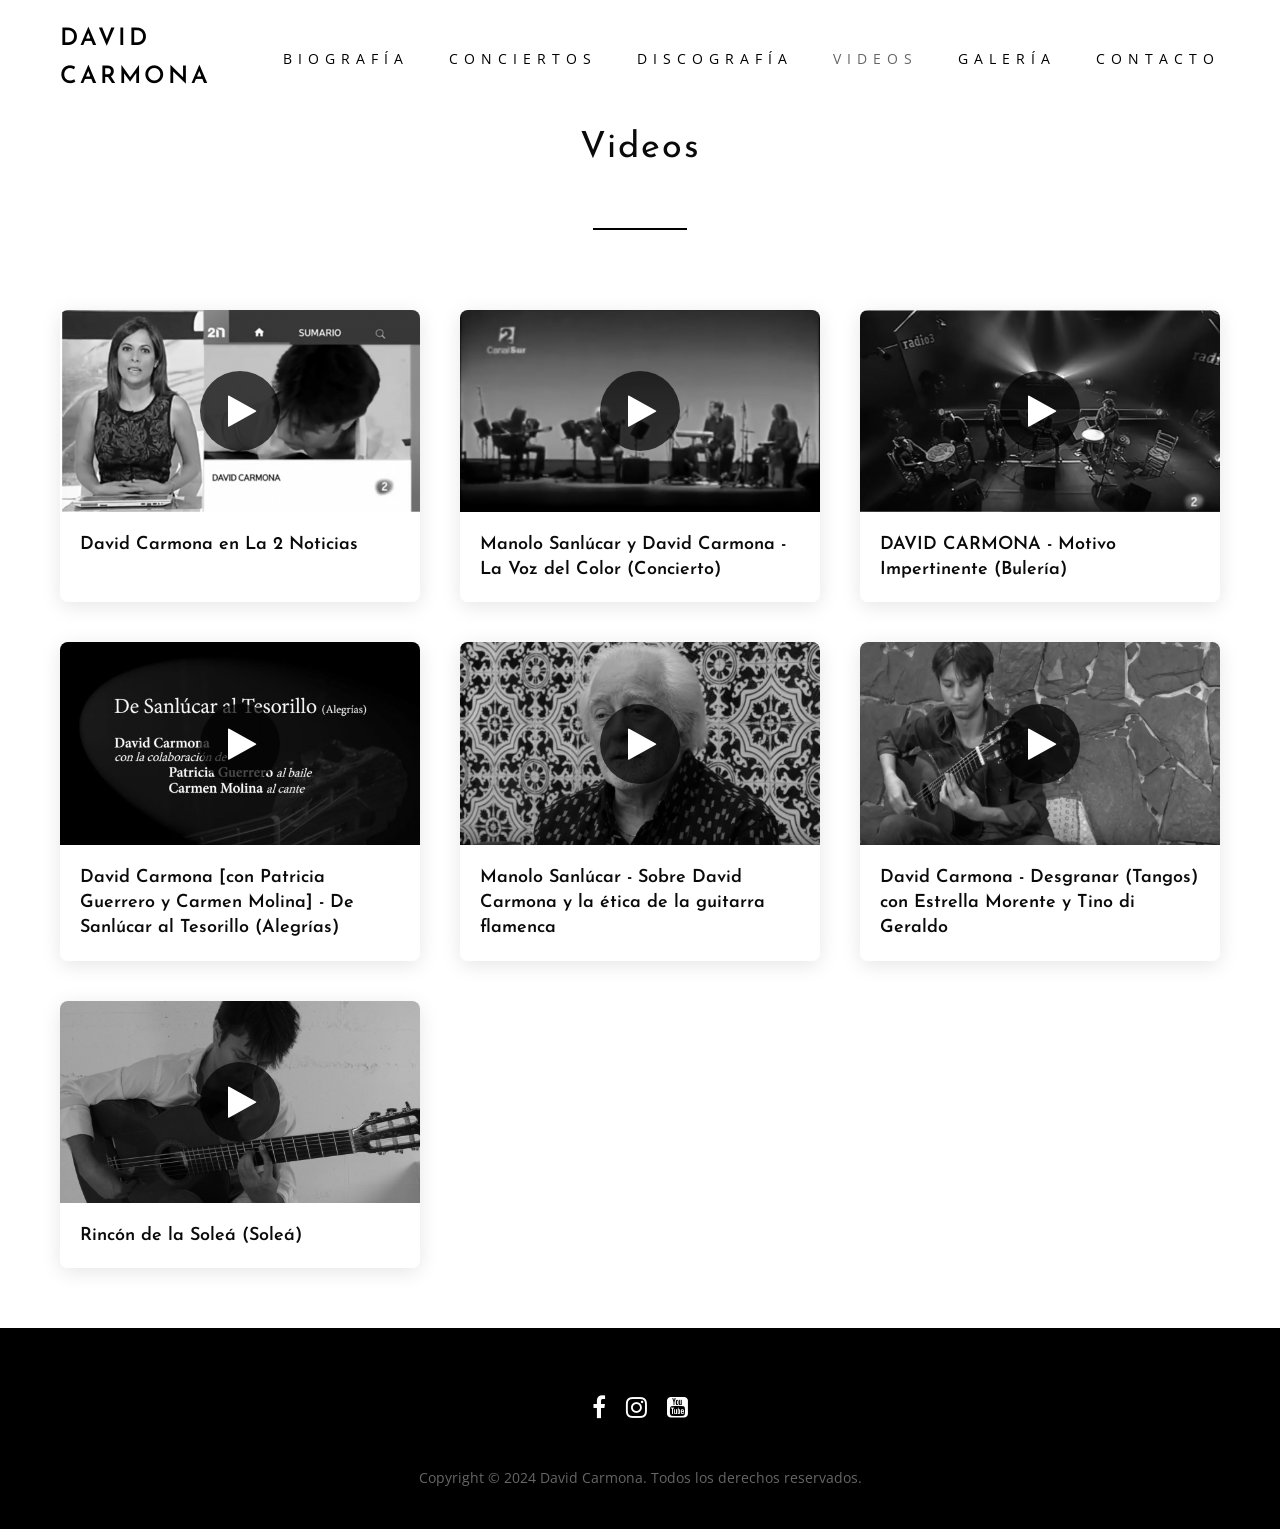
<file: videos.html>
<!DOCTYPE html>
<html lang="es">
<head>
        <!-- Google tag (gtag.js) -->
<script async src="https://www.googletagmanager.com/gtag/js?id=G-72KWFX0X52"></script>
<script>
  window.dataLayer = window.dataLayer || [];
  function gtag(){dataLayer.push(arguments);}
  gtag('js', new Date());

  gtag('config', 'G-72KWFX0X52');
</script>

        <!-- Google Tag Manager -->
<script>(function(w,d,s,l,i){w[l]=w[l]||[];w[l].push({'gtm.start':
new Date().getTime(),event:'gtm.js'});var f=d.getElementsByTagName(s)[0],
j=d.createElement(s),dl=l!='dataLayer'?'&l='+l:'';j.async=true;j.src=
'https://www.googletagmanager.com/gtm.js?id='+i+dl;f.parentNode.insertBefore(j,f);
})(window,document,'script','dataLayer','GTM-PX5RB3DB');</script>
<!-- End Google Tag Manager -->

    <meta charset="UTF-8">
    <meta name="viewport" content="width=device-width, initial-scale=1.0">
    <title>Videos - David Carmona</title>
    <meta name="description" content="Galería de videos de David Carmona, guitarrista y compositor flamenco. Actuaciones, entrevistas y colaboraciones.">
    
    <!-- Fuentes originales -->
    <link href="https://fonts.googleapis.com/css?family=Josefin+Sans:400,600,700&display=swap" rel="stylesheet">
    <link href="https://fonts.googleapis.com/css?family=Open+Sans:300,300italic,400,600,600italic,700&subset=latin,latin-ext&display=swap" rel="stylesheet">
    <link href="https://fonts.googleapis.com/css?family=Raleway:100,200,300,400,500,600,700,800,900&display=swap" rel="stylesheet">
    <link href="https://fonts.googleapis.com/css?family=Droid+Serif:400,700&display=swap" rel="stylesheet">
    <link rel="stylesheet" href="https://cdnjs.cloudflare.com/ajax/libs/font-awesome/4.7.0/css/font-awesome.min.css">
    
    <style>
        * {
            margin: 0;
            padding: 0;
            box-sizing: border-box;
        }

        body {
            font-family: 'Open Sans', sans-serif;
            background-color: #ffffff;
            color: #0a0a0a;
            font-weight: 400;
            line-height: 1.6;
        }

        /* Header */
        header {
            position: fixed;
            top: 0;
            left: 0;
            right: 0;
            z-index: 1000;
            background: rgba(255, 255, 255, 0.95);
            backdrop-filter: blur(10px);
            padding: 20px 0;
            transition: all 0.3s ease;
        }

        .header-content {
            max-width: 1200px;
            margin: 0 auto;
            padding: 0 20px;
            display: flex;
            justify-content: space-between;
            align-items: center;
        }

        .logo {
            font-family: 'Josefin Sans', sans-serif;
            font-size: 24px;
            font-weight: 600;
            letter-spacing: 3px;
            color: #000;
            text-decoration: none;
        }

        .menu-toggle {
            display: none;
            background: none;
            border: none;
            font-size: 24px;
            cursor: pointer;
            z-index: 1001;
            position: relative;
        }

        .nav-menu {
            display: flex;
            list-style: none;
            gap: 40px;
            margin-left: 60px;
        }

        .nav-menu a {
            text-decoration: none;
            color: #000;
            font-weight: 400;
            letter-spacing: 6px;
            font-size: 14px;
            text-transform: uppercase;
            transition: color 0.3s ease;
        }

        .nav-menu a:hover,
        .nav-menu a.active {
            color: #666;
        }

        .language-selector {
            display: flex;
            align-items: center;
            gap: 10px;
            margin-left: 30px;
            padding-left: 30px;
            border-left: 1px solid #e5e5e5;
        }

        .language-selector a {
            text-decoration: none;
            color: #000;
            font-size: 12px;
        }

        /* Mobile Menu */
        .mobile-menu {
            display: none;
            position: fixed;
            top: 0;
            left: 0;
            width: 100%;
            height: 100vh;
            background: rgba(0, 0, 0, 0.95);
            z-index: 1000;
            flex-direction: column;
            justify-content: center;
            align-items: center;
            transition: all 0.3s ease;
        }

        .mobile-menu.active {
            display: flex;
        }

        .mobile-menu ul {
            list-style: none;
            text-align: center;
        }

        .mobile-menu li {
            margin: 20px 0;
        }

        .mobile-menu a {
            color: white;
            text-decoration: none;
            font-size: 24px;
            font-weight: 400;
            letter-spacing: 4px;
            text-transform: uppercase;
            transition: color 0.3s ease;
        }

        .mobile-menu a:hover {
            color: #ccc;
        }

        .mobile-close {
            position: absolute;
            top: 30px;
            right: 30px;
            background: none;
            border: none;
            color: white;
            font-size: 30px;
            cursor: pointer;
        }

        /* Main Content */
        .main-content {
            padding-top: 120px;
            padding-bottom: 60px;
        }

        .container {
            max-width: 1200px;
            margin: 0 auto;
            padding: 0 20px;
        }

        /* Page Title */
        .page-title {
            text-align: center;
            margin-bottom: 80px;
        }

        .page-title h1 {
            font-family: 'Josefin Sans', sans-serif;
            font-size: 36px;
            font-weight: 400;
            letter-spacing: 2px;
            margin-bottom: 50px;
        }

        .divider {
            width: 94px;
            height: 2px;
            background: #000;
            margin: 0 auto;
        }

        /* Video Grid */
        .video-grid {
            display: grid;
            grid-template-columns: repeat(auto-fit, minmax(350px, 1fr));
            gap: 40px;
            margin-top: 80px;
        }

        .video-item {
            position: relative;
            overflow: hidden;
            border-radius: 8px;
            box-shadow: 0 4px 20px rgba(0,0,0,0.1);
            transition: all 0.3s ease;
            cursor: pointer;
        }

        .video-item:hover {
            transform: translateY(-5px);
            box-shadow: 0 8px 30px rgba(0,0,0,0.15);
        }

        .video-image {
            position: relative;
            overflow: hidden;
            aspect-ratio: 16/9;
        }

        .video-image img {
            width: 100%;
            height: 100%;
            object-fit: cover;
            filter: grayscale(100%);
            transition: all 0.3s ease;
        }

        .video-item:hover .video-image img {
            filter: grayscale(0%);
            transform: scale(1.05);
        }

        .play-button {
            position: absolute;
            top: 50%;
            left: 50%;
            transform: translate(-50%, -50%);
            background: rgba(0, 0, 0, 0.7);
            border-radius: 50%;
            width: 80px;
            height: 80px;
            display: flex;
            align-items: center;
            justify-content: center;
            transition: all 0.3s ease;
        }

        .play-button i {
            color: white;
            font-size: 36px;
            margin-left: 4px;
        }

        .video-item:hover .play-button {
            background: rgba(0, 0, 0, 0.9);
            transform: translate(-50%, -50%) scale(1.1);
        }

        .video-info {
            padding: 20px;
            background: white;
        }

        .video-title {
            font-family: 'Josefin Sans', sans-serif;
            font-size: 18px;
            font-weight: 600;
            line-height: 1.4;
            color: #0a0a0a;
            transition: color 0.3s ease;
        }

        .video-item:hover .video-title {
            color: #666;
        }

        /* Modal/Lightbox para videos */
        .video-modal {
            display: none;
            position: fixed;
            top: 0;
            left: 0;
            width: 100%;
            height: 100%;
            background: rgba(0, 0, 0, 0.9);
            z-index: 2000;
            padding: 40px;
        }

        .video-modal.active {
            display: flex;
            align-items: center;
            justify-content: center;
        }

        .modal-content {
            width: 80vw;
            height: 45vw;
            max-width: 1200px;
            max-height: 675px;
            min-width: 800px;
            min-height: 450px;
            position: relative;
        }

        .modal-close {
            position: absolute;
            top: -50px;
            right: 0;
            background: rgba(0, 0, 0, 0.7);
            border: none;
            color: white;
            font-size: 30px;
            cursor: pointer;
            padding: 10px;
            border-radius: 50%;
            width: 50px;
            height: 50px;
            display: flex;
            align-items: center;
            justify-content: center;
            transition: background 0.3s ease;
        }

        .modal-close:hover {
            background: rgba(0, 0, 0, 1);
        }

        .modal-iframe {
            width: 100%;
            height: 100%;
            border: none;
            border-radius: 8px;
            box-shadow: 0 10px 40px rgba(0, 0, 0, 0.3);
        }

        /* Footer */
        footer {
            background: #000;
            color: white;
            padding: 60px 0 40px;
            text-align: center;
        }

        .social-networks {
            display: flex;
            justify-content: center;
            gap: 20px;
            list-style: none;
            margin-bottom: 40px;
        }

        .social-networks a {
            color: white;
            font-size: 24px;
            transition: color 0.3s ease;
        }

        .social-networks a:hover {
            color: #666;
        }

        .footer-copyright {
            font-size: 14px;
            color: #666;
        }

        .footer-copyright a {
            color: white;
            text-decoration: none;
        }

        /* Responsive */
        @media (max-width: 768px) {
            .menu-toggle {
                display: block;
            }

            .nav-menu {
                display: none;
            }

            .language-selector {
                display: none;
            }

            .video-grid {
                grid-template-columns: 1fr;
                gap: 30px;
            }

            .page-title h1 {
                font-size: 28px;
            }

            .header-content {
                padding: 0 15px;
            }

            .container {
                padding: 0 15px;
            }

            .video-modal {
                padding: 20px;
            }

            .play-button {
                width: 60px;
                height: 60px;
            }

            .play-button i {
                font-size: 24px;
            }
        }

        @media (max-width: 480px) {
            .page-title h1 {
                font-size: 24px;
                letter-spacing: 1px;
            }

            .video-info {
                padding: 15px;
            }

            .video-title {
                font-size: 16px;
            }
        }
    </style>
</head>
<body>
  
<!-- Google Tag Manager (noscript) -->
<noscript><iframe src="https://www.googletagmanager.com/ns.html?id=GTM-PX5RB3DB"
height="0" width="0" style="display:none;visibility:hidden"></iframe></noscript>
<!-- End Google Tag Manager (noscript) -->
    
    <!-- Header -->
    <header>
        <div class="header-content">
            <a href="index.html" class="logo">DAVID CARMONA</a>
            
            <nav>
                <ul class="nav-menu">
                    <li><a href="biografia.html">Biografía</a></li>
                    <li><a href="conciertos.html">Conciertos</a></li>
                    <li><a href="discografia.html">Discografía</a></li>
                    <li><a href="videos.html" class="active">Videos</a></li>
                    <li><a href="galeria.html">Galería</a></li>
                    <li><a href="contacto.html">Contacto</a></li>
                </ul>
            </nav>

            <button class="menu-toggle" id="menu-toggle">
                <i class="fa fa-bars"></i>
            </button>
        </div>
    </header>

    <!-- Mobile Menu -->
    <div class="mobile-menu" id="mobile-menu">
        <button class="mobile-close" id="mobile-close">
            <i class="fa fa-times"></i>
        </button>
        
        <nav>
            <ul>
                <li><a href="biografia.html">Biografía</a></li>
                <li><a href="conciertos.html">Conciertos</a></li>
                <li><a href="discografia.html">Discografía</a></li>
                <li><a href="videos.html">Videos</a></li>
                <li><a href="galeria.html">Galería</a></li>
                <li><a href="contacto.html">Contacto</a></li>
            </ul>
        </nav>

        <div class="language-selector">
            <a href="#" class="active">ES</a>
            <span>|</span>
            <a href="en/videos.html">EN</a>
        </div>

        <ul class="social-networks">
            <li><a href="https://www.facebook.com/DCarmonaOficial" target="_blank"><i class="fa fa-facebook"></i></a></li>
            <li><a href="https://www.instagram.com/davidcarmonaoficial/" target="_blank"><i class="fa fa-instagram"></i></a></li>
            <li><a href="https://www.youtube.com/channel/UCMC6kwDVAWH22zDf7l8CcyQ" target="_blank"><i class="fa fa-youtube-square"></i></a></li>
        </ul>
    </div>

    <!-- Main Content -->
    <main class="main-content">
        <div class="container">
            <!-- Page Title -->
            <div class="page-title">
                <h1>Videos</h1>
                <div class="divider"></div>
            </div>

            <!-- Video Grid -->
            <div class="video-grid">
                <!-- Video 2 -->
                <div class="video-item" data-video="beKjk3XPM1A">
                    <div class="video-image">
                        <img src="uploads/2019/02/DCLa2Noticias-559x317.png" alt="David Carmona en La 2 Noticias">
                        <div class="play-button">
                            <i class="fa fa-play"></i>
                        </div>
                    </div>
                    <div class="video-info">
                        <h2 class="video-title">David Carmona en La 2 Noticias</h2>
                    </div>
                </div>

                <!-- Video 3 -->
                <div class="video-item" data-video="A8ok5vvkwxg">
                    <div class="video-image">
                        <img src="uploads/2018/11/DavidCarmonaVídeo2-559x319.png" alt="Manolo Sanlúcar y David Carmona - La Voz del Color">
                        <div class="play-button">
                            <i class="fa fa-play"></i>
                        </div>
                    </div>
                    <div class="video-info">
                        <h2 class="video-title">Manolo Sanlúcar y David Carmona - La Voz del Color (Concierto)</h2>
                    </div>
                </div>

                <!-- Video 4 -->
                <div class="video-item" data-video="zluMHTqF-04">
                    <div class="video-image">
                        <img src="uploads/2018/11/MotivoImpertinente-559x295.png" alt="David Carmona - Motivo Impertinente">
                        <div class="play-button">
                            <i class="fa fa-play"></i>
                        </div>
                    </div>
                    <div class="video-info">
                        <h2 class="video-title">DAVID CARMONA - Motivo Impertinente (Bulería)</h2>
                    </div>
                </div>

                <!-- Video 5 -->
                <div class="video-item" data-video="_ZdhhA502xU">
                    <div class="video-image">
                        <img src="uploads/2018/07/David-Carmona-De-Sanlucar-al-Tesorillo0-559x314.jpg" alt="David Carmona - De Sanlúcar al Tesorillo">
                        <div class="play-button">
                            <i class="fa fa-play"></i>
                        </div>
                    </div>
                    <div class="video-info">
                        <h2 class="video-title">David Carmona [con Patricia Guerrero y Carmen Molina] - De Sanlúcar al Tesorillo (Alegrías)</h2>
                    </div>
                </div>

                <!-- Video 6 -->
                <div class="video-item" data-video="n64YNVmYorw">
                    <div class="video-image">
                        <img src="uploads/2017/07/Captura-de-pantalla-2017-07-19-a-las-10.54.44-559x288.png" alt="Manolo Sanlúcar sobre David Carmona">
                        <div class="play-button">
                            <i class="fa fa-play"></i>
                        </div>
                    </div>
                    <div class="video-info">
                        <h2 class="video-title">Manolo Sanlúcar - Sobre David Carmona y la ética de la guitarra flamenca</h2>
                    </div>
                </div>

                <!-- Video 7 -->
                <div class="video-item" data-video="CwsgCjhGimw">
                    <div class="video-image">
                        <img src="uploads/2017/07/Captura-de-pantalla-2017-07-19-a-las-10.38.27-559x299.png" alt="David Carmona - Desgranar">
                        <div class="play-button">
                            <i class="fa fa-play"></i>
                        </div>
                    </div>
                    <div class="video-info">
                        <h2 class="video-title">David Carmona - Desgranar (Tangos) con Estrella Morente​ y Tino di Geraldo</h2>
                    </div>
                </div>

                <!-- Video 8 -->
                <div class="video-item" data-video="8HTCwsGB0bU">
                    <div class="video-image">
                        <img src="uploads/2017/02/video-1-559x388.png" alt="Rincón de la Soleá">
                        <div class="play-button">
                            <i class="fa fa-play"></i>
                        </div>
                    </div>
                    <div class="video-info">
                        <h2 class="video-title">Rincón de la Soleá (Soleá)</h2>
                    </div>
                </div>
            </div>
        </div>
    </main>

    <!-- Video Modal -->
    <div class="video-modal" id="videoModal">
        <div class="modal-content">
            <button class="modal-close" id="modalClose">
                <i class="fa fa-times"></i>
            </button>
            <iframe class="modal-iframe" id="modalIframe" src="" allowfullscreen></iframe>
        </div>
    </div>

    <!-- Footer -->
    <footer>
        <div class="container">
            <ul class="social-networks">
                <li><a href="https://www.facebook.com/DCarmonaOficial" target="_blank"><i class="fa fa-facebook"></i></a></li>
                <li><a href="https://www.instagram.com/davidcarmonaoficial/" target="_blank"><i class="fa fa-instagram"></i></a></li>
                <li><a href="https://www.youtube.com/channel/UCMC6kwDVAWH22zDf7l8CcyQ" target="_blank"><i class="fa fa-youtube-square"></i></a></li>
            </ul>
            
            <div class="footer-copyright">
                <p>Copyright © 2024 David Carmona. Todos los derechos reservados.</p>
            </div>
        </div>
    </footer>

    <script>
        // Scroll header effect
        window.addEventListener('scroll', function() {
            const header = document.querySelector('header');
            if (window.scrollY > 100) {
                header.style.background = 'rgba(255, 255, 255, 0.98)';
            } else {
                header.style.background = 'rgba(255, 255, 255, 0.95)';
            }
        });

        // Mobile menu functionality
        const menuToggle = document.getElementById('menu-toggle');
        const mobileMenu = document.getElementById('mobile-menu');
        const mobileClose = document.getElementById('mobile-close');
        const body = document.body;

        function openMobileMenu() {
            mobileMenu.classList.add('active');
            body.style.overflow = 'hidden';
        }

        function closeMobileMenu() {
            mobileMenu.classList.remove('active');
            body.style.overflow = 'auto';
        }

        menuToggle.addEventListener('click', openMobileMenu);
        mobileClose.addEventListener('click', closeMobileMenu);

        const mobileMenuLinks = mobileMenu.querySelectorAll('a');
        mobileMenuLinks.forEach(link => {
            link.addEventListener('click', closeMobileMenu);
        });

        mobileMenu.addEventListener('click', function(e) {
            if (e.target === mobileMenu) {
                closeMobileMenu();
            }
        });

        document.addEventListener('keydown', function(e) {
            if (e.key === 'Escape' && mobileMenu.classList.contains('active')) {
                closeMobileMenu();
            }
        });

        window.addEventListener('resize', function() {
            if (window.innerWidth > 768 && mobileMenu.classList.contains('active')) {
                closeMobileMenu();
            }
        });

        // Video modal functionality
        const videoItems = document.querySelectorAll('.video-item');
        const videoModal = document.getElementById('videoModal');
        const modalIframe = document.getElementById('modalIframe');
        const modalClose = document.getElementById('modalClose');

        videoItems.forEach(item => {
            item.addEventListener('click', function() {
                const videoId = this.dataset.video;
                const embedUrl = `https://www.youtube.com/embed/${videoId}?autoplay=1&rel=0&showinfo=0&modestbranding=1`;
                
                modalIframe.src = embedUrl;
                videoModal.classList.add('active');
                body.style.overflow = 'hidden';
            });
        });

        function closeVideoModal() {
            videoModal.classList.remove('active');
            modalIframe.src = '';
            body.style.overflow = 'auto';
        }

        modalClose.addEventListener('click', closeVideoModal);

        videoModal.addEventListener('click', function(e) {
            if (e.target === videoModal) {
                closeVideoModal();
            }
        });

        document.addEventListener('keydown', function(e) {
            if (e.key === 'Escape' && videoModal.classList.contains('active')) {
                closeVideoModal();
            }
        });
    </script>
</body>
</html>
</file>
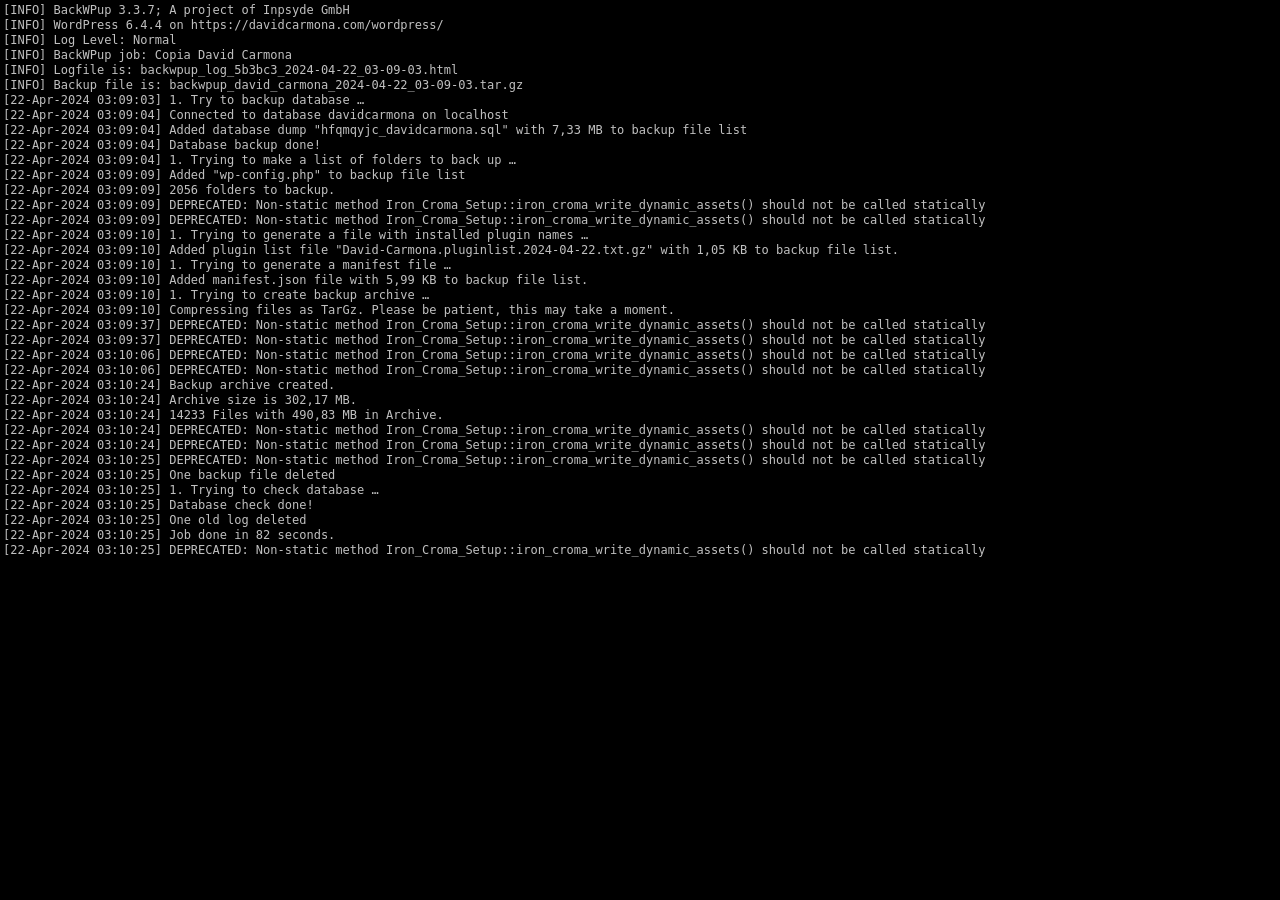
<file: uploads/backwpup-5b3bc3-logs/backwpup_log_5b3bc3_2024-04-22_03-09-03.html>
<!DOCTYPE html>
<html lang="es-ES">
<head>
<meta charset="UTF-8" />
<title>BackWPup log for Copia David Carmona from 22 abril, 2024 at 3:09 am</title>
<meta name="robots" content="noindex, nofollow" />
<meta name="copyright" content="Copyright &copy; 2012 - 2024 Inpsyde GmbH" />
<meta name="author" content="Inpsyde GmbH" />
<meta name="generator" content="BackWPup 3.3.7" />
<meta http-equiv="cache-control" content="no-cache" />
<meta http-equiv="pragma" content="no-cache" />
<meta name="date" content="2024-04-22T03:09:03+00:00" />
<meta name="backwpup_errors" content="0" />                                                         
<meta name="backwpup_warnings" content="0" />                                                       
<meta name="backwpup_jobid" content="1" />
<meta name="backwpup_jobname" content="Copia David Carmona" />
<meta name="backwpup_jobtype" content="DBCHECK+DBDUMP+FILE+WPPLUGIN" />
<meta name="backwpup_backupfilesize" content="316851644" />                                         
<meta name="backwpup_jobruntime" content="82" />                                                    
</head>
<body style="margin:0;padding:3px;font-family:monospace;font-size:12px;line-height:15px;background-color:black;color:#c0c0c0;white-space:nowrap;">
[INFO] BackWPup 3.3.7; A project of Inpsyde GmbH<br />
[INFO] WordPress 6.4.4 on https://davidcarmona.com/wordpress/<br />
[INFO] Log Level: Normal <br />
[INFO] BackWPup job: Copia David Carmona<br />
[INFO] Logfile is: backwpup_log_5b3bc3_2024-04-22_03-09-03.html<br />
[INFO] Backup file is: backwpup_david_carmona_2024-04-22_03-09-03.tar.gz<br />
<span datetime="2024-04-22T03:09:03+00:00" >[22-Apr-2024 03:09:03]</span> 1. Try to backup database&#160;&hellip;<br />
<span datetime="2024-04-22T03:09:04+00:00" >[22-Apr-2024 03:09:04]</span> Connected to database davidcarmona on localhost<br />
<span datetime="2024-04-22T03:09:04+00:00" >[22-Apr-2024 03:09:04]</span> Added database dump &quot;hfqmqyjc_davidcarmona.sql&quot; with 7,33 MB to backup file list<br />
<span datetime="2024-04-22T03:09:04+00:00" >[22-Apr-2024 03:09:04]</span> Database backup done!<br />
<span datetime="2024-04-22T03:09:04+00:00" >[22-Apr-2024 03:09:04]</span> 1. Trying to make a list of folders to back up&#160;&hellip;<br />
<span datetime="2024-04-22T03:09:09+00:00" >[22-Apr-2024 03:09:09]</span> Added &quot;wp-config.php&quot; to backup file list<br />
<span datetime="2024-04-22T03:09:09+00:00" >[22-Apr-2024 03:09:09]</span> 2056 folders to backup.<br />
<span datetime="2024-04-22T03:09:09+00:00" >[22-Apr-2024 03:09:09]</span> DEPRECATED: Non-static method Iron_Croma_Setup::iron_croma_write_dynamic_assets() should not be called statically<br />
<span datetime="2024-04-22T03:09:09+00:00" >[22-Apr-2024 03:09:09]</span> DEPRECATED: Non-static method Iron_Croma_Setup::iron_croma_write_dynamic_assets() should not be called statically<br />
<span datetime="2024-04-22T03:09:10+00:00" >[22-Apr-2024 03:09:10]</span> 1. Trying to generate a file with installed plugin names&#160;&hellip;<br />
<span datetime="2024-04-22T03:09:10+00:00" >[22-Apr-2024 03:09:10]</span> Added plugin list file &quot;David-Carmona.pluginlist.2024-04-22.txt.gz&quot; with 1,05 KB to backup file list.<br />
<span datetime="2024-04-22T03:09:10+00:00" >[22-Apr-2024 03:09:10]</span> 1. Trying to generate a manifest file&#160;&hellip;<br />
<span datetime="2024-04-22T03:09:10+00:00" >[22-Apr-2024 03:09:10]</span> Added manifest.json file with 5,99 KB to backup file list.<br />
<span datetime="2024-04-22T03:09:10+00:00" >[22-Apr-2024 03:09:10]</span> 1. Trying to create backup archive &hellip;<br />
<span datetime="2024-04-22T03:09:10+00:00" >[22-Apr-2024 03:09:10]</span> Compressing files as TarGz. Please be patient, this may take a moment.<br />
<span datetime="2024-04-22T03:09:37+00:00" >[22-Apr-2024 03:09:37]</span> DEPRECATED: Non-static method Iron_Croma_Setup::iron_croma_write_dynamic_assets() should not be called statically<br />
<span datetime="2024-04-22T03:09:37+00:00" >[22-Apr-2024 03:09:37]</span> DEPRECATED: Non-static method Iron_Croma_Setup::iron_croma_write_dynamic_assets() should not be called statically<br />
<span datetime="2024-04-22T03:10:06+00:00" >[22-Apr-2024 03:10:06]</span> DEPRECATED: Non-static method Iron_Croma_Setup::iron_croma_write_dynamic_assets() should not be called statically<br />
<span datetime="2024-04-22T03:10:06+00:00" >[22-Apr-2024 03:10:06]</span> DEPRECATED: Non-static method Iron_Croma_Setup::iron_croma_write_dynamic_assets() should not be called statically<br />
<span datetime="2024-04-22T03:10:24+00:00" >[22-Apr-2024 03:10:24]</span> Backup archive created.<br />
<span datetime="2024-04-22T03:10:24+00:00" >[22-Apr-2024 03:10:24]</span> Archive size is 302,17 MB.<br />
<span datetime="2024-04-22T03:10:24+00:00" >[22-Apr-2024 03:10:24]</span> 14233 Files with 490,83 MB in Archive.<br />
<span datetime="2024-04-22T03:10:24+00:00" >[22-Apr-2024 03:10:24]</span> DEPRECATED: Non-static method Iron_Croma_Setup::iron_croma_write_dynamic_assets() should not be called statically<br />
<span datetime="2024-04-22T03:10:24+00:00" >[22-Apr-2024 03:10:24]</span> DEPRECATED: Non-static method Iron_Croma_Setup::iron_croma_write_dynamic_assets() should not be called statically<br />
<span datetime="2024-04-22T03:10:25+00:00" >[22-Apr-2024 03:10:25]</span> DEPRECATED: Non-static method Iron_Croma_Setup::iron_croma_write_dynamic_assets() should not be called statically<br />
<span datetime="2024-04-22T03:10:25+00:00" >[22-Apr-2024 03:10:25]</span> One backup file deleted<br />
<span datetime="2024-04-22T03:10:25+00:00" >[22-Apr-2024 03:10:25]</span> 1. Trying to check database&#160;&hellip;<br />
<span datetime="2024-04-22T03:10:25+00:00" >[22-Apr-2024 03:10:25]</span> Database check done!<br />
<span datetime="2024-04-22T03:10:25+00:00" >[22-Apr-2024 03:10:25]</span> One old log deleted<br />
<span datetime="2024-04-22T03:10:25+00:00" >[22-Apr-2024 03:10:25]</span> Job done in 82 seconds.<br />
<span datetime="2024-04-22T03:10:25+00:00" >[22-Apr-2024 03:10:25]</span> DEPRECATED: Non-static method Iron_Croma_Setup::iron_croma_write_dynamic_assets() should not be called statically<br />
</body>
</html>
</file>
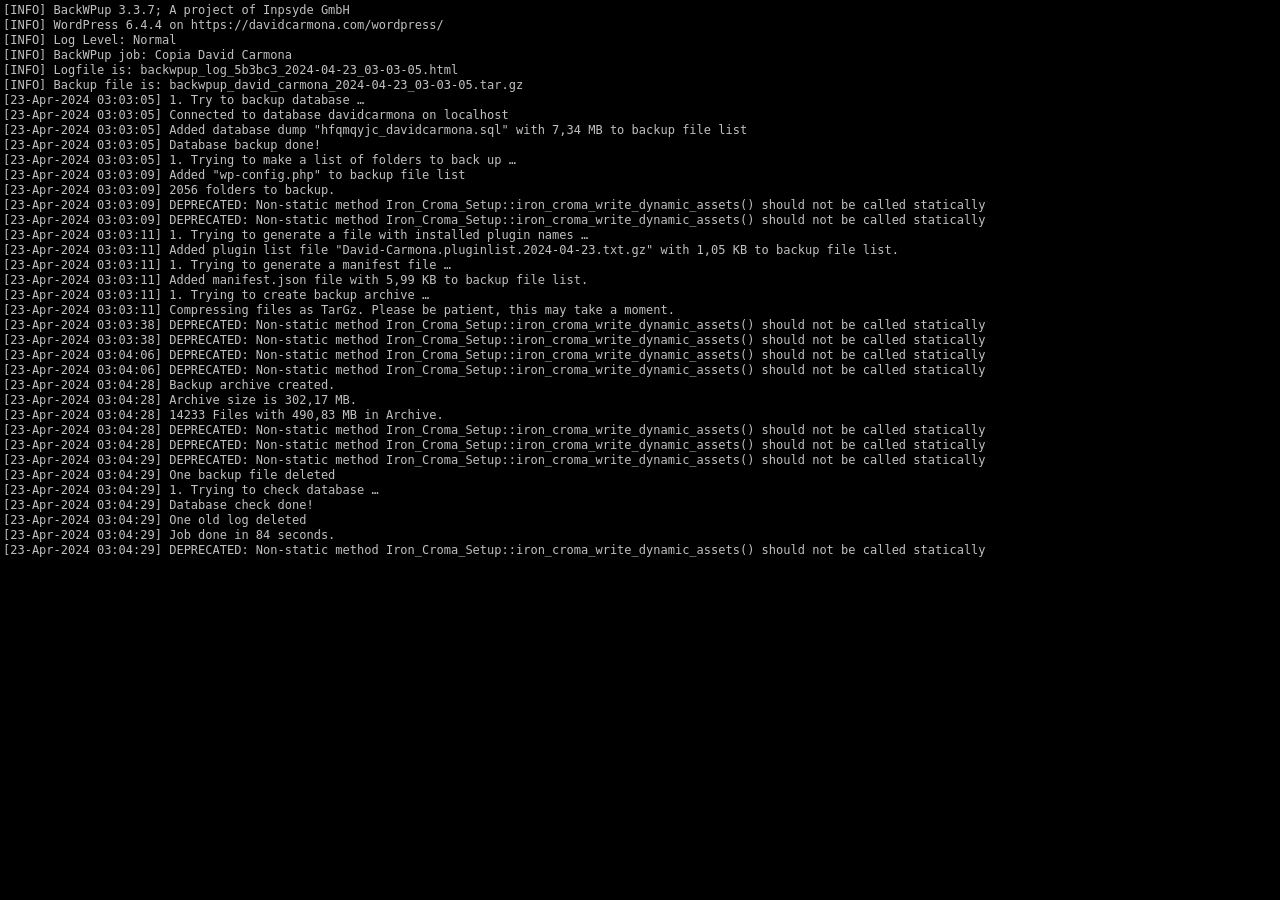
<file: uploads/backwpup-5b3bc3-logs/backwpup_log_5b3bc3_2024-04-23_03-03-05.html>
<!DOCTYPE html>
<html lang="es-ES">
<head>
<meta charset="UTF-8" />
<title>BackWPup log for Copia David Carmona from 23 abril, 2024 at 3:03 am</title>
<meta name="robots" content="noindex, nofollow" />
<meta name="copyright" content="Copyright &copy; 2012 - 2024 Inpsyde GmbH" />
<meta name="author" content="Inpsyde GmbH" />
<meta name="generator" content="BackWPup 3.3.7" />
<meta http-equiv="cache-control" content="no-cache" />
<meta http-equiv="pragma" content="no-cache" />
<meta name="date" content="2024-04-23T03:03:05+00:00" />
<meta name="backwpup_errors" content="0" />                                                         
<meta name="backwpup_warnings" content="0" />                                                       
<meta name="backwpup_jobid" content="1" />
<meta name="backwpup_jobname" content="Copia David Carmona" />
<meta name="backwpup_jobtype" content="DBCHECK+DBDUMP+FILE+WPPLUGIN" />
<meta name="backwpup_backupfilesize" content="316851877" />                                         
<meta name="backwpup_jobruntime" content="84" />                                                    
</head>
<body style="margin:0;padding:3px;font-family:monospace;font-size:12px;line-height:15px;background-color:black;color:#c0c0c0;white-space:nowrap;">
[INFO] BackWPup 3.3.7; A project of Inpsyde GmbH<br />
[INFO] WordPress 6.4.4 on https://davidcarmona.com/wordpress/<br />
[INFO] Log Level: Normal <br />
[INFO] BackWPup job: Copia David Carmona<br />
[INFO] Logfile is: backwpup_log_5b3bc3_2024-04-23_03-03-05.html<br />
[INFO] Backup file is: backwpup_david_carmona_2024-04-23_03-03-05.tar.gz<br />
<span datetime="2024-04-23T03:03:05+00:00" >[23-Apr-2024 03:03:05]</span> 1. Try to backup database&#160;&hellip;<br />
<span datetime="2024-04-23T03:03:05+00:00" >[23-Apr-2024 03:03:05]</span> Connected to database davidcarmona on localhost<br />
<span datetime="2024-04-23T03:03:05+00:00" >[23-Apr-2024 03:03:05]</span> Added database dump &quot;hfqmqyjc_davidcarmona.sql&quot; with 7,34 MB to backup file list<br />
<span datetime="2024-04-23T03:03:05+00:00" >[23-Apr-2024 03:03:05]</span> Database backup done!<br />
<span datetime="2024-04-23T03:03:05+00:00" >[23-Apr-2024 03:03:05]</span> 1. Trying to make a list of folders to back up&#160;&hellip;<br />
<span datetime="2024-04-23T03:03:09+00:00" >[23-Apr-2024 03:03:09]</span> Added &quot;wp-config.php&quot; to backup file list<br />
<span datetime="2024-04-23T03:03:09+00:00" >[23-Apr-2024 03:03:09]</span> 2056 folders to backup.<br />
<span datetime="2024-04-23T03:03:09+00:00" >[23-Apr-2024 03:03:09]</span> DEPRECATED: Non-static method Iron_Croma_Setup::iron_croma_write_dynamic_assets() should not be called statically<br />
<span datetime="2024-04-23T03:03:09+00:00" >[23-Apr-2024 03:03:09]</span> DEPRECATED: Non-static method Iron_Croma_Setup::iron_croma_write_dynamic_assets() should not be called statically<br />
<span datetime="2024-04-23T03:03:11+00:00" >[23-Apr-2024 03:03:11]</span> 1. Trying to generate a file with installed plugin names&#160;&hellip;<br />
<span datetime="2024-04-23T03:03:11+00:00" >[23-Apr-2024 03:03:11]</span> Added plugin list file &quot;David-Carmona.pluginlist.2024-04-23.txt.gz&quot; with 1,05 KB to backup file list.<br />
<span datetime="2024-04-23T03:03:11+00:00" >[23-Apr-2024 03:03:11]</span> 1. Trying to generate a manifest file&#160;&hellip;<br />
<span datetime="2024-04-23T03:03:11+00:00" >[23-Apr-2024 03:03:11]</span> Added manifest.json file with 5,99 KB to backup file list.<br />
<span datetime="2024-04-23T03:03:11+00:00" >[23-Apr-2024 03:03:11]</span> 1. Trying to create backup archive &hellip;<br />
<span datetime="2024-04-23T03:03:11+00:00" >[23-Apr-2024 03:03:11]</span> Compressing files as TarGz. Please be patient, this may take a moment.<br />
<span datetime="2024-04-23T03:03:38+00:00" >[23-Apr-2024 03:03:38]</span> DEPRECATED: Non-static method Iron_Croma_Setup::iron_croma_write_dynamic_assets() should not be called statically<br />
<span datetime="2024-04-23T03:03:38+00:00" >[23-Apr-2024 03:03:38]</span> DEPRECATED: Non-static method Iron_Croma_Setup::iron_croma_write_dynamic_assets() should not be called statically<br />
<span datetime="2024-04-23T03:04:06+00:00" >[23-Apr-2024 03:04:06]</span> DEPRECATED: Non-static method Iron_Croma_Setup::iron_croma_write_dynamic_assets() should not be called statically<br />
<span datetime="2024-04-23T03:04:06+00:00" >[23-Apr-2024 03:04:06]</span> DEPRECATED: Non-static method Iron_Croma_Setup::iron_croma_write_dynamic_assets() should not be called statically<br />
<span datetime="2024-04-23T03:04:28+00:00" >[23-Apr-2024 03:04:28]</span> Backup archive created.<br />
<span datetime="2024-04-23T03:04:28+00:00" >[23-Apr-2024 03:04:28]</span> Archive size is 302,17 MB.<br />
<span datetime="2024-04-23T03:04:28+00:00" >[23-Apr-2024 03:04:28]</span> 14233 Files with 490,83 MB in Archive.<br />
<span datetime="2024-04-23T03:04:28+00:00" >[23-Apr-2024 03:04:28]</span> DEPRECATED: Non-static method Iron_Croma_Setup::iron_croma_write_dynamic_assets() should not be called statically<br />
<span datetime="2024-04-23T03:04:28+00:00" >[23-Apr-2024 03:04:28]</span> DEPRECATED: Non-static method Iron_Croma_Setup::iron_croma_write_dynamic_assets() should not be called statically<br />
<span datetime="2024-04-23T03:04:29+00:00" >[23-Apr-2024 03:04:29]</span> DEPRECATED: Non-static method Iron_Croma_Setup::iron_croma_write_dynamic_assets() should not be called statically<br />
<span datetime="2024-04-23T03:04:29+00:00" >[23-Apr-2024 03:04:29]</span> One backup file deleted<br />
<span datetime="2024-04-23T03:04:29+00:00" >[23-Apr-2024 03:04:29]</span> 1. Trying to check database&#160;&hellip;<br />
<span datetime="2024-04-23T03:04:29+00:00" >[23-Apr-2024 03:04:29]</span> Database check done!<br />
<span datetime="2024-04-23T03:04:29+00:00" >[23-Apr-2024 03:04:29]</span> One old log deleted<br />
<span datetime="2024-04-23T03:04:29+00:00" >[23-Apr-2024 03:04:29]</span> Job done in 84 seconds.<br />
<span datetime="2024-04-23T03:04:29+00:00" >[23-Apr-2024 03:04:29]</span> DEPRECATED: Non-static method Iron_Croma_Setup::iron_croma_write_dynamic_assets() should not be called statically<br />
</body>
</html>
</file>
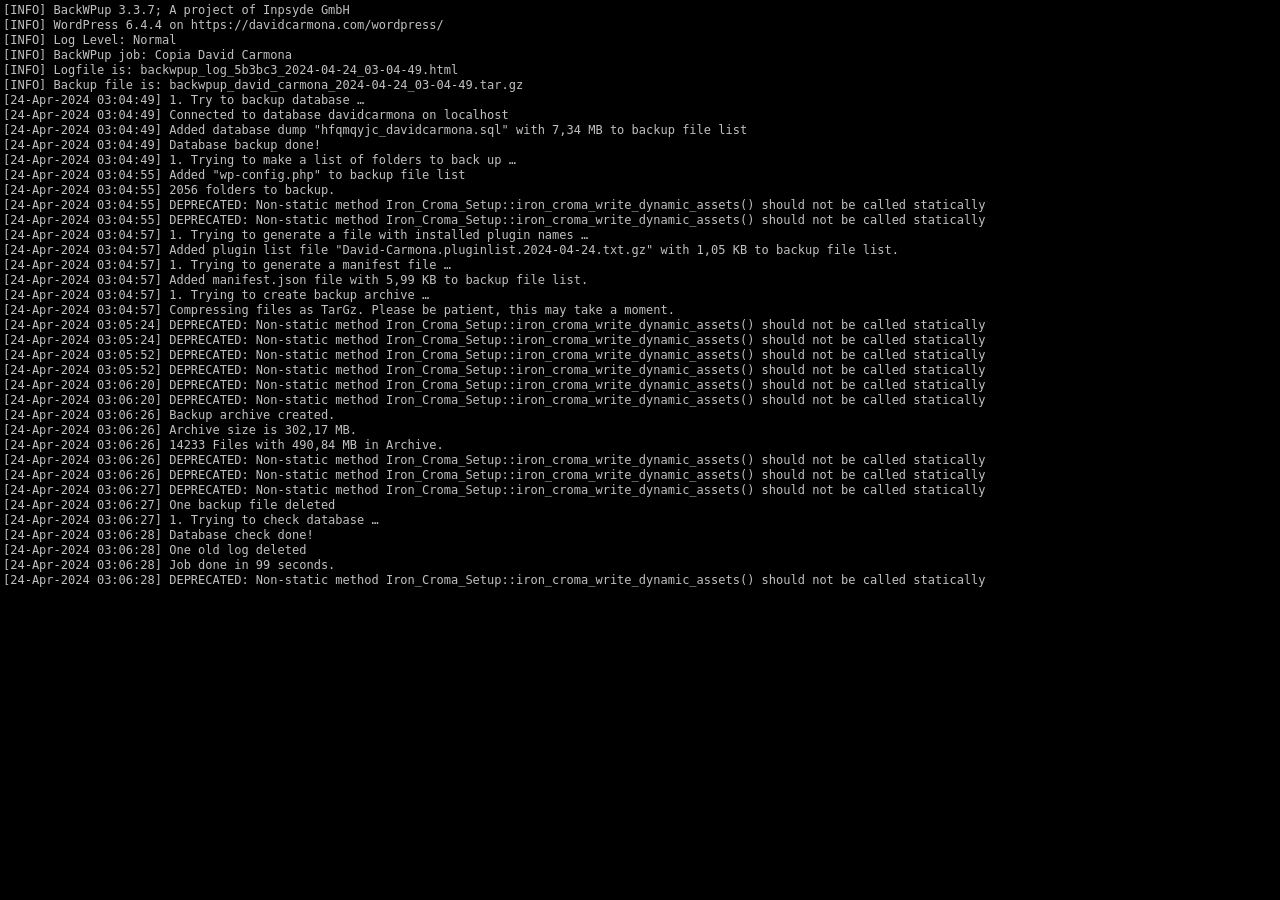
<file: uploads/backwpup-5b3bc3-logs/backwpup_log_5b3bc3_2024-04-24_03-04-49.html>
<!DOCTYPE html>
<html lang="es-ES">
<head>
<meta charset="UTF-8" />
<title>BackWPup log for Copia David Carmona from 24 abril, 2024 at 3:04 am</title>
<meta name="robots" content="noindex, nofollow" />
<meta name="copyright" content="Copyright &copy; 2012 - 2024 Inpsyde GmbH" />
<meta name="author" content="Inpsyde GmbH" />
<meta name="generator" content="BackWPup 3.3.7" />
<meta http-equiv="cache-control" content="no-cache" />
<meta http-equiv="pragma" content="no-cache" />
<meta name="date" content="2024-04-24T03:04:49+00:00" />
<meta name="backwpup_errors" content="0" />                                                         
<meta name="backwpup_warnings" content="0" />                                                       
<meta name="backwpup_jobid" content="1" />
<meta name="backwpup_jobname" content="Copia David Carmona" />
<meta name="backwpup_jobtype" content="DBCHECK+DBDUMP+FILE+WPPLUGIN" />
<meta name="backwpup_backupfilesize" content="316852702" />                                         
<meta name="backwpup_jobruntime" content="99" />                                                    
</head>
<body style="margin:0;padding:3px;font-family:monospace;font-size:12px;line-height:15px;background-color:black;color:#c0c0c0;white-space:nowrap;">
[INFO] BackWPup 3.3.7; A project of Inpsyde GmbH<br />
[INFO] WordPress 6.4.4 on https://davidcarmona.com/wordpress/<br />
[INFO] Log Level: Normal <br />
[INFO] BackWPup job: Copia David Carmona<br />
[INFO] Logfile is: backwpup_log_5b3bc3_2024-04-24_03-04-49.html<br />
[INFO] Backup file is: backwpup_david_carmona_2024-04-24_03-04-49.tar.gz<br />
<span datetime="2024-04-24T03:04:49+00:00" >[24-Apr-2024 03:04:49]</span> 1. Try to backup database&#160;&hellip;<br />
<span datetime="2024-04-24T03:04:49+00:00" >[24-Apr-2024 03:04:49]</span> Connected to database davidcarmona on localhost<br />
<span datetime="2024-04-24T03:04:49+00:00" >[24-Apr-2024 03:04:49]</span> Added database dump &quot;hfqmqyjc_davidcarmona.sql&quot; with 7,34 MB to backup file list<br />
<span datetime="2024-04-24T03:04:49+00:00" >[24-Apr-2024 03:04:49]</span> Database backup done!<br />
<span datetime="2024-04-24T03:04:49+00:00" >[24-Apr-2024 03:04:49]</span> 1. Trying to make a list of folders to back up&#160;&hellip;<br />
<span datetime="2024-04-24T03:04:55+00:00" >[24-Apr-2024 03:04:55]</span> Added &quot;wp-config.php&quot; to backup file list<br />
<span datetime="2024-04-24T03:04:55+00:00" >[24-Apr-2024 03:04:55]</span> 2056 folders to backup.<br />
<span datetime="2024-04-24T03:04:55+00:00" >[24-Apr-2024 03:04:55]</span> DEPRECATED: Non-static method Iron_Croma_Setup::iron_croma_write_dynamic_assets() should not be called statically<br />
<span datetime="2024-04-24T03:04:55+00:00" >[24-Apr-2024 03:04:55]</span> DEPRECATED: Non-static method Iron_Croma_Setup::iron_croma_write_dynamic_assets() should not be called statically<br />
<span datetime="2024-04-24T03:04:57+00:00" >[24-Apr-2024 03:04:57]</span> 1. Trying to generate a file with installed plugin names&#160;&hellip;<br />
<span datetime="2024-04-24T03:04:57+00:00" >[24-Apr-2024 03:04:57]</span> Added plugin list file &quot;David-Carmona.pluginlist.2024-04-24.txt.gz&quot; with 1,05 KB to backup file list.<br />
<span datetime="2024-04-24T03:04:57+00:00" >[24-Apr-2024 03:04:57]</span> 1. Trying to generate a manifest file&#160;&hellip;<br />
<span datetime="2024-04-24T03:04:57+00:00" >[24-Apr-2024 03:04:57]</span> Added manifest.json file with 5,99 KB to backup file list.<br />
<span datetime="2024-04-24T03:04:57+00:00" >[24-Apr-2024 03:04:57]</span> 1. Trying to create backup archive &hellip;<br />
<span datetime="2024-04-24T03:04:57+00:00" >[24-Apr-2024 03:04:57]</span> Compressing files as TarGz. Please be patient, this may take a moment.<br />
<span datetime="2024-04-24T03:05:24+00:00" >[24-Apr-2024 03:05:24]</span> DEPRECATED: Non-static method Iron_Croma_Setup::iron_croma_write_dynamic_assets() should not be called statically<br />
<span datetime="2024-04-24T03:05:24+00:00" >[24-Apr-2024 03:05:24]</span> DEPRECATED: Non-static method Iron_Croma_Setup::iron_croma_write_dynamic_assets() should not be called statically<br />
<span datetime="2024-04-24T03:05:52+00:00" >[24-Apr-2024 03:05:52]</span> DEPRECATED: Non-static method Iron_Croma_Setup::iron_croma_write_dynamic_assets() should not be called statically<br />
<span datetime="2024-04-24T03:05:52+00:00" >[24-Apr-2024 03:05:52]</span> DEPRECATED: Non-static method Iron_Croma_Setup::iron_croma_write_dynamic_assets() should not be called statically<br />
<span datetime="2024-04-24T03:06:20+00:00" >[24-Apr-2024 03:06:20]</span> DEPRECATED: Non-static method Iron_Croma_Setup::iron_croma_write_dynamic_assets() should not be called statically<br />
<span datetime="2024-04-24T03:06:20+00:00" >[24-Apr-2024 03:06:20]</span> DEPRECATED: Non-static method Iron_Croma_Setup::iron_croma_write_dynamic_assets() should not be called statically<br />
<span datetime="2024-04-24T03:06:26+00:00" >[24-Apr-2024 03:06:26]</span> Backup archive created.<br />
<span datetime="2024-04-24T03:06:26+00:00" >[24-Apr-2024 03:06:26]</span> Archive size is 302,17 MB.<br />
<span datetime="2024-04-24T03:06:26+00:00" >[24-Apr-2024 03:06:26]</span> 14233 Files with 490,84 MB in Archive.<br />
<span datetime="2024-04-24T03:06:26+00:00" >[24-Apr-2024 03:06:26]</span> DEPRECATED: Non-static method Iron_Croma_Setup::iron_croma_write_dynamic_assets() should not be called statically<br />
<span datetime="2024-04-24T03:06:26+00:00" >[24-Apr-2024 03:06:26]</span> DEPRECATED: Non-static method Iron_Croma_Setup::iron_croma_write_dynamic_assets() should not be called statically<br />
<span datetime="2024-04-24T03:06:27+00:00" >[24-Apr-2024 03:06:27]</span> DEPRECATED: Non-static method Iron_Croma_Setup::iron_croma_write_dynamic_assets() should not be called statically<br />
<span datetime="2024-04-24T03:06:27+00:00" >[24-Apr-2024 03:06:27]</span> One backup file deleted<br />
<span datetime="2024-04-24T03:06:27+00:00" >[24-Apr-2024 03:06:27]</span> 1. Trying to check database&#160;&hellip;<br />
<span datetime="2024-04-24T03:06:28+00:00" >[24-Apr-2024 03:06:28]</span> Database check done!<br />
<span datetime="2024-04-24T03:06:28+00:00" >[24-Apr-2024 03:06:28]</span> One old log deleted<br />
<span datetime="2024-04-24T03:06:28+00:00" >[24-Apr-2024 03:06:28]</span> Job done in 99 seconds.<br />
<span datetime="2024-04-24T03:06:28+00:00" >[24-Apr-2024 03:06:28]</span> DEPRECATED: Non-static method Iron_Croma_Setup::iron_croma_write_dynamic_assets() should not be called statically<br />
</body>
</html>
</file>
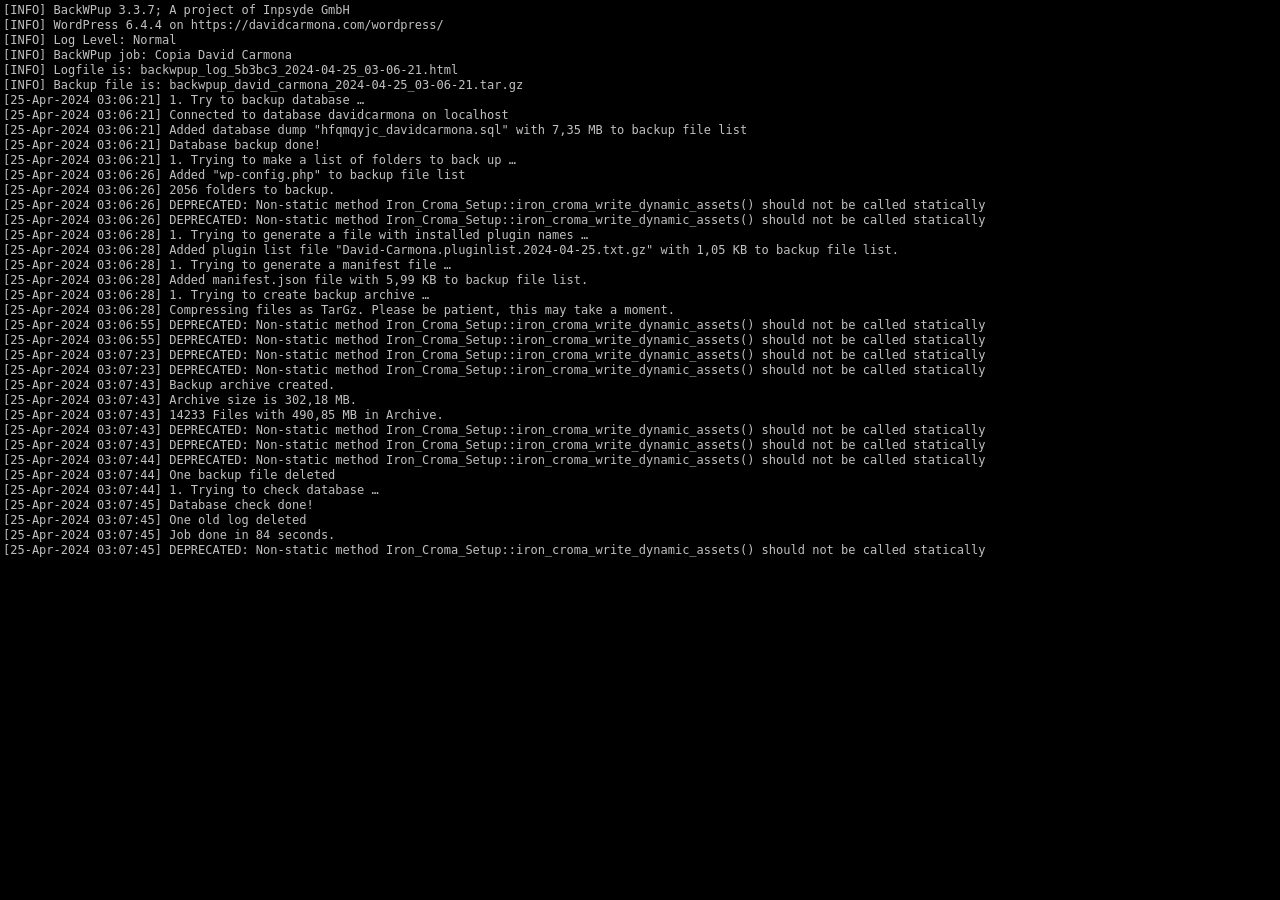
<file: uploads/backwpup-5b3bc3-logs/backwpup_log_5b3bc3_2024-04-25_03-06-21.html>
<!DOCTYPE html>
<html lang="es-ES">
<head>
<meta charset="UTF-8" />
<title>BackWPup log for Copia David Carmona from 25 abril, 2024 at 3:06 am</title>
<meta name="robots" content="noindex, nofollow" />
<meta name="copyright" content="Copyright &copy; 2012 - 2024 Inpsyde GmbH" />
<meta name="author" content="Inpsyde GmbH" />
<meta name="generator" content="BackWPup 3.3.7" />
<meta http-equiv="cache-control" content="no-cache" />
<meta http-equiv="pragma" content="no-cache" />
<meta name="date" content="2024-04-25T03:06:21+00:00" />
<meta name="backwpup_errors" content="0" />                                                         
<meta name="backwpup_warnings" content="0" />                                                       
<meta name="backwpup_jobid" content="1" />
<meta name="backwpup_jobname" content="Copia David Carmona" />
<meta name="backwpup_jobtype" content="DBCHECK+DBDUMP+FILE+WPPLUGIN" />
<meta name="backwpup_backupfilesize" content="316853670" />                                         
<meta name="backwpup_jobruntime" content="84" />                                                    
</head>
<body style="margin:0;padding:3px;font-family:monospace;font-size:12px;line-height:15px;background-color:black;color:#c0c0c0;white-space:nowrap;">
[INFO] BackWPup 3.3.7; A project of Inpsyde GmbH<br />
[INFO] WordPress 6.4.4 on https://davidcarmona.com/wordpress/<br />
[INFO] Log Level: Normal <br />
[INFO] BackWPup job: Copia David Carmona<br />
[INFO] Logfile is: backwpup_log_5b3bc3_2024-04-25_03-06-21.html<br />
[INFO] Backup file is: backwpup_david_carmona_2024-04-25_03-06-21.tar.gz<br />
<span datetime="2024-04-25T03:06:21+00:00" >[25-Apr-2024 03:06:21]</span> 1. Try to backup database&#160;&hellip;<br />
<span datetime="2024-04-25T03:06:21+00:00" >[25-Apr-2024 03:06:21]</span> Connected to database davidcarmona on localhost<br />
<span datetime="2024-04-25T03:06:21+00:00" >[25-Apr-2024 03:06:21]</span> Added database dump &quot;hfqmqyjc_davidcarmona.sql&quot; with 7,35 MB to backup file list<br />
<span datetime="2024-04-25T03:06:21+00:00" >[25-Apr-2024 03:06:21]</span> Database backup done!<br />
<span datetime="2024-04-25T03:06:21+00:00" >[25-Apr-2024 03:06:21]</span> 1. Trying to make a list of folders to back up&#160;&hellip;<br />
<span datetime="2024-04-25T03:06:26+00:00" >[25-Apr-2024 03:06:26]</span> Added &quot;wp-config.php&quot; to backup file list<br />
<span datetime="2024-04-25T03:06:26+00:00" >[25-Apr-2024 03:06:26]</span> 2056 folders to backup.<br />
<span datetime="2024-04-25T03:06:26+00:00" >[25-Apr-2024 03:06:26]</span> DEPRECATED: Non-static method Iron_Croma_Setup::iron_croma_write_dynamic_assets() should not be called statically<br />
<span datetime="2024-04-25T03:06:26+00:00" >[25-Apr-2024 03:06:26]</span> DEPRECATED: Non-static method Iron_Croma_Setup::iron_croma_write_dynamic_assets() should not be called statically<br />
<span datetime="2024-04-25T03:06:28+00:00" >[25-Apr-2024 03:06:28]</span> 1. Trying to generate a file with installed plugin names&#160;&hellip;<br />
<span datetime="2024-04-25T03:06:28+00:00" >[25-Apr-2024 03:06:28]</span> Added plugin list file &quot;David-Carmona.pluginlist.2024-04-25.txt.gz&quot; with 1,05 KB to backup file list.<br />
<span datetime="2024-04-25T03:06:28+00:00" >[25-Apr-2024 03:06:28]</span> 1. Trying to generate a manifest file&#160;&hellip;<br />
<span datetime="2024-04-25T03:06:28+00:00" >[25-Apr-2024 03:06:28]</span> Added manifest.json file with 5,99 KB to backup file list.<br />
<span datetime="2024-04-25T03:06:28+00:00" >[25-Apr-2024 03:06:28]</span> 1. Trying to create backup archive &hellip;<br />
<span datetime="2024-04-25T03:06:28+00:00" >[25-Apr-2024 03:06:28]</span> Compressing files as TarGz. Please be patient, this may take a moment.<br />
<span datetime="2024-04-25T03:06:55+00:00" >[25-Apr-2024 03:06:55]</span> DEPRECATED: Non-static method Iron_Croma_Setup::iron_croma_write_dynamic_assets() should not be called statically<br />
<span datetime="2024-04-25T03:06:55+00:00" >[25-Apr-2024 03:06:55]</span> DEPRECATED: Non-static method Iron_Croma_Setup::iron_croma_write_dynamic_assets() should not be called statically<br />
<span datetime="2024-04-25T03:07:23+00:00" >[25-Apr-2024 03:07:23]</span> DEPRECATED: Non-static method Iron_Croma_Setup::iron_croma_write_dynamic_assets() should not be called statically<br />
<span datetime="2024-04-25T03:07:23+00:00" >[25-Apr-2024 03:07:23]</span> DEPRECATED: Non-static method Iron_Croma_Setup::iron_croma_write_dynamic_assets() should not be called statically<br />
<span datetime="2024-04-25T03:07:43+00:00" >[25-Apr-2024 03:07:43]</span> Backup archive created.<br />
<span datetime="2024-04-25T03:07:43+00:00" >[25-Apr-2024 03:07:43]</span> Archive size is 302,18 MB.<br />
<span datetime="2024-04-25T03:07:43+00:00" >[25-Apr-2024 03:07:43]</span> 14233 Files with 490,85 MB in Archive.<br />
<span datetime="2024-04-25T03:07:43+00:00" >[25-Apr-2024 03:07:43]</span> DEPRECATED: Non-static method Iron_Croma_Setup::iron_croma_write_dynamic_assets() should not be called statically<br />
<span datetime="2024-04-25T03:07:43+00:00" >[25-Apr-2024 03:07:43]</span> DEPRECATED: Non-static method Iron_Croma_Setup::iron_croma_write_dynamic_assets() should not be called statically<br />
<span datetime="2024-04-25T03:07:44+00:00" >[25-Apr-2024 03:07:44]</span> DEPRECATED: Non-static method Iron_Croma_Setup::iron_croma_write_dynamic_assets() should not be called statically<br />
<span datetime="2024-04-25T03:07:44+00:00" >[25-Apr-2024 03:07:44]</span> One backup file deleted<br />
<span datetime="2024-04-25T03:07:44+00:00" >[25-Apr-2024 03:07:44]</span> 1. Trying to check database&#160;&hellip;<br />
<span datetime="2024-04-25T03:07:45+00:00" >[25-Apr-2024 03:07:45]</span> Database check done!<br />
<span datetime="2024-04-25T03:07:45+00:00" >[25-Apr-2024 03:07:45]</span> One old log deleted<br />
<span datetime="2024-04-25T03:07:45+00:00" >[25-Apr-2024 03:07:45]</span> Job done in 84 seconds.<br />
<span datetime="2024-04-25T03:07:45+00:00" >[25-Apr-2024 03:07:45]</span> DEPRECATED: Non-static method Iron_Croma_Setup::iron_croma_write_dynamic_assets() should not be called statically<br />
</body>
</html>
</file>
